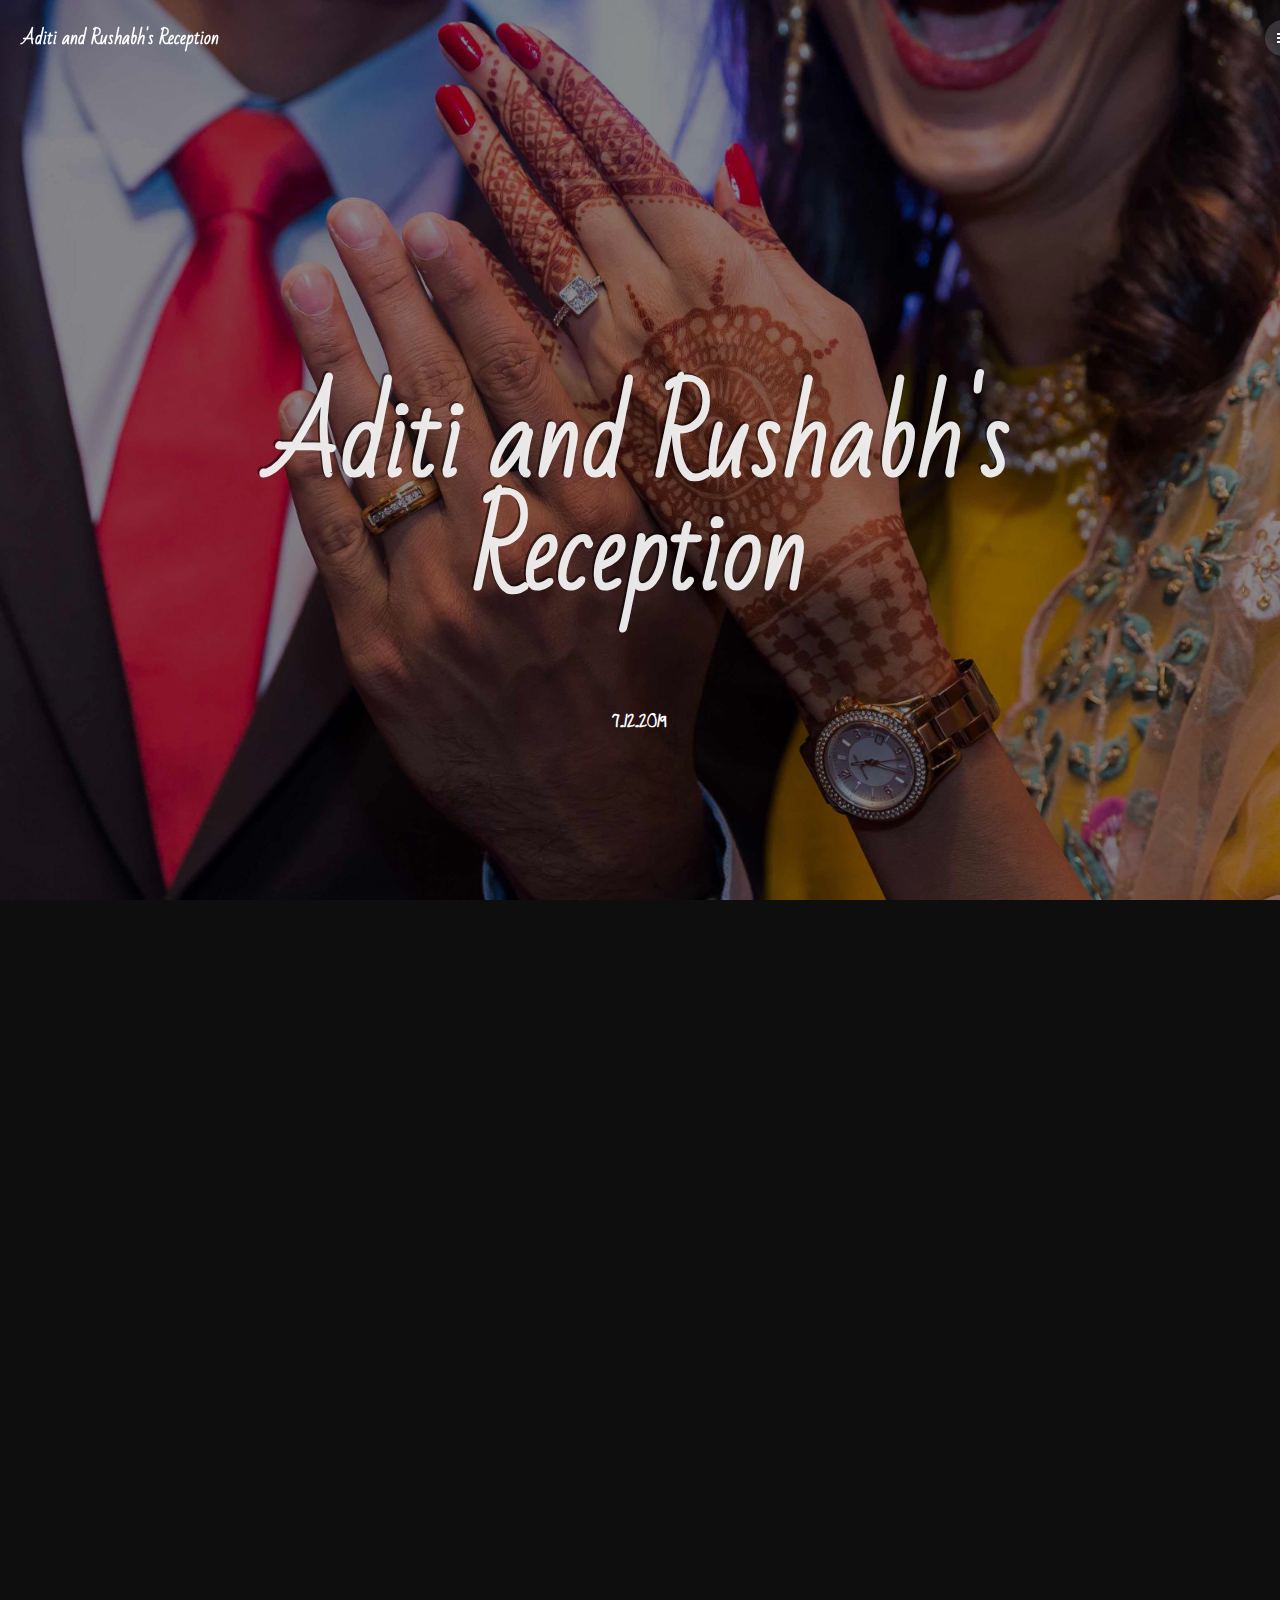
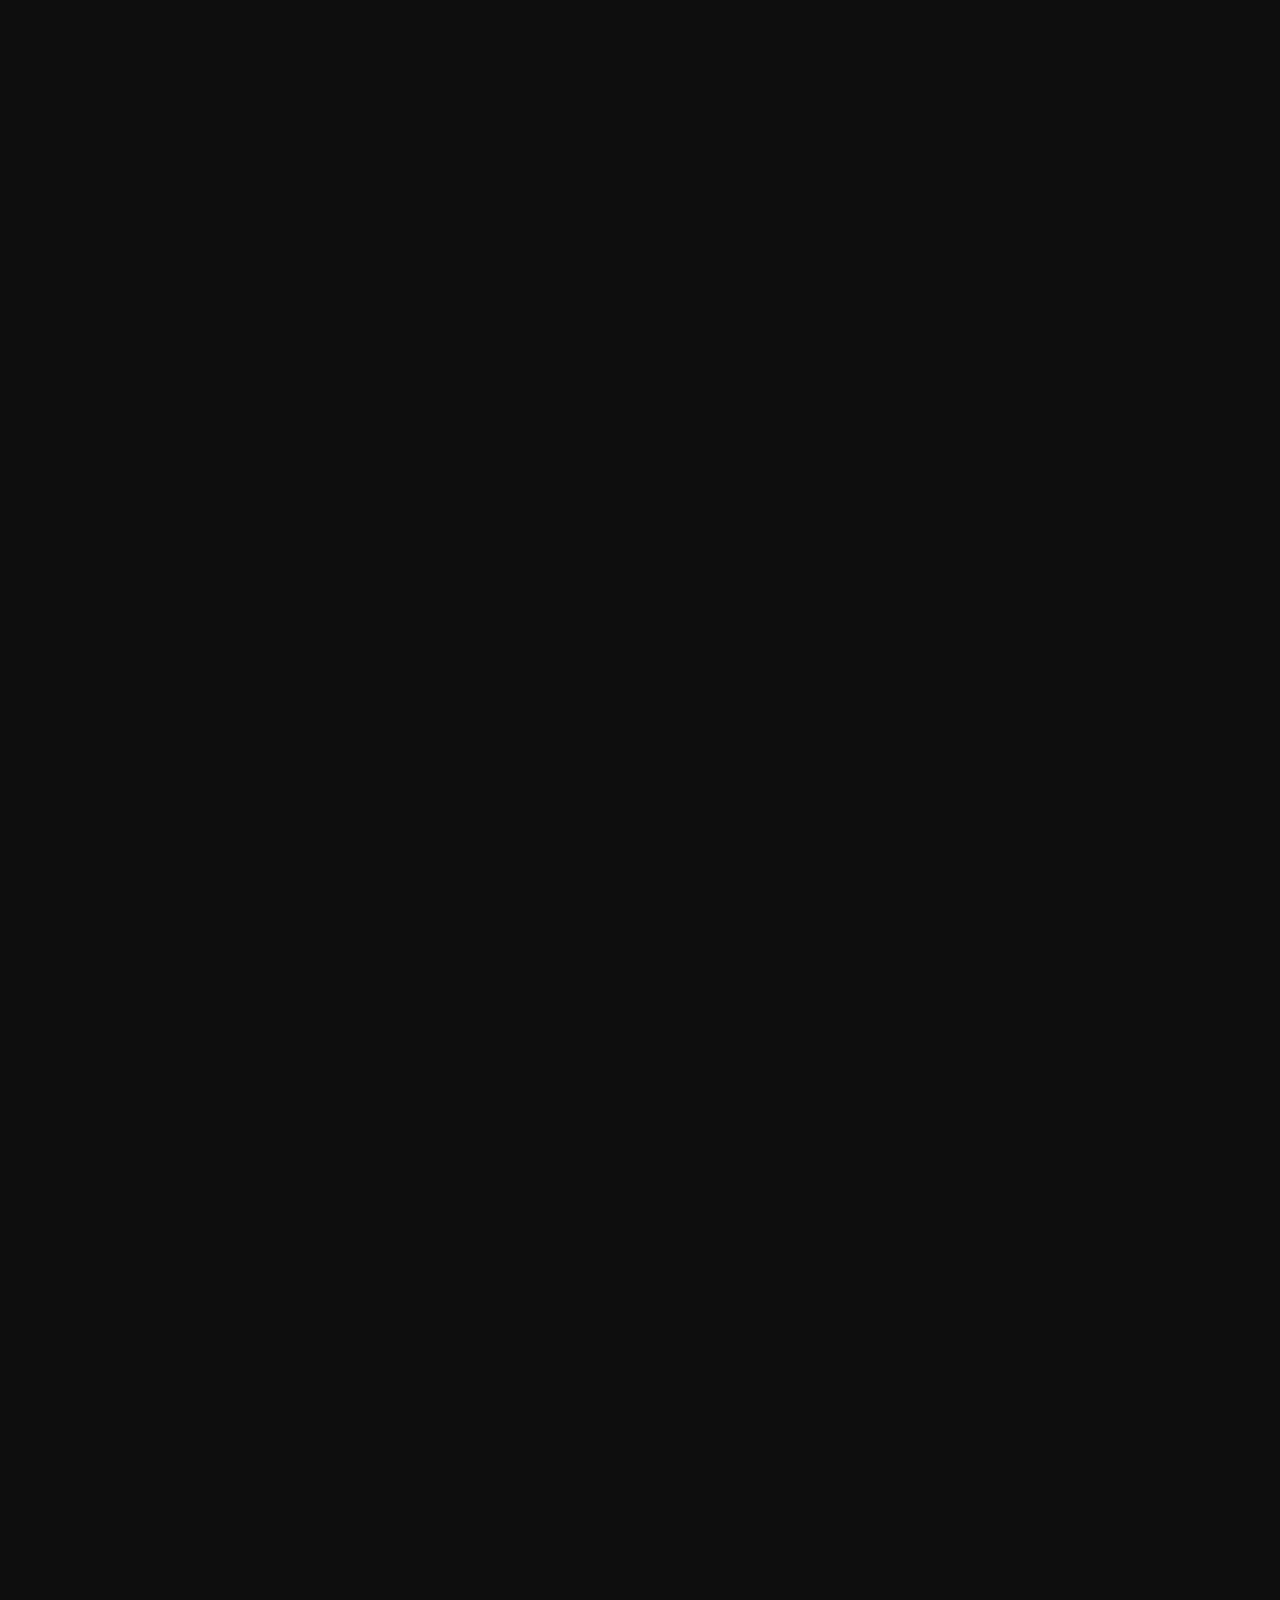
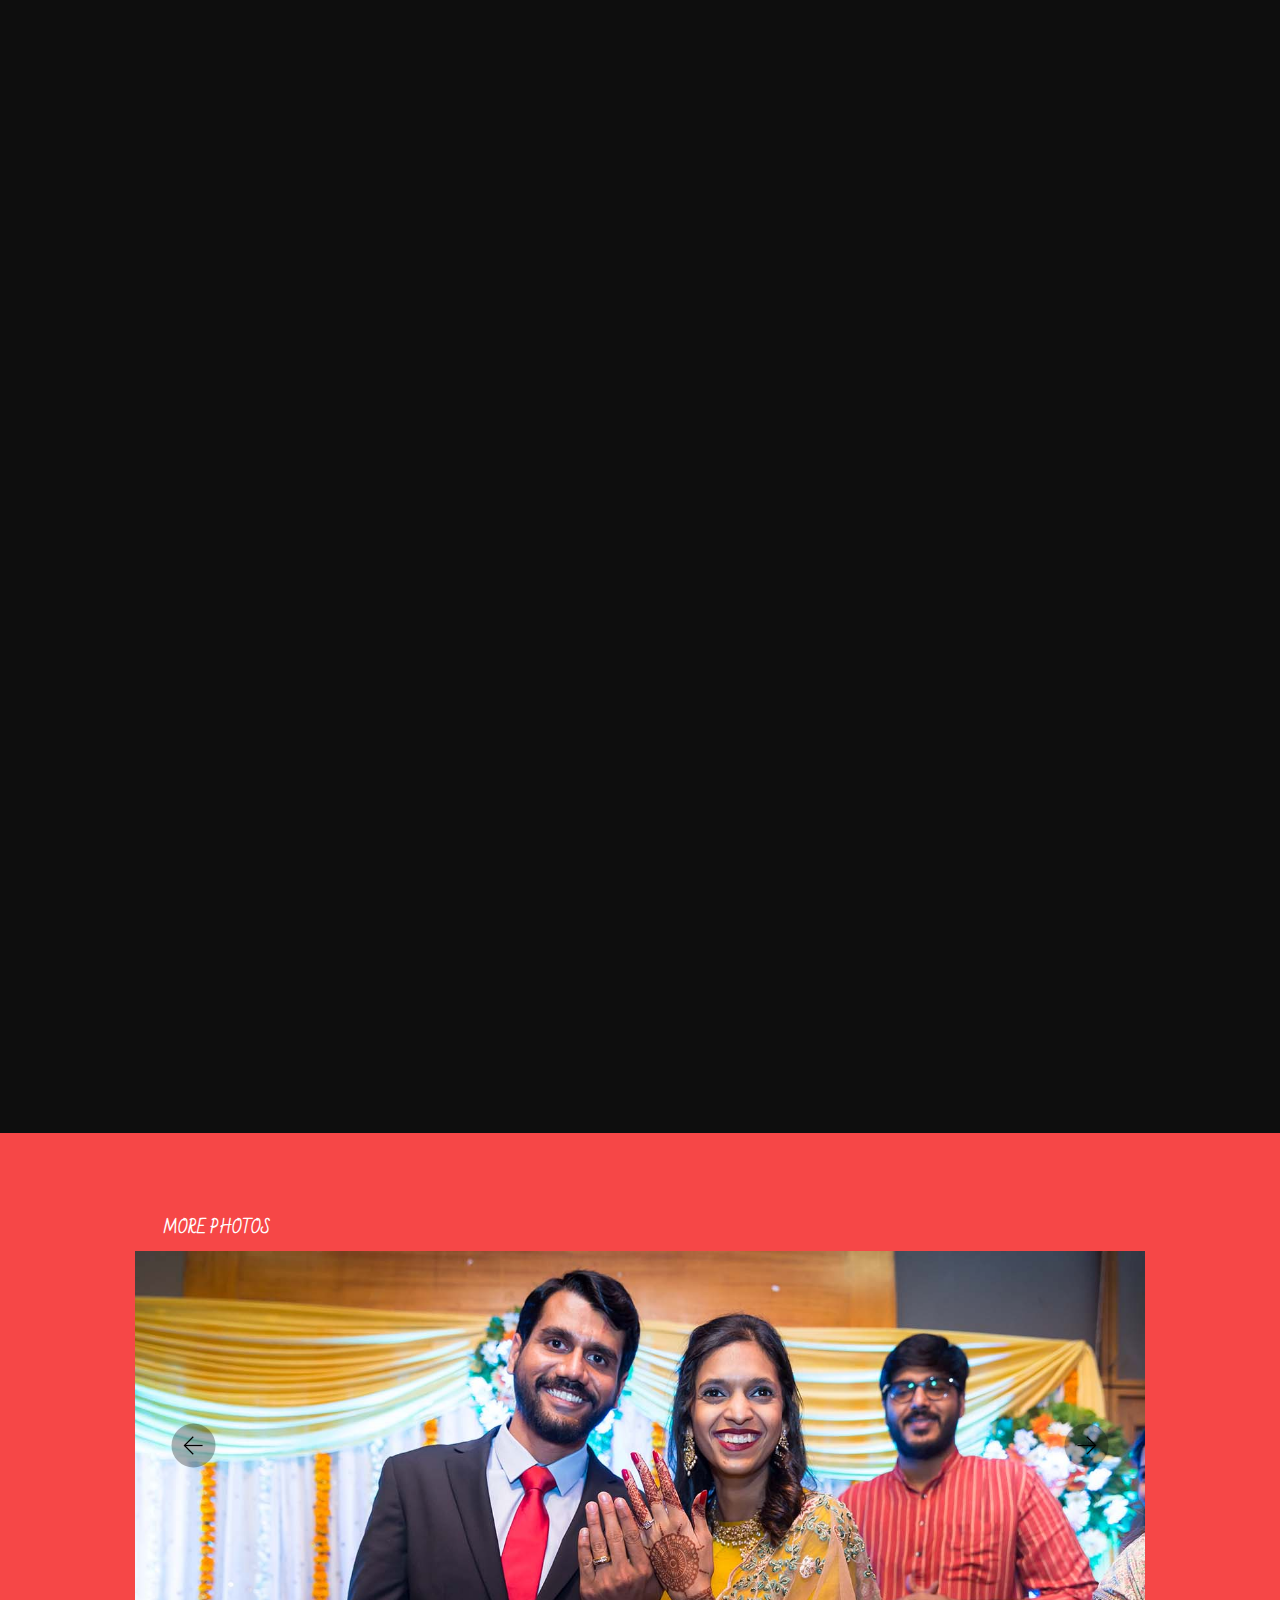
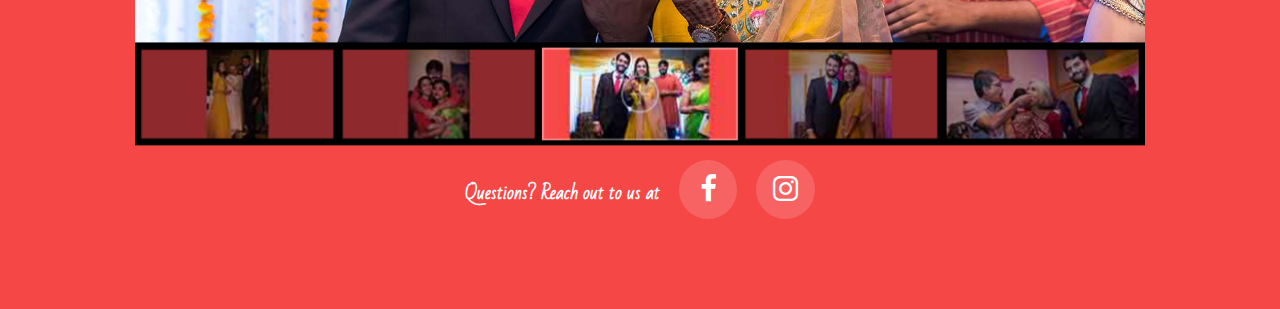
<file: index.html>
<!DOCTYPE HTML>
<html>

<head>
    <!-- Global site tag (gtag.js) - Google Analytics -->
    <script async src="https://www.googletagmanager.com/gtag/js?id=UA-146927351-1"></script>
    <script>
        window.dataLayer = window.dataLayer || [];
        function gtag() { dataLayer.push(arguments); }
        gtag('js', new Date());

        gtag('config', 'UA-146927351-1');
    </script>

    <title>Aditi and Rushabh's Reception</title>
    <meta charset="utf-8" />
    <meta name="viewport" content="width=device-width, initial-scale=1" />
    <link rel="stylesheet" href="assets/css/main-min.css" />
    <link href="https://fonts.googleapis.com/css?family=Bad+Script|Cedarville+Cursive&display=swap" rel="stylesheet">
    <meta http-equiv="Cache-Control: max-age=2592000" content="public">
</head>

<body style="-moz-user-select: none; -webkit-user-select: none; -ms-user-select:none; user-select:none;-o-user-select:none;" unselectable="on" onselectstart="return false;" onmousedown="return false;">
    <!-- Header -->
    <header id="header">
        <div class="logo"><a href="index.html">Aditi and Rushabh's Reception</a></div>
        <a href="#menu"><span>Menu</span></a>
    </header>

    <section id="banner" class="bg-img" data-bg="banner-s.jpg">
        <div class="inner">
            <header>
                <h1>Aditi and Rushabh's Reception</h1>
                <h2 class="date" name="maindate">7.12.2019</h2>
            </header>
        </div>
    </section>

    <nav id="menu">
        <ul class="links">
            <li><a href="index.html">Home</a></li>
            <li><a href="receptionInfo.html">Reception Venue</a></li>
            <li><a href="https://forms.gle/StE9W5hivoGVo7Ur9">RSVP</a></li>
        </ul>
    </nav>

    <section id="one" class="wrapper post bg-img" data-bg="n0-s.jpg">
        <div class="inner">
            <article class="box">
                <header>
                    <h4 class="detailsTitle">The Grand Reception!</h4>
                    <p class="venueDescription">
                        <br />From once upon a time to happily ever after
                        <br /> Once the DULHA has brought home the DULHAN from Pune, a reception filled with happiness and joy in the wonderful city of Mumbai awaits you!
                        <br />Together with our families we invite you to celebrate the wedding reception of
                        <br />
                        <br />
                        <br /> Rushabh, Son of Jayshree Upendra Gosar,
                        <br /> And
                        <br />Aditi, Daughter of Heena Nirmal Maheshwari
                    </p>
                </header>
            </article>
        </div>
        <a href="#two" class="more">Details</a>
    </section>

    <!-- One -->
    <section id="one" class="wrapper post bg-img" data-bg="banner7-s.jpg">
        <div class="inner">
            <article class="box">
                <!-- <header> -->
                <h4 class="detailsTitle">You're invited!</h4>
                <!-- </header> -->
                <div class="content description">
                    <p class="venueDescription">
                        No measure of time will be long enough, but we'll start with forever! 
                         <p> You're invited to be a part of Aditi and Rushabh's Grand Reception.</p>
                        </p>
                    <p class="date">7.12.2019</p>
                </div>
                <footer>
                    <h4>
                        <a href="https://forms.gle/StE9W5hivoGVo7Ur9" class="details button alt venueDescription">rsvp</a>
                    </h4>
                </footer>
            </article>
        </div>
        <a href="#two" class="more">Details</a>
    </section>

    <!-- Four -->
    <section id="four" class="wrapper post bg-img" data-bg="banner5-s.jpg">
        <div class="inner">
            <article class="box">
                <header>
                    <h4 class="detailsTitle">Reception Venue</h4>
                </header>
                <div class="content">
                    <p class="venueDescription">
                        Hyatt Regency, Sahar Airport Road, Ashok Nagar, Andheri East, Mumbai, Maharashtra 400099
                    </p>
                </div>
                <footer>
                    <a href="receptionInfo.html" class="button alt">Learn More</a>
                </footer>
            </article>
        </div>
    </section>

    <!-- Footer -->
    <footer id="footer">
        <div class="inner">
            <h1 style="align-content: center; align-items: center; align-self: center;"> More photos</h1>
        </div>
        <!-- Slider start -->
        <div style="padding:0px; margin:0px;font-family:arial,helvetica,sans-serif,verdana,'Open Sans'">
            <!-- #region Jssor Slider Begin -->
            <!-- Generator: Jssor Slider Maker -->
            <!-- Source: https://www.jssor.com -->
            <script async src="assets/js/jssor.slider-27.5.0.min.js" type="text/javascript"></script>
            <script async type="text/javascript">
                jssor_1_slider_init = function () {

                    var jssor_1_SlideshowTransitions = [{
                        $Duration: 800,
                        x: 0.3,
                        $During: {
                            $Left: [0.3, 0.7]
                        },
                        $Easing: {
                            $Left: $Jease$.$InCubic,
                            $Opacity: $Jease$.$Linear
                        },
                        $Opacity: 2
                    }, {
                        $Duration: 800,
                        x: -0.3,
                        $SlideOut: true,
                        $Easing: {
                            $Left: $Jease$.$InCubic,
                            $Opacity: $Jease$.$Linear
                        },
                        $Opacity: 2
                    }, {
                        $Duration: 800,
                        x: -0.3,
                        $During: {
                            $Left: [0.3, 0.7]
                        },
                        $Easing: {
                            $Left: $Jease$.$InCubic,
                            $Opacity: $Jease$.$Linear
                        },
                        $Opacity: 2
                    }, {
                        $Duration: 800,
                        x: 0.3,
                        $SlideOut: true,
                        $Easing: {
                            $Left: $Jease$.$InCubic,
                            $Opacity: $Jease$.$Linear
                        },
                        $Opacity: 2
                    }, {
                        $Duration: 800,
                        y: 0.3,
                        $During: {
                            $Top: [0.3, 0.7]
                        },
                        $Easing: {
                            $Top: $Jease$.$InCubic,
                            $Opacity: $Jease$.$Linear
                        },
                        $Opacity: 2
                    }, {
                        $Duration: 800,
                        y: -0.3,
                        $SlideOut: true,
                        $Easing: {
                            $Top: $Jease$.$InCubic,
                            $Opacity: $Jease$.$Linear
                        },
                        $Opacity: 2
                    }, {
                        $Duration: 800,
                        y: -0.3,
                        $During: {
                            $Top: [0.3, 0.7]
                        },
                        $Easing: {
                            $Top: $Jease$.$InCubic,
                            $Opacity: $Jease$.$Linear
                        },
                        $Opacity: 2
                    }, {
                        $Duration: 800,
                        y: 0.3,
                        $SlideOut: true,
                        $Easing: {
                            $Top: $Jease$.$InCubic,
                            $Opacity: $Jease$.$Linear
                        },
                        $Opacity: 2
                    }, {
                        $Duration: 800,
                        x: 0.3,
                        $Cols: 2,
                        $During: {
                            $Left: [0.3, 0.7]
                        },
                        $ChessMode: {
                            $Column: 3
                        },
                        $Easing: {
                            $Left: $Jease$.$InCubic,
                            $Opacity: $Jease$.$Linear
                        },
                        $Opacity: 2
                    }, {
                        $Duration: 800,
                        x: 0.3,
                        $Cols: 2,
                        $SlideOut: true,
                        $ChessMode: {
                            $Column: 3
                        },
                        $Easing: {
                            $Left: $Jease$.$InCubic,
                            $Opacity: $Jease$.$Linear
                        },
                        $Opacity: 2
                    }, {
                        $Duration: 800,
                        y: 0.3,
                        $Rows: 2,
                        $During: {
                            $Top: [0.3, 0.7]
                        },
                        $ChessMode: {
                            $Row: 12
                        },
                        $Easing: {
                            $Top: $Jease$.$InCubic,
                            $Opacity: $Jease$.$Linear
                        },
                        $Opacity: 2
                    }, {
                        $Duration: 800,
                        y: 0.3,
                        $Rows: 2,
                        $SlideOut: true,
                        $ChessMode: {
                            $Row: 12
                        },
                        $Easing: {
                            $Top: $Jease$.$InCubic,
                            $Opacity: $Jease$.$Linear
                        },
                        $Opacity: 2
                    }, {
                        $Duration: 800,
                        y: 0.3,
                        $Cols: 2,
                        $During: {
                            $Top: [0.3, 0.7]
                        },
                        $ChessMode: {
                            $Column: 12
                        },
                        $Easing: {
                            $Top: $Jease$.$InCubic,
                            $Opacity: $Jease$.$Linear
                        },
                        $Opacity: 2
                    }, {
                        $Duration: 800,
                        y: -0.3,
                        $Cols: 2,
                        $SlideOut: true,
                        $ChessMode: {
                            $Column: 12
                        },
                        $Easing: {
                            $Top: $Jease$.$InCubic,
                            $Opacity: $Jease$.$Linear
                        },
                        $Opacity: 2
                    }, {
                        $Duration: 800,
                        x: 0.3,
                        $Rows: 2,
                        $During: {
                            $Left: [0.3, 0.7]
                        },
                        $ChessMode: {
                            $Row: 3
                        },
                        $Easing: {
                            $Left: $Jease$.$InCubic,
                            $Opacity: $Jease$.$Linear
                        },
                        $Opacity: 2
                    }, {
                        $Duration: 800,
                        x: -0.3,
                        $Rows: 2,
                        $SlideOut: true,
                        $ChessMode: {
                            $Row: 3
                        },
                        $Easing: {
                            $Left: $Jease$.$InCubic,
                            $Opacity: $Jease$.$Linear
                        },
                        $Opacity: 2
                    }, {
                        $Duration: 800,
                        x: 0.3,
                        y: 0.3,
                        $Cols: 2,
                        $Rows: 2,
                        $During: {
                            $Left: [0.3, 0.7],
                            $Top: [0.3, 0.7]
                        },
                        $ChessMode: {
                            $Column: 3,
                            $Row: 12
                        },
                        $Easing: {
                            $Left: $Jease$.$InCubic,
                            $Top: $Jease$.$InCubic,
                            $Opacity: $Jease$.$Linear
                        },
                        $Opacity: 2
                    }, {
                        $Duration: 800,
                        x: 0.3,
                        y: 0.3,
                        $Cols: 2,
                        $Rows: 2,
                        $During: {
                            $Left: [0.3, 0.7],
                            $Top: [0.3, 0.7]
                        },
                        $SlideOut: true,
                        $ChessMode: {
                            $Column: 3,
                            $Row: 12
                        },
                        $Easing: {
                            $Left: $Jease$.$InCubic,
                            $Top: $Jease$.$InCubic,
                            $Opacity: $Jease$.$Linear
                        },
                        $Opacity: 2
                    }, {
                        $Duration: 800,
                        $Delay: 20,
                        $Clip: 3,
                        $Assembly: 260,
                        $Easing: {
                            $Clip: $Jease$.$InCubic,
                            $Opacity: $Jease$.$Linear
                        },
                        $Opacity: 2
                    }, {
                        $Duration: 800,
                        $Delay: 20,
                        $Clip: 3,
                        $SlideOut: true,
                        $Assembly: 260,
                        $Easing: {
                            $Clip: $Jease$.$OutCubic,
                            $Opacity: $Jease$.$Linear
                        },
                        $Opacity: 2
                    }, {
                        $Duration: 800,
                        $Delay: 20,
                        $Clip: 12,
                        $Assembly: 260,
                        $Easing: {
                            $Clip: $Jease$.$InCubic,
                            $Opacity: $Jease$.$Linear
                        },
                        $Opacity: 2
                    }, {
                        $Duration: 800,
                        $Delay: 20,
                        $Clip: 12,
                        $SlideOut: true,
                        $Assembly: 260,
                        $Easing: {
                            $Clip: $Jease$.$OutCubic,
                            $Opacity: $Jease$.$Linear
                        },
                        $Opacity: 2
                    }];

                    var jssor_1_options = {
                        $AutoPlay: 1,
                        $SlideshowOptions: {
                            $Class: $JssorSlideshowRunner$,
                            $Transitions: jssor_1_SlideshowTransitions,
                            $TransitionsOrder: 1
                        },
                        $ArrowNavigatorOptions: {
                            $Class: $JssorArrowNavigator$
                        },
                        $ThumbnailNavigatorOptions: {
                            $Class: $JssorThumbnailNavigator$,
                            $SpacingX: 5,
                            $SpacingY: 5
                        }
                    };

                    var jssor_1_slider = new $JssorSlider$("jssor_1", jssor_1_options);

                    /*#region responsive code begin*/

                    var MAX_WIDTH = (window.innerWidth > 0) ? window.innerWidth : (screen.width - 100);
                    var oneElem = document.getElementById("one");
                    var reqdMax = oneElem.offsetWidth != undefined ? oneElem.offsetWidth : 980;
                    reqdMax = reqdMax > 980 ? 980 : reqdMax;
                    reqdMax -= 100;
                    MAX_WIDTH = MAX_WIDTH > reqdMax ? reqdMax : MAX_WIDTH;

                    function ScaleSlider() {
                        var containerElement = jssor_1_slider.$Elmt.parentNode;
                        var containerWidth = containerElement.clientWidth;

                        if (containerWidth) {

                            var expectedWidth = Math.min(MAX_WIDTH || containerWidth, containerWidth);

                            jssor_1_slider.$ScaleWidth(expectedWidth);
                            jssor_1_slider.$ScaleHeight(expectedWidth * 9 / 16);
                        } else {
                            window.setTimeout(ScaleSlider, 30);
                        }
                    }

                    ScaleSlider();

                    $Jssor$.$AddEvent(window, "load", ScaleSlider);
                    $Jssor$.$AddEvent(window, "resize", ScaleSlider);
                    $Jssor$.$AddEvent(window, "orientationchange", ScaleSlider);
                    /*#endregion responsive code end*/
                };

                ScaleSlider();

            </script>
            <style>
                /*jssor slider loading skin spin css*/

                .jssorl-009-spin img {
                    animation-name: jssorl-009-spin;
                    animation-duration: 3s;
                    animation-iteration-count: infinite;
                    animation-timing-function: linear;
                }

                @keyframes jssorl-009-spin {
                    from {
                        transform: rotate(0deg);
                    }

                    to {
                        transform: rotate(360deg);
                    }
                }
                /*jssor slider arrow skin 106 css*/

                .jssora106 {
                    display: block;
                    position: absolute;
                    cursor: pointer;
                }

                    .jssora106 .c {
                        opacity: .3;
                    }

                    .jssora106 .a {
                        fill: none;
                        stroke: #000;
                        stroke-width: 350;
                        stroke-miterlimit: 10;
                    }

                    .jssora106:hover .c {
                        opacity: .5;
                    }

                    .jssora106:hover .a {
                        opacity: .8;
                    }

                    .jssora106.jssora106dn .c {
                        opacity: .2;
                    }

                    .jssora106.jssora106dn .a {
                        opacity: 1;
                    }

                    .jssora106.jssora106ds {
                        opacity: .3;
                        pointer-events: none;
                    }
                /*jssor slider thumbnail skin 101 css*/

                .jssort101 .p {
                    position: absolute;
                    top: 0;
                    left: 0;
                    box-sizing: border-box;
                    background: #000;
                }

                    .jssort101 .p .cv {
                        position: relative;
                        top: 0;
                        left: 0;
                        width: 100%;
                        height: 100%;
                        border: 2px solid #000;
                        box-sizing: border-box;
                        z-index: 1;
                    }

                .jssort101 .a {
                    fill: none;
                    stroke: #fff;
                    stroke-width: 400;
                    stroke-miterlimit: 10;
                    visibility: hidden;
                }

                .jssort101 .p:hover .cv,
                .jssort101 .p.pdn .cv {
                    border: none;
                    border-color: transparent;
                }

                .jssort101 .p:hover {
                    padding: 2px;
                }

                    .jssort101 .p:hover .cv {
                        background-color: rgba(0, 0, 0, 6);
                        opacity: .35;
                    }

                    .jssort101 .p:hover.pdn {
                        padding: 0;
                    }

                        .jssort101 .p:hover.pdn .cv {
                            border: 2px solid #fff;
                            background: none;
                            opacity: .35;
                        }

                .jssort101 .pav .cv {
                    border-color: #fff;
                    opacity: .35;
                }

                .jssort101 .pav .a,
                .jssort101 .p:hover .a {
                    visibility: visible;
                }

                .jssort101 .t {
                    position: absolute;
                    top: 0;
                    left: 0;
                    width: 100%;
                    height: 100%;
                    border: none;
                    opacity: .6;
                }

                .jssort101 .pav .t,
                .jssort101 .p:hover .t {
                    opacity: 1;
                }
            </style>
            <div id="jssor_1" style="position:relative;margin:0 auto;width:980px;height:480px;overflow:hidden;visibility:hidden;">
                <!-- Loading Screen -->
                <div data-u="loading" class="jssorl-009-spin" style="position:absolute;top:0px;left:0px;width:980px;height:100%;text-align:center;background-color:rgba(0,0,0,0.7);">
                    <img async=on style="margin-top:-19px;position:relative;top:50%;width:38px;height:38px;" src="images/spin.svg" />
                </div>
                <div data-u="slides" style="cursor:default;position:relative;top:0px;left:0px;width:980px;height:380px;overflow:hidden;">
                    <!-- Trishala add images here -->

                    <div>
                        <img async=on data-u="image" src="img/a0.jpg" />
                        <img async=on data-u="thumb" src="img/a0_t.jpg" />
                    </div>
                    <div>
                        <img async=on data-u="image" src="img/a1.jpg" />
                        <img async=on data-u="thumb" src="img/a1_t.jpg" />
                    </div>
                    <div>
                        <img async=on data-u="image" src="img/a2.jpg" />
                        <img async=on data-u="thumb" src="img/a2_t.jpg" />
                    </div>
                    <div>
                        <img async=on data-u="image" src="img/a3.jpg" />
                        <img async=on data-u="thumb" src="img/a3_t.jpg" />
                    </div>
                    <div>
                        <img async=on data-u="image" src="img/a4.jpg" />
                        <img async=on data-u="thumb" src="img/a4_t.jpg" />
                    </div>
                    <div>
                        <img async=on data-u="image" src="img/a5.jpg" />
                        <img async=on data-u="thumb" src="img/a5_t.jpg" />
                    </div>
                    <div>
                        <img async=on data-u="image" src="img/a6.jpg" />
                        <img async=on data-u="thumb" src="img/a6_t.jpg" />
                    </div>
                    <div>
                        <img async=on data-u="image" src="img/a7.jpg" />
                        <img async=on data-u="thumb" src="img/a7_t.jpg" />
                    </div>
                    <div>
                        <img async=on data-u="image" src="img/a8.jpg" />
                        <img async=on data-u="thumb" src="img/a8_t.jpg" />
                    </div>
                    <div>
                        <img async=on data-u="image" src="img/a9.jpg" />
                        <img async=on data-u="thumb" src="img/a9_t.jpg" />
                    </div>
                    <div>
                        <img async=on data-u="image" src="img/a10.jpg" />
                        <img async=on data-u="thumb" src="img/a10_t.jpg" />
                    </div>
                    <div>
                        <img async=on data-u="image" src="img/a11.jpg" />
                        <img async=on data-u="thumb" src="img/a11_t.jpg" />
                    </div>
                    <div>
                        <img async=on data-u="image" src="img/a12.jpg" />
                        <img async=on data-u="thumb" src="img/a12_t.jpg" />
                    </div>
                    <div>
                        <img async=on data-u="image" src="img/a13.jpg" />
                        <img async=on data-u="thumb" src="img/a13_t.jpg" />
                    </div>
                    <div>
                        <img async=on data-u="image" src="img/a14.jpg" />
                        <img async=on data-u="thumb" src="img/a14_t.jpg" />
                    </div>
                    <div>
                        <img async=on data-u="image" src="img/a15.jpg" />
                        <img async=on data-u="thumb" src="img/a15_t.jpg" />
                    </div>
                    <div>
                        <img async=on data-u="image" src="img/a16.jpg" />
                        <img async=on data-u="thumb" src="img/a16_t.jpg" />
                    </div>
                    <div>
                        <img async=on data-u="image" src="img/b0.jpg" />
                        <img async=on data-u="thumb" src="img/b0_t.jpg" />
                    </div>
                    <div>
                        <img async=on data-u="image" src="img/b1.jpg" />
                        <img async=on data-u="thumb" src="img/b1_t.jpg" />
                    </div>
                    <div>
                        <img async=on data-u="image" src="img/b2.jpg" />
                        <img async=on data-u="thumb" src="img/b2_t.jpg" />
                    </div>
                    <div>
                        <img async=on data-u="image" src="img/b3.jpg" />
                        <img async=on data-u="thumb" src="img/b3_t.jpg" />
                    </div>
                    <div>
                        <img async=on data-u="image" src="img/b4.jpg" />
                        <img async=on data-u="thumb" src="img/b4_t.jpg" />
                    </div>
                    <div>
                        <img async=on data-u="image" src="img/b5.jpg" />
                        <img async=on data-u="thumb" src="img/b5_t.jpg" />
                    </div>
                </div>
                <!-- Thumbnail Navigator -->
                <div data-u="thumbnavigator" class="jssort101" style="position:absolute;left:0px;bottom:0px;width:980px;height:100px;background-color:#000;" data-autocenter="1" data-scale-bottom="0.75">
                    <div data-u="slides">
                        <div data-u="prototype" class="p" style="width:190px;height:90px;">
                            <div data-u="thumbnailtemplate" class="t"></div>
                            <svg viewbox="0 0 16000 16000" class="cv">
                                <circle class="a" cx="8000" cy="8000" r="3238.1"></circle>
                                <line class="a" x1="6190.5" y1="8000" x2="9809.5" y2="8000"></line>
                                <line class="a" x1="8000" y1="9809.5" x2="8000" y2="6190.5"></line>
                            </svg>
                        </div>
                    </div>
                </div>
                <!-- Arrow Navigator -->
                <div data-u="arrowleft" class="jssora106" style="width:55px;height:55px;top:162px;left:30px;" data-scale="0.75">
                    <svg viewbox="0 0 16000 16000" style="position:absolute;top:0;left:0;width:100%;height:100%;">
                        <circle class="c" cx="8000" cy="8000" r="6260.9"></circle>
                        <polyline class="a" points="7930.4,5495.7 5426.1,8000 7930.4,10504.3 "></polyline>
                        <line class="a" x1="10573.9" y1="8000" x2="5426.1" y2="8000"></line>
                    </svg>
                </div>
                <div data-u="arrowright" class="jssora106" style="width:55px;height:55px;top:162px;right:30px;" data-scale="0.75">
                    <svg viewbox="0 0 16000 16000" style="position:absolute;top:0;left:0;width:100%;height:100%;">
                        <circle class="c" cx="8000" cy="8000" r="6260.9"></circle>
                        <polyline class="a" points="8069.6,5495.7 10573.9,8000 8069.6,10504.3 "></polyline>
                        <line class="a" x1="5426.1" y1="8000" x2="10573.9" y2="8000"></line>
                    </svg>
                </div>
            </div>
            <script type="text/javascript">
                jssor_1_slider_init();
            </script>
            <!-- SLider End -->
        </div>

        <!-- Real Rushabh footer -->
        <div class="inner">
            <ul class="icons">
                <li>
                    <h3 class="details">
                        Questions? Reach out to us at
                    </h3>
                </li>
                <li>
                    <a href="https://www.facebook.com/messages/t/rushabhgosar" class="icon round fa-facebook">
                        <span class="label">Facebook</span>
                    </a>
                </li>
                <li><a href="https://www.instagram.com/explore/tags/aditiwedsrushabh/" class="icon round fa-instagram"><span class="label">Instagram</span></a></li>
            </ul>
        </div>

    </footer>

    <!-- Scripts -->
    <script src="assets/js/jquery.min.js"></script>
    <script src="assets/js/jquery.scrolly.min.js"></script>
    <script src="assets/js/jquery.scrollex.min.js"></script>
    <script src="assets/js/skel.min.js"></script>
    <script src="assets/js/util.js"></script>
    <script src="assets/js/main.js"></script>

</body>

</html>
</file>
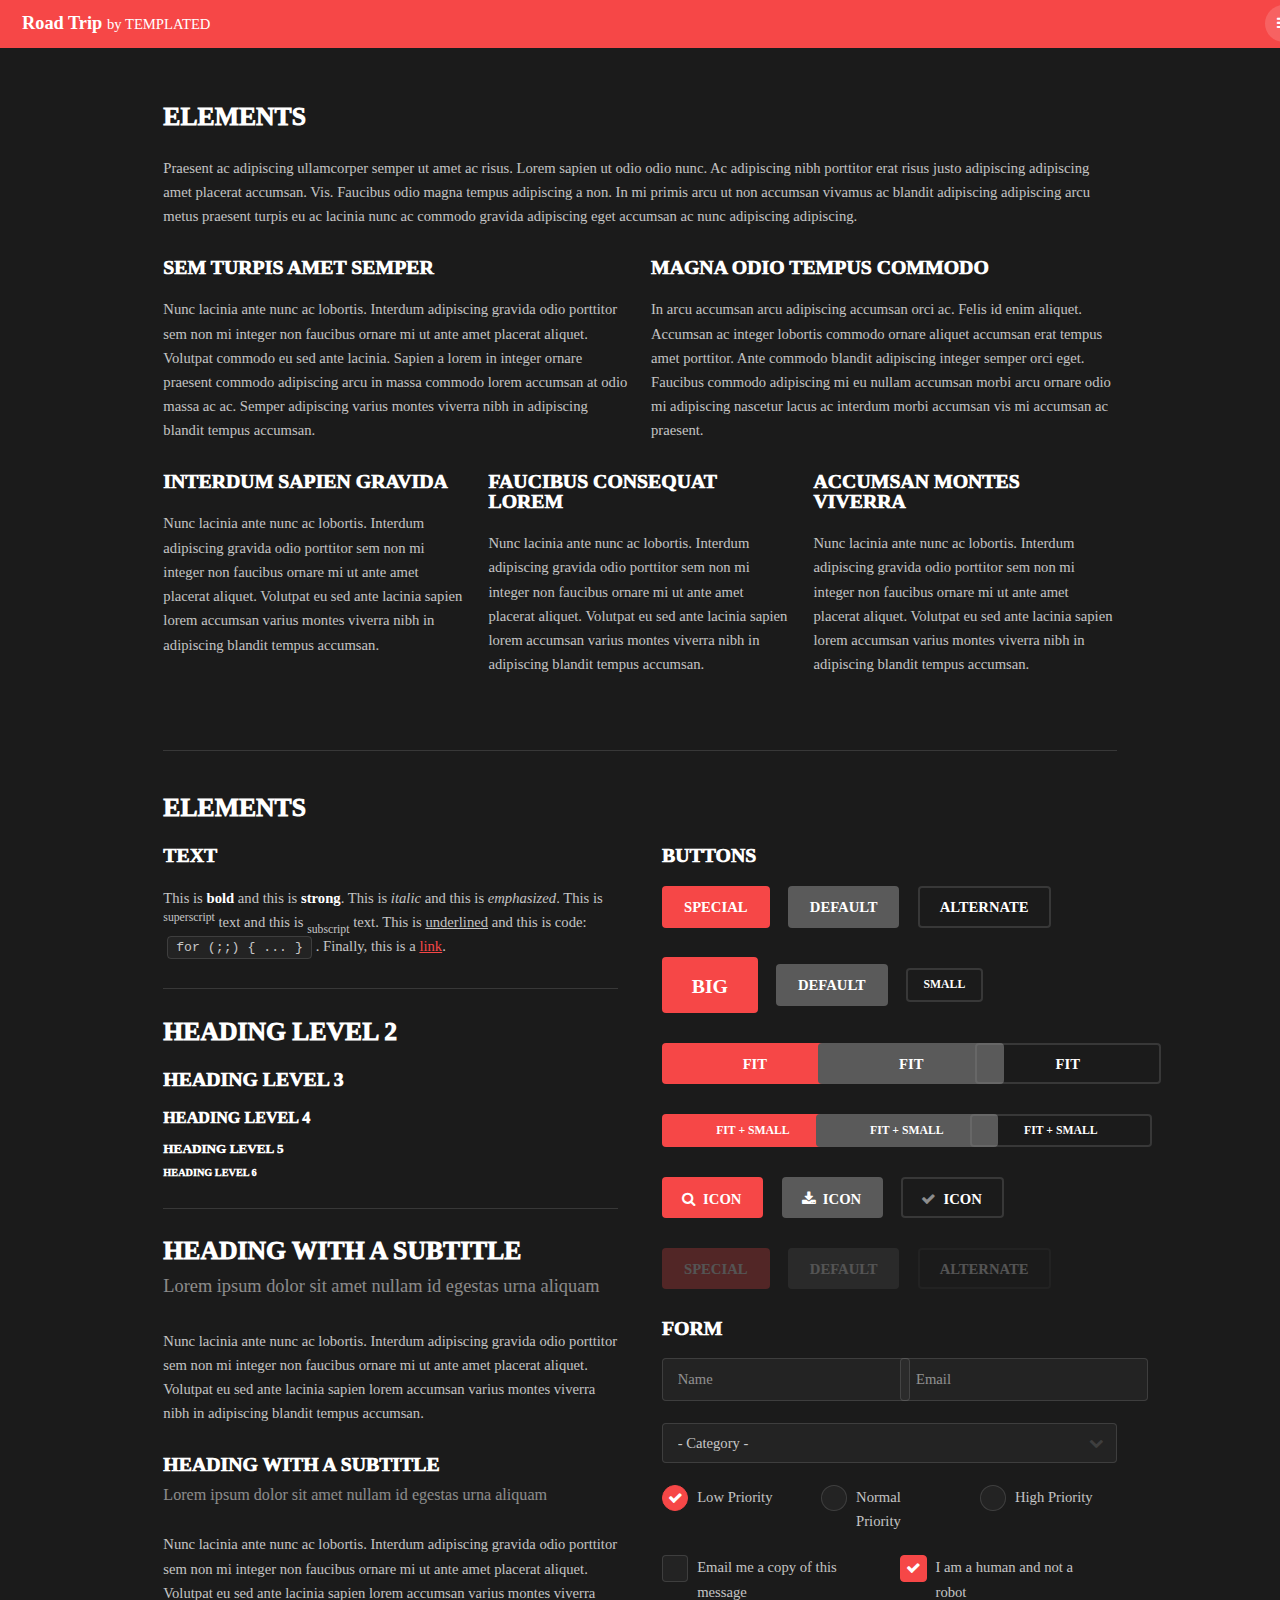
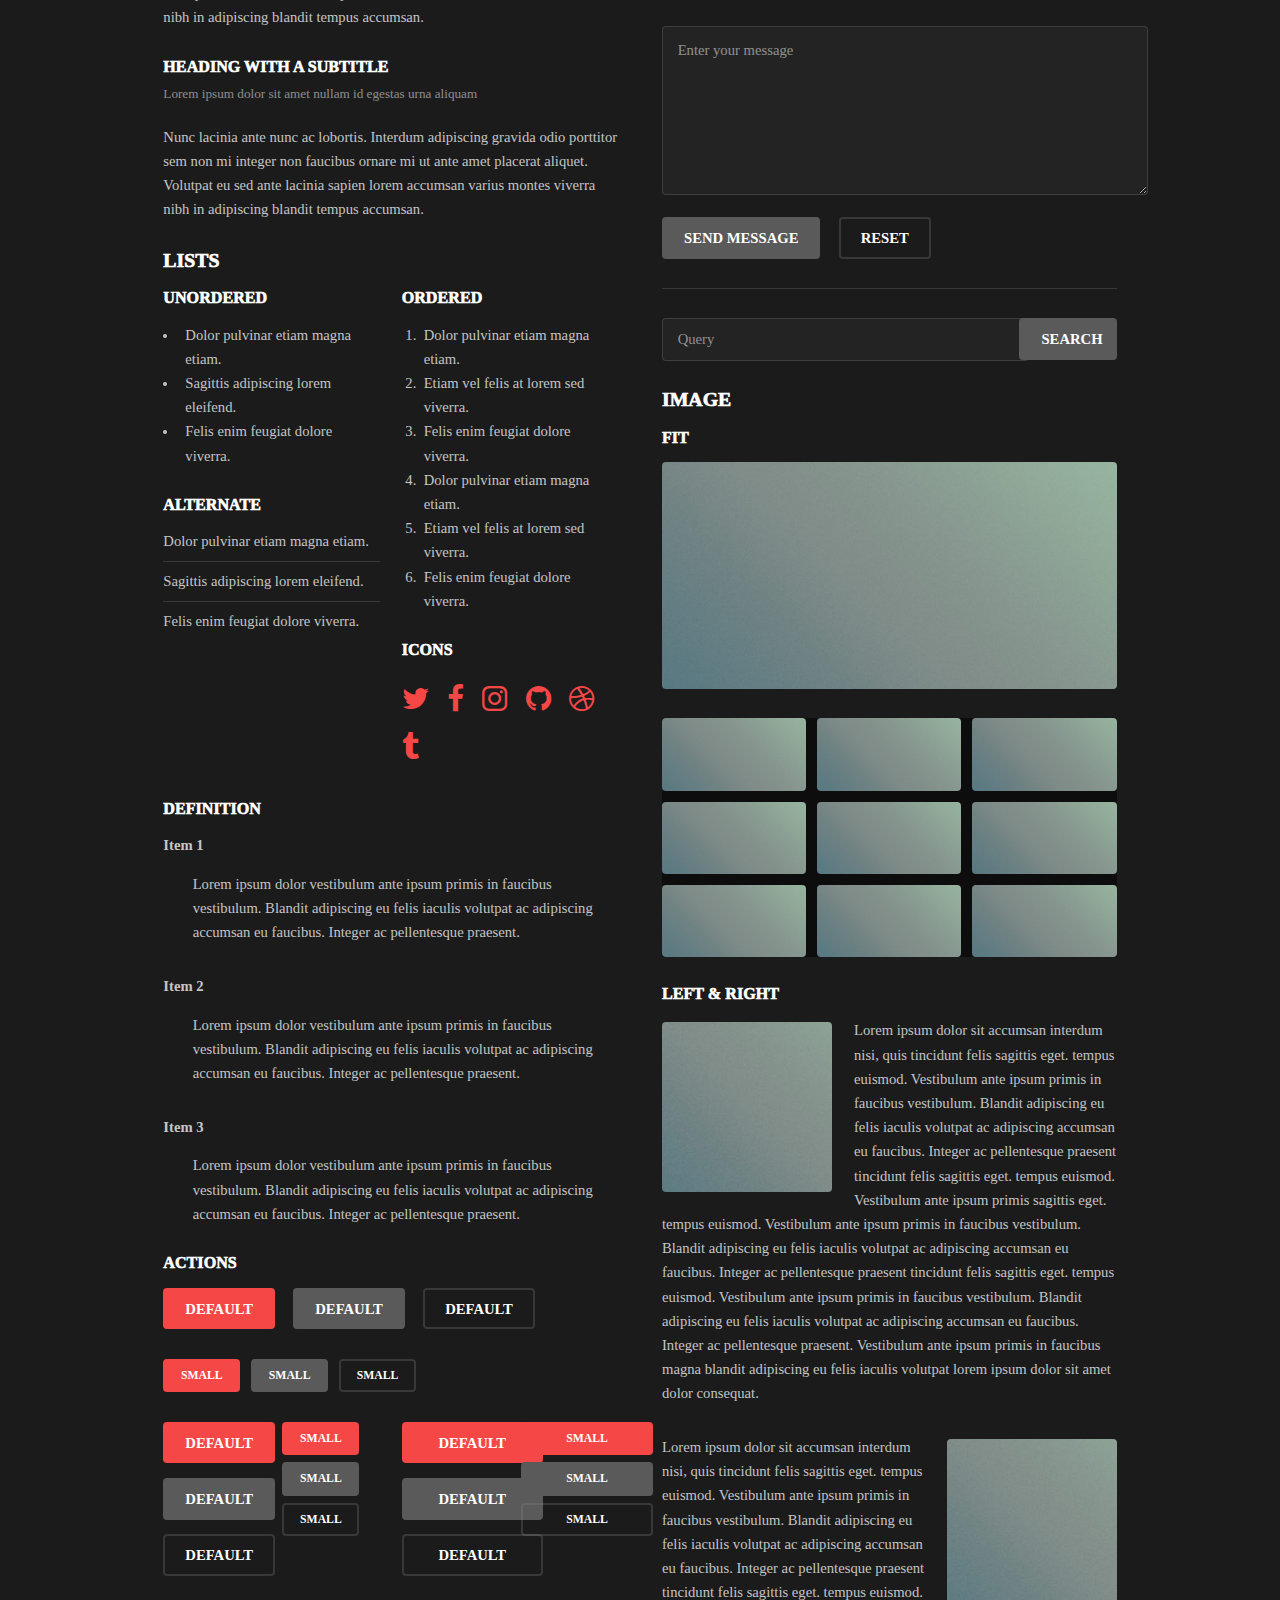
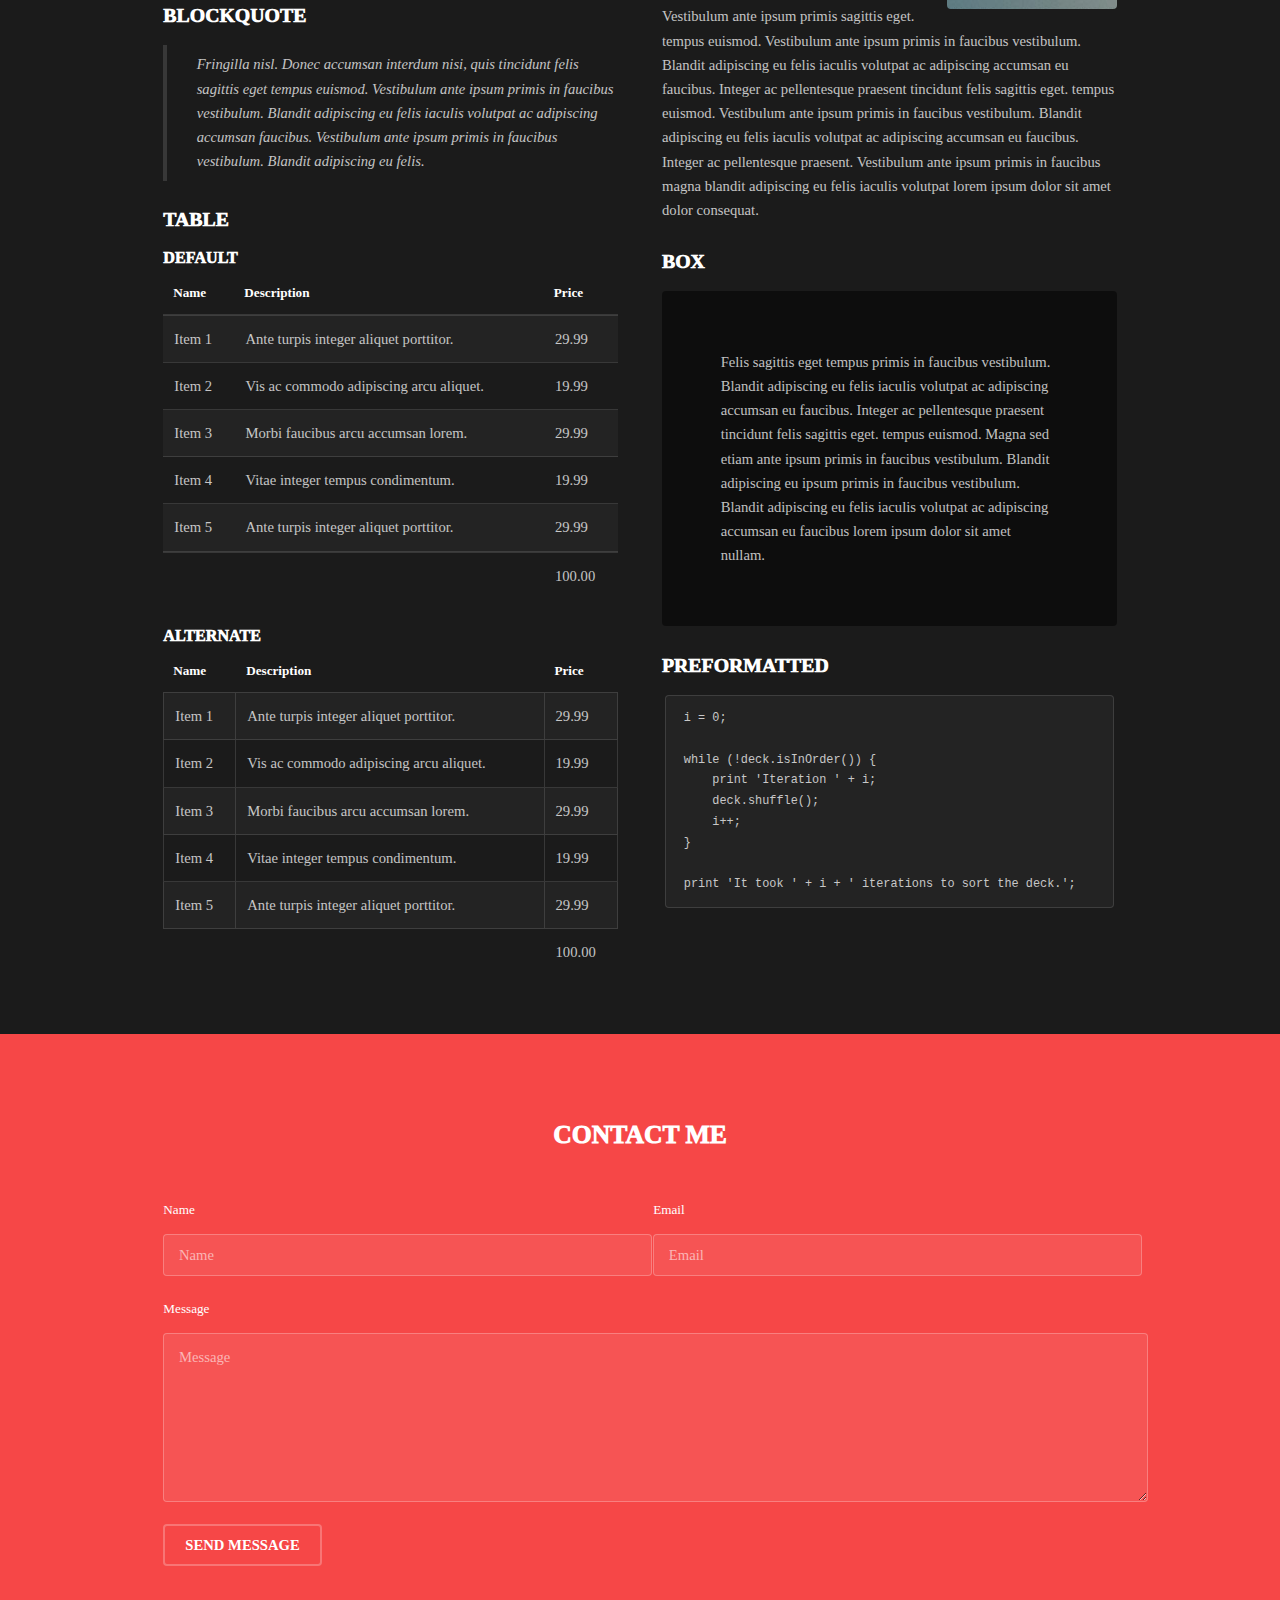
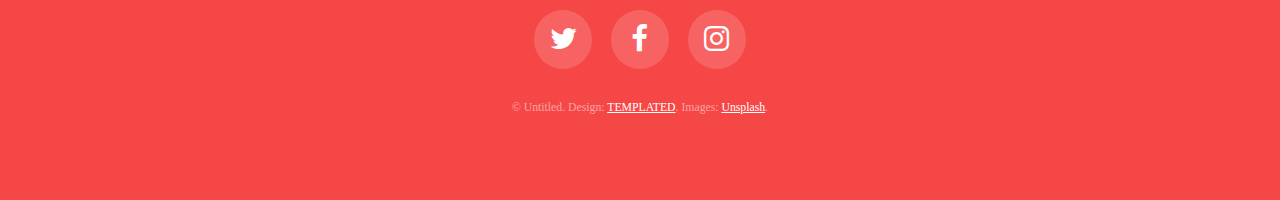
<file: elements.html>
<!DOCTYPE HTML>
<!--
	Road Trip by TEMPLATED
	templated.co @templatedco
	Released for free under the Creative Commons Attribution 3.0 license (templated.co/license)
-->
<html>
	<head>
		<title>Elements - Road Trip by TEMPLATED</title>
		<meta charset="utf-8" />
		<meta name="viewport" content="width=device-width, initial-scale=1" />
		<link rel="stylesheet" href="assets/css/main.css" />
	</head>
	<body class="subpage">

		<!-- Header -->
			<header id="header" class="alt">
				<div class="logo"><a href="index.html">Road Trip <span>by TEMPLATED</span></a></div>
				<a href="#menu"><span>Menu</span></a>
			</header>

		<!-- Nav -->
			<nav id="menu">
				<ul class="links">
					<li><a href="index.html">Home</a></li>
					<li><a href="generic.html">Generic</a></li>
					<li><a href="elements.html">Elements</a></li>
				</ul>
			</nav>

		<!-- Main -->
			<div id="main" class="container">

				<!-- Content -->
					<h2>Elements</h2>
					<p>Praesent ac adipiscing ullamcorper semper ut amet ac risus. Lorem sapien ut odio odio nunc. Ac adipiscing nibh porttitor erat risus justo adipiscing adipiscing amet placerat accumsan. Vis. Faucibus odio magna tempus adipiscing a non. In mi primis arcu ut non accumsan vivamus ac blandit adipiscing adipiscing arcu metus praesent turpis eu ac lacinia nunc ac commodo gravida adipiscing eget accumsan ac nunc adipiscing adipiscing.</p>
					<div class="row">
						<div class="6u 12u$(small)">
							<h3>Sem turpis amet semper</h3>
							<p>Nunc lacinia ante nunc ac lobortis. Interdum adipiscing gravida odio porttitor sem non mi integer non faucibus ornare mi ut ante amet placerat aliquet. Volutpat commodo eu sed ante lacinia. Sapien a lorem in integer ornare praesent commodo adipiscing arcu in massa commodo lorem accumsan at odio massa ac ac. Semper adipiscing varius montes viverra nibh in adipiscing blandit tempus accumsan.</p>
						</div>
						<div class="6u$ 12u$(small)">
							<h3>Magna odio tempus commodo</h3>
							<p>In arcu accumsan arcu adipiscing accumsan orci ac. Felis id enim aliquet. Accumsan ac integer lobortis commodo ornare aliquet accumsan erat tempus amet porttitor. Ante commodo blandit adipiscing integer semper orci eget. Faucibus commodo adipiscing mi eu nullam accumsan morbi arcu ornare odio mi adipiscing nascetur lacus ac interdum morbi accumsan vis mi accumsan ac praesent.</p>
						</div>
						<!-- Break -->
						<div class="4u 12u$(medium)">
							<h3>Interdum sapien gravida</h3>
							<p>Nunc lacinia ante nunc ac lobortis. Interdum adipiscing gravida odio porttitor sem non mi integer non faucibus ornare mi ut ante amet placerat aliquet. Volutpat eu sed ante lacinia sapien lorem accumsan varius montes viverra nibh in adipiscing blandit tempus accumsan.</p>
						</div>
						<div class="4u 12u$(medium)">
							<h3>Faucibus consequat lorem</h3>
							<p>Nunc lacinia ante nunc ac lobortis. Interdum adipiscing gravida odio porttitor sem non mi integer non faucibus ornare mi ut ante amet placerat aliquet. Volutpat eu sed ante lacinia sapien lorem accumsan varius montes viverra nibh in adipiscing blandit tempus accumsan.</p>
						</div>
						<div class="4u$ 12u$(medium)">
							<h3>Accumsan montes viverra</h3>
							<p>Nunc lacinia ante nunc ac lobortis. Interdum adipiscing gravida odio porttitor sem non mi integer non faucibus ornare mi ut ante amet placerat aliquet. Volutpat eu sed ante lacinia sapien lorem accumsan varius montes viverra nibh in adipiscing blandit tempus accumsan.</p>
						</div>
					</div>

				<hr class="major" />

				<!-- Elements -->
					<h2 id="elements">Elements</h2>
					<div class="row 200%">
						<div class="6u 12u$(medium)">

							<!-- Text stuff -->
								<h3>Text</h3>
								<p>This is <b>bold</b> and this is <strong>strong</strong>. This is <i>italic</i> and this is <em>emphasized</em>.
								This is <sup>superscript</sup> text and this is <sub>subscript</sub> text.
								This is <u>underlined</u> and this is code: <code>for (;;) { ... }</code>.
								Finally, this is a <a href="#">link</a>.</p>
								<hr />
								<h2>Heading Level 2</h2>
								<h3>Heading Level 3</h3>
								<h4>Heading Level 4</h4>
								<h5>Heading Level 5</h5>
								<h6>Heading Level 6</h6>
								<hr />
								<header>
									<h2>Heading with a Subtitle</h2>
									<p>Lorem ipsum dolor sit amet nullam id egestas urna aliquam</p>
								</header>
								<p>Nunc lacinia ante nunc ac lobortis. Interdum adipiscing gravida odio porttitor sem non mi integer non faucibus ornare mi ut ante amet placerat aliquet. Volutpat eu sed ante lacinia sapien lorem accumsan varius montes viverra nibh in adipiscing blandit tempus accumsan.</p>
								<header>
									<h3>Heading with a Subtitle</h3>
									<p>Lorem ipsum dolor sit amet nullam id egestas urna aliquam</p>
								</header>
								<p>Nunc lacinia ante nunc ac lobortis. Interdum adipiscing gravida odio porttitor sem non mi integer non faucibus ornare mi ut ante amet placerat aliquet. Volutpat eu sed ante lacinia sapien lorem accumsan varius montes viverra nibh in adipiscing blandit tempus accumsan.</p>
								<header>
									<h4>Heading with a Subtitle</h4>
									<p>Lorem ipsum dolor sit amet nullam id egestas urna aliquam</p>
								</header>
								<p>Nunc lacinia ante nunc ac lobortis. Interdum adipiscing gravida odio porttitor sem non mi integer non faucibus ornare mi ut ante amet placerat aliquet. Volutpat eu sed ante lacinia sapien lorem accumsan varius montes viverra nibh in adipiscing blandit tempus accumsan.</p>

							<!-- Lists -->
								<h3>Lists</h3>
								<div class="row">
									<div class="6u 12u$(small)">

										<h4>Unordered</h4>
										<ul>
											<li>Dolor pulvinar etiam magna etiam.</li>
											<li>Sagittis adipiscing lorem eleifend.</li>
											<li>Felis enim feugiat dolore viverra.</li>
										</ul>

										<h4>Alternate</h4>
										<ul class="alt">
											<li>Dolor pulvinar etiam magna etiam.</li>
											<li>Sagittis adipiscing lorem eleifend.</li>
											<li>Felis enim feugiat dolore viverra.</li>
										</ul>

									</div>
									<div class="6u$ 12u$(small)">

										<h4>Ordered</h4>
										<ol>
											<li>Dolor pulvinar etiam magna etiam.</li>
											<li>Etiam vel felis at lorem sed viverra.</li>
											<li>Felis enim feugiat dolore viverra.</li>
											<li>Dolor pulvinar etiam magna etiam.</li>
											<li>Etiam vel felis at lorem sed viverra.</li>
											<li>Felis enim feugiat dolore viverra.</li>
										</ol>

										<h4>Icons</h4>
										<ul class="icons">
											<li><a href="#" class="icon fa-twitter"><span class="label">Twitter</span></a></li>
											<li><a href="#" class="icon fa-facebook"><span class="label">Facebook</span></a></li>
											<li><a href="#" class="icon fa-instagram"><span class="label">Instagram</span></a></li>
											<li><a href="#" class="icon fa-github"><span class="label">Github</span></a></li>
											<li><a href="#" class="icon fa-dribbble"><span class="label">Dribbble</span></a></li>
											<li><a href="#" class="icon fa-tumblr"><span class="label">Tumblr</span></a></li>
										</ul>

									</div>
								</div>
								<h4>Definition</h4>
								<dl>
									<dt>Item 1</dt>
									<dd>
										<p>Lorem ipsum dolor vestibulum ante ipsum primis in faucibus vestibulum. Blandit adipiscing eu felis iaculis volutpat ac adipiscing accumsan eu faucibus. Integer ac pellentesque praesent.</p>
									</dd>
									<dt>Item 2</dt>
									<dd>
										<p>Lorem ipsum dolor vestibulum ante ipsum primis in faucibus vestibulum. Blandit adipiscing eu felis iaculis volutpat ac adipiscing accumsan eu faucibus. Integer ac pellentesque praesent.</p>
									</dd>
									<dt>Item 3</dt>
									<dd>
										<p>Lorem ipsum dolor vestibulum ante ipsum primis in faucibus vestibulum. Blandit adipiscing eu felis iaculis volutpat ac adipiscing accumsan eu faucibus. Integer ac pellentesque praesent.</p>
									</dd>
								</dl>

								<h4>Actions</h4>
								<ul class="actions">
									<li><a href="#" class="button special">Default</a></li>
									<li><a href="#" class="button">Default</a></li>
									<li><a href="#" class="button alt">Default</a></li>
								</ul>
								<ul class="actions small">
									<li><a href="#" class="button special small">Small</a></li>
									<li><a href="#" class="button small">Small</a></li>
									<li><a href="#" class="button alt small">Small</a></li>
								</ul>
								<div class="row">
									<div class="3u 12u$(small)">
										<ul class="actions vertical">
											<li><a href="#" class="button special">Default</a></li>
											<li><a href="#" class="button">Default</a></li>
											<li><a href="#" class="button alt">Default</a></li>
										</ul>
									</div>
									<div class="3u 12u$(small)">
										<ul class="actions vertical small">
											<li><a href="#" class="button special small">Small</a></li>
											<li><a href="#" class="button small">Small</a></li>
											<li><a href="#" class="button alt small">Small</a></li>
										</ul>
									</div>
									<div class="3u 12u$(small)">
										<ul class="actions vertical">
											<li><a href="#" class="button special fit">Default</a></li>
											<li><a href="#" class="button fit">Default</a></li>
											<li><a href="#" class="button alt fit">Default</a></li>
										</ul>
									</div>
									<div class="3u$ 12u$(small)">
										<ul class="actions vertical small">
											<li><a href="#" class="button special small fit">Small</a></li>
											<li><a href="#" class="button small fit">Small</a></li>
											<li><a href="#" class="button alt small fit">Small</a></li>
										</ul>
									</div>
								</div>

							<!-- Blockquote -->
								<h3>Blockquote</h3>
								<blockquote>Fringilla nisl. Donec accumsan interdum nisi, quis tincidunt felis sagittis eget tempus euismod. Vestibulum ante ipsum primis in faucibus vestibulum. Blandit adipiscing eu felis iaculis volutpat ac adipiscing accumsan faucibus. Vestibulum ante ipsum primis in faucibus vestibulum. Blandit adipiscing eu felis.</blockquote>

							<!-- Table -->
								<h3>Table</h3>

								<h4>Default</h4>
								<div class="table-wrapper">
									<table>
										<thead>
											<tr>
												<th>Name</th>
												<th>Description</th>
												<th>Price</th>
											</tr>
										</thead>
										<tbody>
											<tr>
												<td>Item 1</td>
												<td>Ante turpis integer aliquet porttitor.</td>
												<td>29.99</td>
											</tr>
											<tr>
												<td>Item 2</td>
												<td>Vis ac commodo adipiscing arcu aliquet.</td>
												<td>19.99</td>
											</tr>
											<tr>
												<td>Item 3</td>
												<td> Morbi faucibus arcu accumsan lorem.</td>
												<td>29.99</td>
											</tr>
											<tr>
												<td>Item 4</td>
												<td>Vitae integer tempus condimentum.</td>
												<td>19.99</td>
											</tr>
											<tr>
												<td>Item 5</td>
												<td>Ante turpis integer aliquet porttitor.</td>
												<td>29.99</td>
											</tr>
										</tbody>
										<tfoot>
											<tr>
												<td colspan="2"></td>
												<td>100.00</td>
											</tr>
										</tfoot>
									</table>
								</div>

								<h4>Alternate</h4>
								<div class="table-wrapper">
									<table class="alt">
										<thead>
											<tr>
												<th>Name</th>
												<th>Description</th>
												<th>Price</th>
											</tr>
										</thead>
										<tbody>
											<tr>
												<td>Item 1</td>
												<td>Ante turpis integer aliquet porttitor.</td>
												<td>29.99</td>
											</tr>
											<tr>
												<td>Item 2</td>
												<td>Vis ac commodo adipiscing arcu aliquet.</td>
												<td>19.99</td>
											</tr>
											<tr>
												<td>Item 3</td>
												<td> Morbi faucibus arcu accumsan lorem.</td>
												<td>29.99</td>
											</tr>
											<tr>
												<td>Item 4</td>
												<td>Vitae integer tempus condimentum.</td>
												<td>19.99</td>
											</tr>
											<tr>
												<td>Item 5</td>
												<td>Ante turpis integer aliquet porttitor.</td>
												<td>29.99</td>
											</tr>
										</tbody>
										<tfoot>
											<tr>
												<td colspan="2"></td>
												<td>100.00</td>
											</tr>
										</tfoot>
									</table>
								</div>

						</div>
						<div class="6u$ 12u$(medium)">

							<!-- Buttons -->
								<h3>Buttons</h3>
								<ul class="actions">
									<li><a href="#" class="button special">Special</a></li>
									<li><a href="#" class="button">Default</a></li>
									<li><a href="#" class="button alt">Alternate</a></li>
								</ul>
								<ul class="actions">
									<li><a href="#" class="button special big">Big</a></li>
									<li><a href="#" class="button">Default</a></li>
									<li><a href="#" class="button alt small">Small</a></li>
								</ul>
								<ul class="actions fit">
									<li><a href="#" class="button special fit">Fit</a></li>
									<li><a href="#" class="button fit">Fit</a></li>
									<li><a href="#" class="button alt fit">Fit</a></li>
								</ul>
								<ul class="actions fit small">
									<li><a href="#" class="button special fit small">Fit + Small</a></li>
									<li><a href="#" class="button fit small">Fit + Small</a></li>
									<li><a href="#" class="button alt fit small">Fit + Small</a></li>
								</ul>
								<ul class="actions">
									<li><a href="#" class="button special icon fa-search">Icon</a></li>
									<li><a href="#" class="button icon fa-download">Icon</a></li>
									<li><a href="#" class="button alt icon fa-check">Icon</a></li>
								</ul>
								<ul class="actions">
									<li><span class="button special disabled">Special</span></li>
									<li><span class="button disabled">Default</span></li>
									<li><span class="button alt disabled">Alternate</span></li>
								</ul>

							<!-- Form -->
								<h3>Form</h3>

								<form method="post" action="#">
									<div class="row uniform">
										<div class="6u 12u$(xsmall)">
											<input type="text" name="name" id="name" value="" placeholder="Name" />
										</div>
										<div class="6u$ 12u$(xsmall)">
											<input type="email" name="email" id="email" value="" placeholder="Email" />
										</div>
										<!-- Break -->
										<div class="12u$">
											<div class="select-wrapper">
												<select name="category" id="category">
													<option value="">- Category -</option>
													<option value="1">Manufacturing</option>
													<option value="1">Shipping</option>
													<option value="1">Administration</option>
													<option value="1">Human Resources</option>
												</select>
											</div>
										</div>
										<!-- Break -->
										<div class="4u 12u$(small)">
											<input type="radio" id="priority-low" name="priority" checked>
											<label for="priority-low">Low Priority</label>
										</div>
										<div class="4u 12u$(small)">
											<input type="radio" id="priority-normal" name="priority">
											<label for="priority-normal">Normal Priority</label>
										</div>
										<div class="4u$ 12u$(small)">
											<input type="radio" id="priority-high" name="priority">
											<label for="priority-high">High Priority</label>
										</div>
										<!-- Break -->
										<div class="6u 12u$(small)">
											<input type="checkbox" id="copy" name="copy">
											<label for="copy">Email me a copy of this message</label>
										</div>
										<div class="6u$ 12u$(small)">
											<input type="checkbox" id="human" name="human" checked>
											<label for="human">I am a human and not a robot</label>
										</div>
										<!-- Break -->
										<div class="12u$">
											<textarea name="message" id="message" placeholder="Enter your message" rows="6"></textarea>
										</div>
										<!-- Break -->
										<div class="12u$">
											<ul class="actions">
												<li><input type="submit" value="Send Message" /></li>
												<li><input type="reset" value="Reset" class="alt" /></li>
											</ul>
										</div>
									</div>
								</form>

								<hr />

								<form method="post" action="#">
									<div class="row uniform">
										<div class="9u 12u$(small)">
											<input type="text" name="query" id="query" value="" placeholder="Query" />
										</div>
										<div class="3u$ 12u$(small)">
											<input type="submit" value="Search" class="fit" />
										</div>
									</div>
								</form>

							<!-- Image -->
								<h3>Image</h3>

								<h4>Fit</h4>
								<span class="image fit"><img src="images/pic01.jpg" alt="" /></span>
								<div class="box alt">
									<div class="row 50% uniform">
										<div class="4u"><span class="image fit"><img src="images/pic01.jpg" alt="" /></span></div>
										<div class="4u"><span class="image fit"><img src="images/pic01.jpg" alt="" /></span></div>
										<div class="4u$"><span class="image fit"><img src="images/pic01.jpg" alt="" /></span></div>
										<!-- Break -->
										<div class="4u"><span class="image fit"><img src="images/pic01.jpg" alt="" /></span></div>
										<div class="4u"><span class="image fit"><img src="images/pic01.jpg" alt="" /></span></div>
										<div class="4u$"><span class="image fit"><img src="images/pic01.jpg" alt="" /></span></div>
										<!-- Break -->
										<div class="4u"><span class="image fit"><img src="images/pic01.jpg" alt="" /></span></div>
										<div class="4u"><span class="image fit"><img src="images/pic01.jpg" alt="" /></span></div>
										<div class="4u$"><span class="image fit"><img src="images/pic01.jpg" alt="" /></span></div>
									</div>
								</div>

								<h4>Left &amp; Right</h4>
								<p><span class="image left"><img src="images/pic02.jpg" alt="" /></span>Lorem ipsum dolor sit accumsan interdum nisi, quis tincidunt felis sagittis eget. tempus euismod. Vestibulum ante ipsum primis in faucibus vestibulum. Blandit adipiscing eu felis iaculis volutpat ac adipiscing accumsan eu faucibus. Integer ac pellentesque praesent tincidunt felis sagittis eget. tempus euismod. Vestibulum ante ipsum primis sagittis eget. tempus euismod. Vestibulum ante ipsum primis in faucibus vestibulum. Blandit adipiscing eu felis iaculis volutpat ac adipiscing accumsan eu faucibus. Integer ac pellentesque praesent tincidunt felis sagittis eget. tempus euismod. Vestibulum ante ipsum primis in faucibus vestibulum. Blandit adipiscing eu felis iaculis volutpat ac adipiscing accumsan eu faucibus. Integer ac pellentesque praesent. Vestibulum ante ipsum primis in faucibus magna blandit adipiscing eu felis iaculis volutpat lorem ipsum dolor sit amet dolor consequat.</p>
								<p><span class="image right"><img src="images/pic02.jpg" alt="" /></span>Lorem ipsum dolor sit accumsan interdum nisi, quis tincidunt felis sagittis eget. tempus euismod. Vestibulum ante ipsum primis in faucibus vestibulum. Blandit adipiscing eu felis iaculis volutpat ac adipiscing accumsan eu faucibus. Integer ac pellentesque praesent tincidunt felis sagittis eget. tempus euismod. Vestibulum ante ipsum primis sagittis eget. tempus euismod. Vestibulum ante ipsum primis in faucibus vestibulum. Blandit adipiscing eu felis iaculis volutpat ac adipiscing accumsan eu faucibus. Integer ac pellentesque praesent tincidunt felis sagittis eget. tempus euismod. Vestibulum ante ipsum primis in faucibus vestibulum. Blandit adipiscing eu felis iaculis volutpat ac adipiscing accumsan eu faucibus. Integer ac pellentesque praesent. Vestibulum ante ipsum primis in faucibus magna blandit adipiscing eu felis iaculis volutpat lorem ipsum dolor sit amet dolor consequat.</p>

							<!-- Box -->
								<h3>Box</h3>
								<div class="box">
									<p>Felis sagittis eget tempus primis in faucibus vestibulum. Blandit adipiscing eu felis iaculis volutpat ac adipiscing accumsan eu faucibus. Integer ac pellentesque praesent tincidunt felis sagittis eget. tempus euismod. Magna sed etiam ante ipsum primis in faucibus vestibulum. Blandit adipiscing eu ipsum primis in faucibus vestibulum. Blandit adipiscing eu felis iaculis volutpat ac adipiscing accumsan eu faucibus lorem ipsum dolor sit amet nullam.</p>
								</div>

							<!-- Preformatted Code -->
								<h3>Preformatted</h3>
								<pre><code>i = 0;

while (!deck.isInOrder()) {
    print 'Iteration ' + i;
    deck.shuffle();
    i++;
}

print 'It took ' + i + ' iterations to sort the deck.';
</code></pre>

						</div>
					</div>

			</div>

		<!-- Footer -->
			<footer id="footer">
				<div class="inner">

					<h2>Contact Me</h2>

					<form action="#" method="post">

						<div class="field half first">
							<label for="name">Name</label>
							<input name="name" id="name" type="text" placeholder="Name">
						</div>
						<div class="field half">
							<label for="email">Email</label>
							<input name="email" id="email" type="email" placeholder="Email">
						</div>
						<div class="field">
							<label for="message">Message</label>
							<textarea name="message" id="message" rows="6" placeholder="Message"></textarea>
						</div>
						<ul class="actions">
							<li><input value="Send Message" class="button alt" type="submit"></li>
						</ul>
					</form>

					<ul class="icons">
						<li><a href="#" class="icon round fa-twitter"><span class="label">Twitter</span></a></li>
						<li><a href="#" class="icon round fa-facebook"><span class="label">Facebook</span></a></li>
						<li><a href="#" class="icon round fa-instagram"><span class="label">Instagram</span></a></li>
					</ul>

					<div class="copyright">
						&copy; Untitled. Design: <a href="https://templated.co">TEMPLATED</a>. Images: <a href="https://unsplash.com">Unsplash</a>.
					</div>

				</div>
			</footer>

		<!-- Scripts -->
			<script src="assets/js/jquery.min.js"></script>
			<script src="assets/js/jquery.scrolly.min.js"></script>
			<script src="assets/js/jquery.scrollex.min.js"></script>
			<script src="assets/js/skel.min.js"></script>
			<script src="assets/js/util.js"></script>
			<script src="assets/js/main.js"></script>

	</body>
</html>
</file>
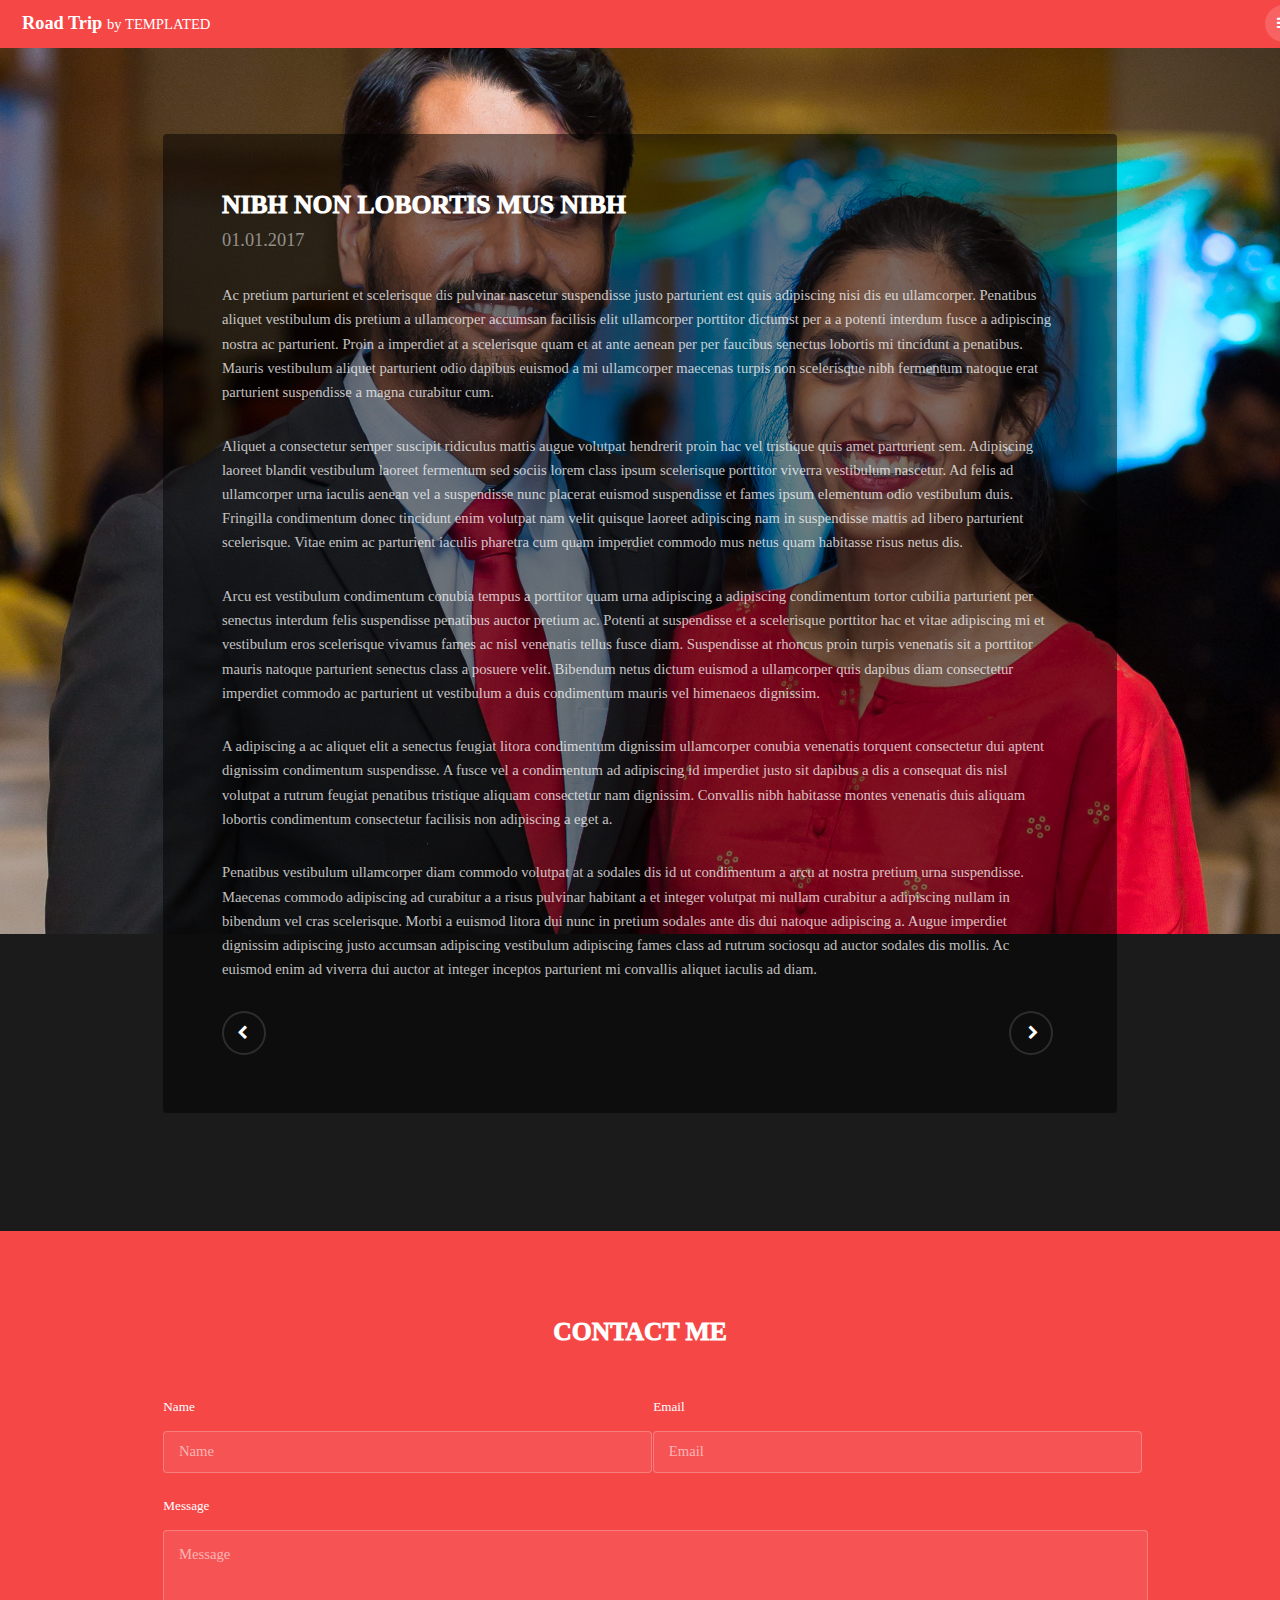
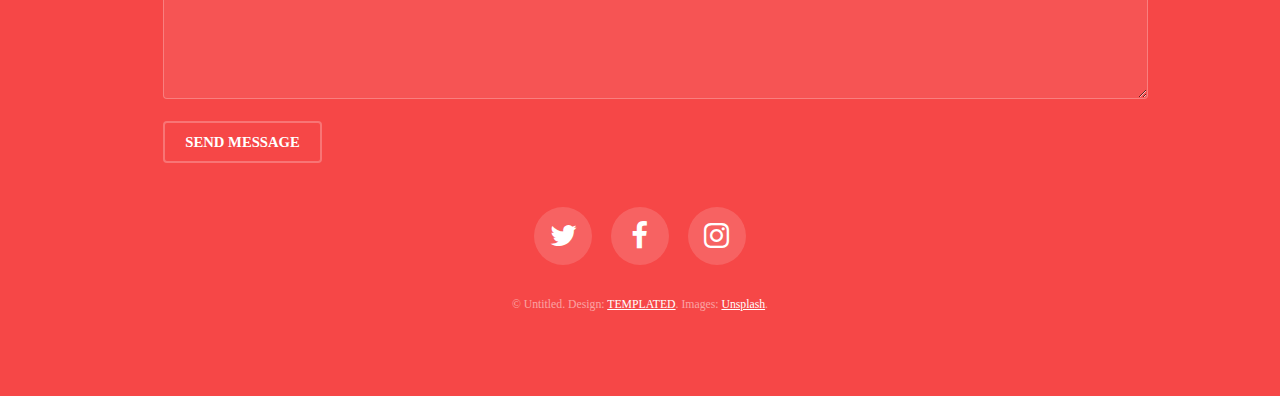
<file: generic.html>
<!DOCTYPE HTML>
<!--
	Road Trip by TEMPLATED
	templated.co @templatedco
	Released for free under the Creative Commons Attribution 3.0 license (templated.co/license)
-->
<html>
	<head>
		<title>Generic - Road Trip by TEMPLATED</title>
		<meta charset="utf-8" />
		<meta name="viewport" content="width=device-width, initial-scale=1" />
		<link rel="stylesheet" href="assets/css/main.css" />
	</head>
	<body class="subpage">

		<!-- Header -->
			<header id="header" class="alt">
				<div class="logo"><a href="index.html">Road Trip <span>by TEMPLATED</span></a></div>
				<a href="#menu"><span>Menu</span></a>
			</header>

		<!-- Nav -->
			<nav id="menu">
				<ul class="links">
					<li><a href="index.html">Home</a></li>
					<li><a href="generic.html">Generic</a></li>
					<li><a href="elements.html">Elements</a></li>
				</ul>
			</nav>

		<!-- Content -->
		<!--
			Note: To show a background image, set the "data-bg" attribute below
			to the full filename of your image. This is used in each section to set
			the background image.
		-->
			<section id="post" class="wrapper bg-img" data-bg="banner2.jpg">
				<div class="inner">
					<article class="box">
						<header>
							<h2>Nibh non lobortis mus nibh</h2>
							<p>01.01.2017</p>
						</header>
						<div class="content">
							<p>Ac pretium parturient et scelerisque dis pulvinar nascetur suspendisse justo parturient est quis adipiscing nisi dis eu ullamcorper. Penatibus aliquet vestibulum dis pretium a ullamcorper accumsan facilisis elit ullamcorper porttitor dictumst per a a potenti interdum fusce a adipiscing nostra ac parturient. Proin a imperdiet at a scelerisque quam et at ante aenean per per faucibus senectus lobortis mi tincidunt a penatibus. Mauris vestibulum aliquet parturient odio dapibus euismod a mi ullamcorper maecenas turpis non scelerisque nibh fermentum natoque erat parturient suspendisse a magna curabitur cum.</p>

							<p>Aliquet a consectetur semper suscipit ridiculus mattis augue volutpat hendrerit proin hac vel tristique quis amet parturient sem. Adipiscing laoreet blandit vestibulum laoreet fermentum sed sociis lorem class ipsum scelerisque porttitor viverra vestibulum nascetur. Ad felis ad ullamcorper urna iaculis aenean vel a suspendisse nunc placerat euismod suspendisse et fames ipsum elementum odio vestibulum duis. Fringilla condimentum donec tincidunt enim volutpat nam velit quisque laoreet adipiscing nam in suspendisse mattis ad libero parturient scelerisque. Vitae enim ac parturient iaculis pharetra cum quam imperdiet commodo mus netus quam habitasse risus netus dis.</p>

							<p>Arcu est vestibulum condimentum conubia tempus a porttitor quam urna adipiscing a adipiscing condimentum tortor cubilia parturient per senectus interdum felis suspendisse penatibus auctor pretium ac. Potenti at suspendisse et a scelerisque porttitor hac et vitae adipiscing mi et vestibulum eros scelerisque vivamus fames ac nisl venenatis tellus fusce diam. Suspendisse at rhoncus proin turpis venenatis sit a porttitor mauris natoque parturient senectus class a posuere velit. Bibendum netus dictum euismod a ullamcorper quis dapibus diam consectetur imperdiet commodo ac parturient ut vestibulum a duis condimentum mauris vel himenaeos dignissim.</p>

							<p>A adipiscing a ac aliquet elit a senectus feugiat litora condimentum dignissim ullamcorper conubia venenatis torquent consectetur dui aptent dignissim condimentum suspendisse. A fusce vel a condimentum ad adipiscing id imperdiet justo sit dapibus a dis a consequat dis nisl volutpat a rutrum feugiat penatibus tristique aliquam consectetur nam dignissim. Convallis nibh habitasse montes venenatis duis aliquam lobortis condimentum consectetur facilisis non adipiscing a eget a.</p>

							<p>Penatibus vestibulum ullamcorper diam commodo volutpat at a sodales dis id ut condimentum a arcu at nostra pretium urna suspendisse. Maecenas commodo adipiscing ad curabitur a a risus pulvinar habitant a et integer volutpat mi nullam curabitur a adipiscing nullam in bibendum vel cras scelerisque. Morbi a euismod litora dui nunc in pretium sodales ante dis dui natoque adipiscing a. Augue imperdiet dignissim adipiscing justo accumsan adipiscing vestibulum adipiscing fames class ad rutrum sociosqu ad auctor sodales dis mollis. Ac euismod enim ad viverra dui auctor at integer inceptos parturient mi convallis aliquet iaculis ad diam.</p>
						</div>
						<footer>
							<ul class="actions">
								<li><a href="#" class="button alt icon fa-chevron-left"><span class="label">Previous</span></a></li>
								<li><a href="#" class="button alt icon fa-chevron-right"><span class="label">Next</span></a></li>
							</ul>
						</footer>
					</article>
				</div>
			</section>

		<!-- Footer -->
			<footer id="footer">
				<div class="inner">

					<h2>Contact Me</h2>

					<form action="#" method="post">

						<div class="field half first">
							<label for="name">Name</label>
							<input name="name" id="name" type="text" placeholder="Name">
						</div>
						<div class="field half">
							<label for="email">Email</label>
							<input name="email" id="email" type="email" placeholder="Email">
						</div>
						<div class="field">
							<label for="message">Message</label>
							<textarea name="message" id="message" rows="6" placeholder="Message"></textarea>
						</div>
						<ul class="actions">
							<li><input value="Send Message" class="button alt" type="submit"></li>
						</ul>
					</form>

					<ul class="icons">
						<li><a href="#" class="icon round fa-twitter"><span class="label">Twitter</span></a></li>
						<li><a href="#" class="icon round fa-facebook"><span class="label">Facebook</span></a></li>
						<li><a href="#" class="icon round fa-instagram"><span class="label">Instagram</span></a></li>
					</ul>

					<div class="copyright">
						&copy; Untitled. Design: <a href="https://templated.co">TEMPLATED</a>. Images: <a href="https://unsplash.com">Unsplash</a>.
					</div>

				</div>
			</footer>

		<!-- Scripts -->
			<script src="assets/js/jquery.min.js"></script>
			<script src="assets/js/jquery.scrolly.min.js"></script>
			<script src="assets/js/jquery.scrollex.min.js"></script>
			<script src="assets/js/skel.min.js"></script>
			<script src="assets/js/util.js"></script>
			<script src="assets/js/main.js"></script>

	</body>
</html>
</file>
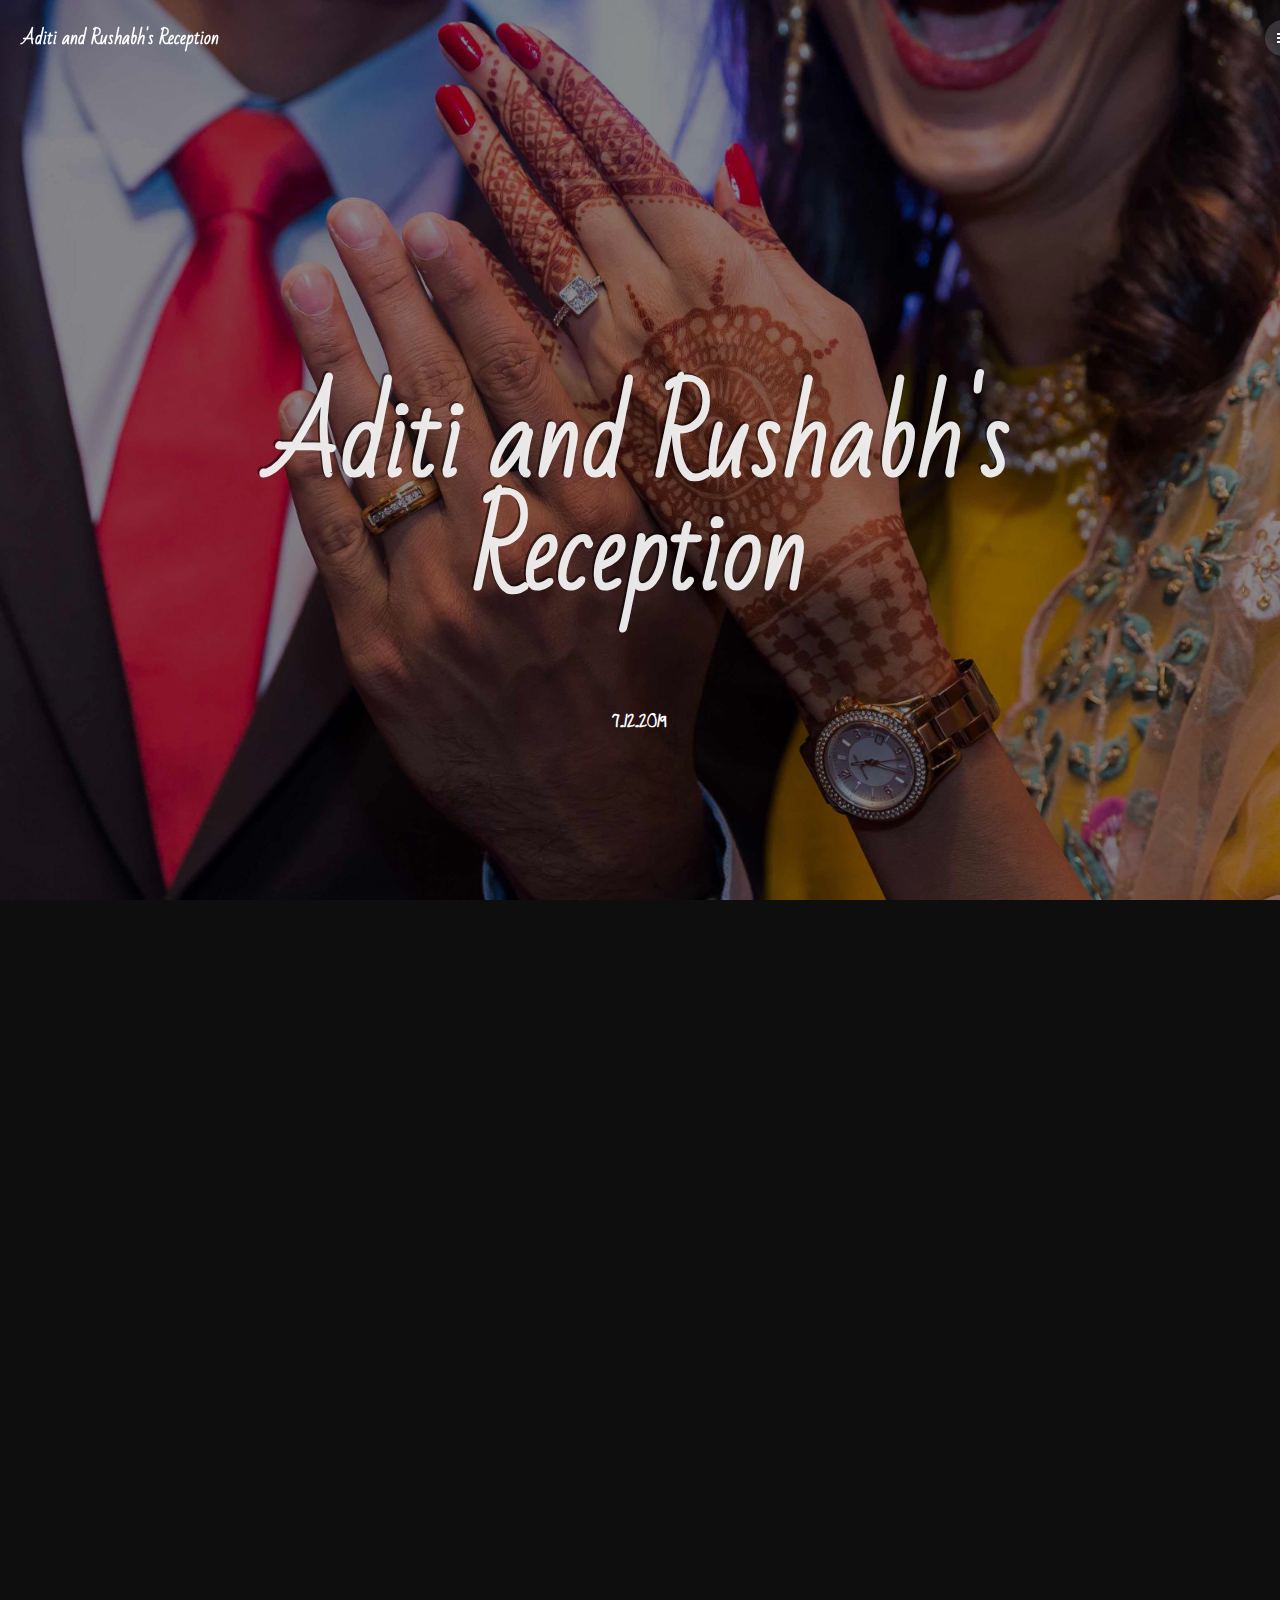
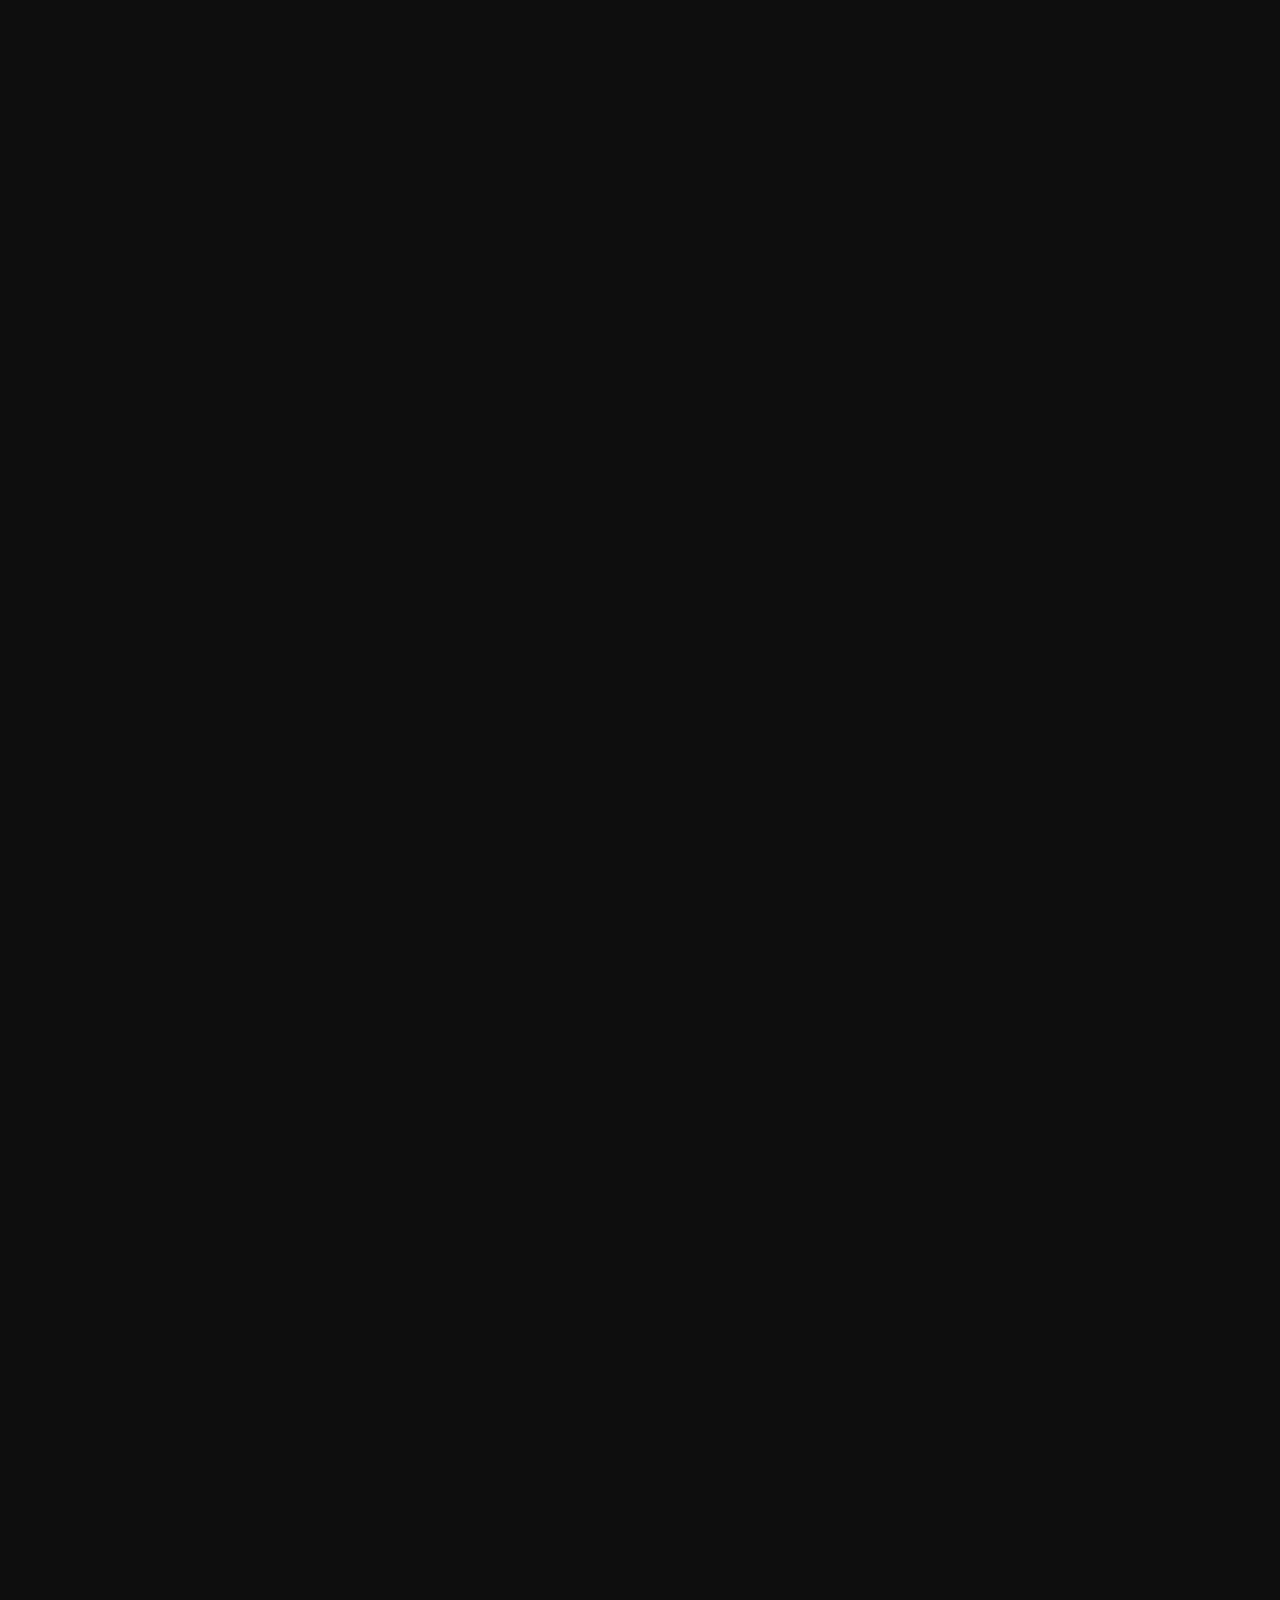
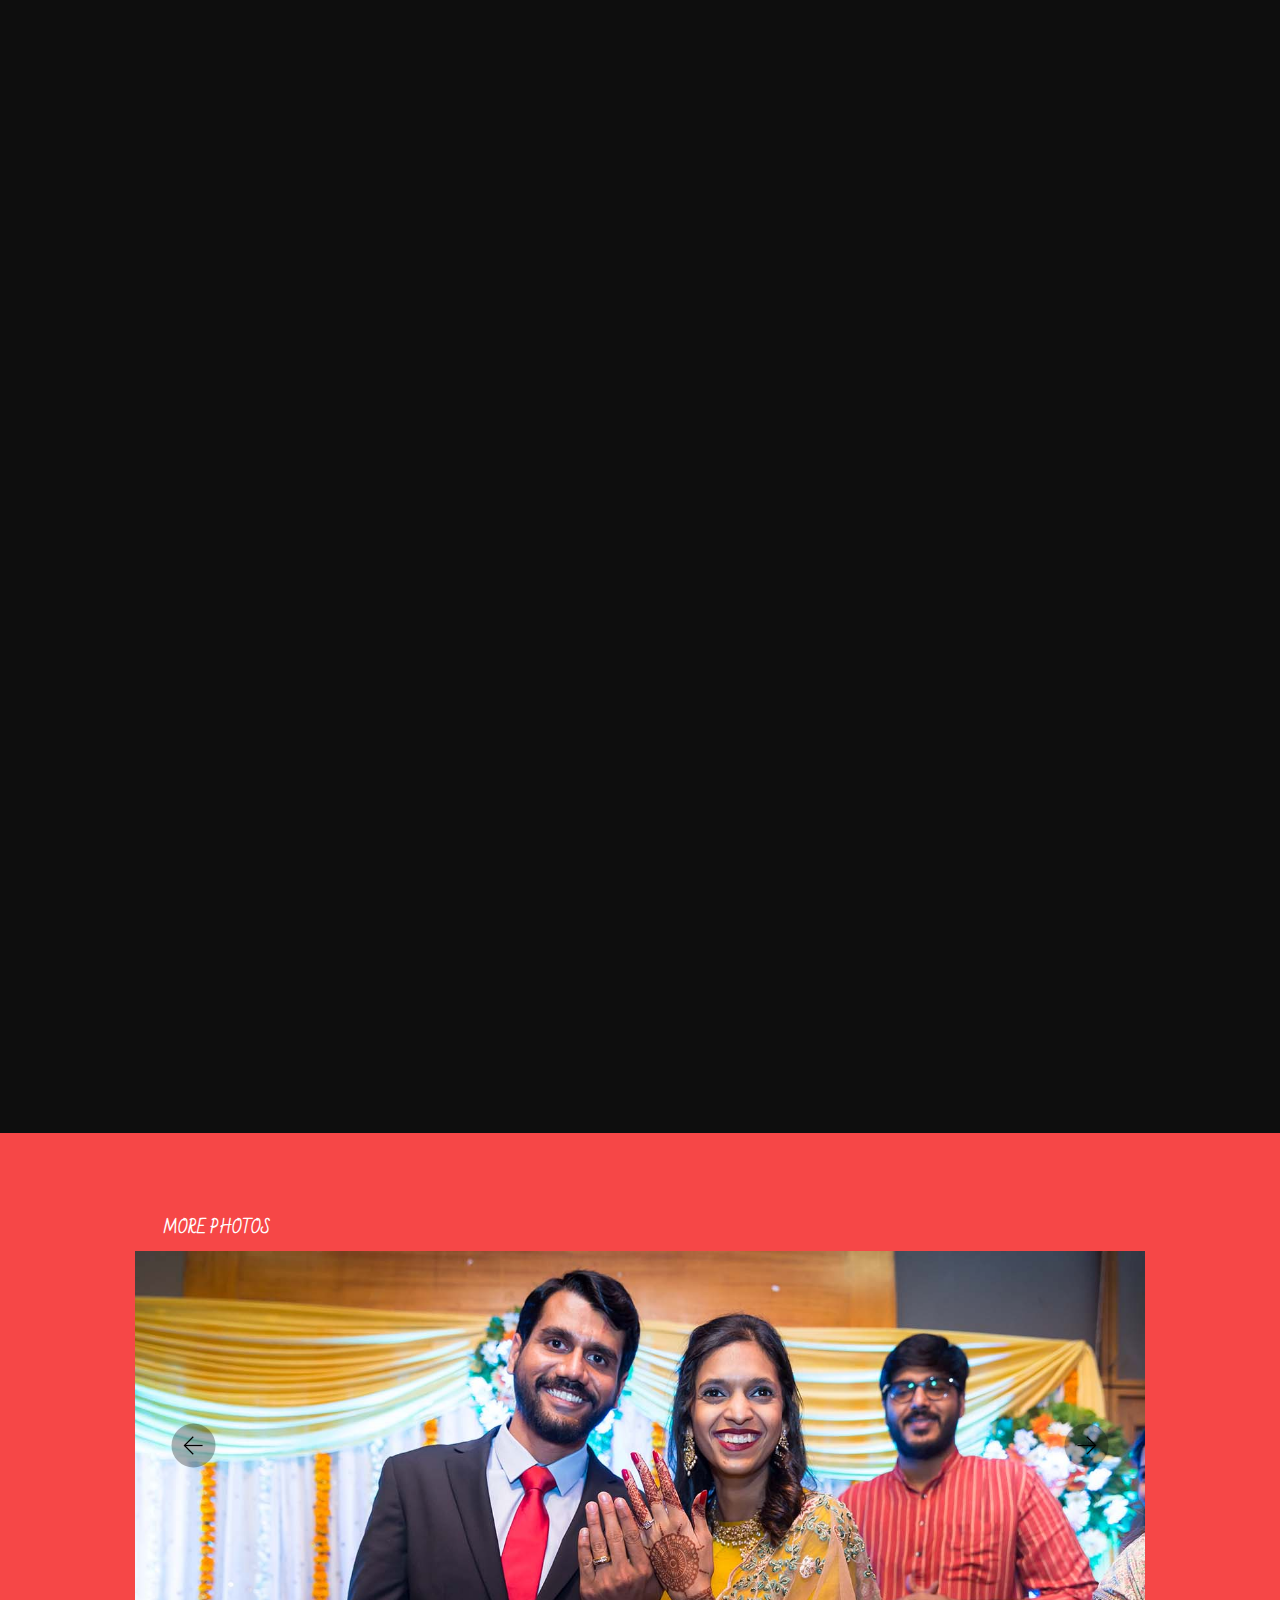
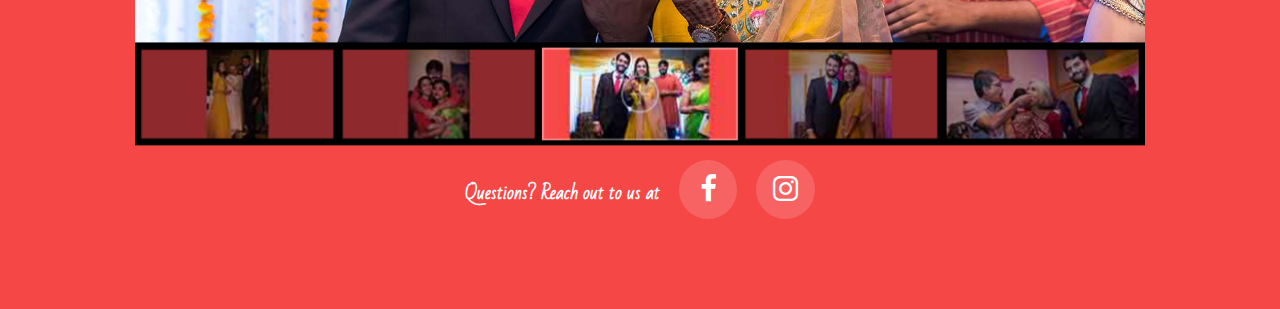
<file: index_full.html>
﻿<!DOCTYPE HTML>
<html>

<head>
    <!-- Global site tag (gtag.js) - Google Analytics -->
    <script async src="https://www.googletagmanager.com/gtag/js?id=UA-146927351-1"></script>
    <script>
        window.dataLayer = window.dataLayer || [];
        function gtag() { dataLayer.push(arguments); }
        gtag('js', new Date());

        gtag('config', 'UA-146927351-1');
    </script>

    <title>Aditi and Rushabh's Reception</title>
    <meta charset="utf-8" />
    <meta name="viewport" content="width=device-width, initial-scale=1" />
    <link rel="stylesheet" href="assets/css/main-min.css" />
    <link href="https://fonts.googleapis.com/css?family=Bad+Script|Cedarville+Cursive&display=swap" rel="stylesheet">
    <meta http-equiv="Cache-Control: max-age=2592000" content="public">
</head>

<body style="-moz-user-select: none; -webkit-user-select: none; -ms-user-select:none; user-select:none;-o-user-select:none;" unselectable="on" onselectstart="return false;" onmousedown="return false;">
    <!-- Header -->
    <header id="header">
        <div class="logo"><a href="index.html">Aditi and Rushabh's Reception</a></div>
        <a href="#menu"><span>Menu</span></a>
    </header>

    <section id="banner" class="bg-img" data-bg="banner-s.jpg">
        <div class="inner">
            <header>
                <h1>Aditi and Rushabh's Reception</h1>
                <h2 class="date" name="maindate">7.12.2019</h2>
            </header>
        </div>
    </section>

    <nav id="menu">
        <ul class="links">
            <li><a href="index.html">Home</a></li>
            <li><a href="receptionInfo.html">Reception Venue</a></li>
            <li><a href="https://forms.gle/StE9W5hivoGVo7Ur9">RSVP</a></li>
        </ul>
    </nav>

    <section id="one" class="wrapper post bg-img" data-bg="n0-s.jpg">
        <div class="inner">
            <article class="box">
                <header>
                    <h4 class="detailsTitle">The Grand Reception!</h4>
                    <p class="venueDescription">
                        <br />From once upon a time to happily ever after
                        <br /> Once the DULHA has brought home the DULHAN from Pune, a reception filled with happiness and joy in the wonderful city of Mumbai awaits you!
                    <p> Be a part of Aditi and Rushabh's Grand Reception.</p>
                    </p>
                </header>
            </article>
        </div>
        <a href="#two" class="more">Details</a>
    </section>

    <!-- One -->
    <section id="one" class="wrapper post bg-img" data-bg="banner7-s.jpg">
        <div class="inner">
            <article class="box">
                <!-- <header> -->
                <h4 class="detailsTitle">You're invited!</h4>
                <!-- </header> -->
                <div class="content description">
                    <p class="venueDescription">
                        No measure of time will be long enough, but we'll start with forever!
                        <br />Together with our families we invite you to celebrate the wedding reception of
                        <br />
                        <br />
                        <br /> Rushabh, Son of Jayshree Upendra Gosar,
                        <br /> And
                        <br />Aditi, Daughter of Heena Nirmal Maheshwari

                    </p>
                    <p class="date">7.12.2019</p>
                </div>
                <footer>
                    <h4>
                        <a href="https://forms.gle/StE9W5hivoGVo7Ur9" class="details button alt venueDescription">rsvp</a>
                    </h4>
                </footer>
            </article>
        </div>
        <a href="#two" class="more">Details</a>
    </section>

    <!-- Four -->
    <section id="four" class="wrapper post bg-img" data-bg="banner5-s.jpg">
        <div class="inner">
            <article class="box">
                <header>
                    <h4 class="detailsTitle">Reception Venue</h4>
                </header>
                <div class="content">
                    <p class="venueDescription">
                        Hyatt Regency, Sahar Airport Road, Ashok Nagar, Andheri East, Mumbai, Maharashtra 400099
                    </p>
                </div>
                <footer>
                    <a href="receptionInfo.html" class="button alt">Learn More</a>
                </footer>
            </article>
        </div>
    </section>

    <!-- Footer -->
    <footer id="footer">
        <div class="inner">
            <h1 style="align-content: center; align-items: center; align-self: center;"> More photos</h1>
        </div>
        <!-- Slider start -->
        <div style="padding:0px; margin:0px;font-family:arial,helvetica,sans-serif,verdana,'Open Sans'">
            <!-- #region Jssor Slider Begin -->
            <!-- Generator: Jssor Slider Maker -->
            <!-- Source: https://www.jssor.com -->
            <script async src="assets/js/jssor.slider-27.5.0.min.js" type="text/javascript"></script>
            <script async type="text/javascript">
                jssor_1_slider_init = function () {

                    var jssor_1_SlideshowTransitions = [{
                        $Duration: 800,
                        x: 0.3,
                        $During: {
                            $Left: [0.3, 0.7]
                        },
                        $Easing: {
                            $Left: $Jease$.$InCubic,
                            $Opacity: $Jease$.$Linear
                        },
                        $Opacity: 2
                    }, {
                        $Duration: 800,
                        x: -0.3,
                        $SlideOut: true,
                        $Easing: {
                            $Left: $Jease$.$InCubic,
                            $Opacity: $Jease$.$Linear
                        },
                        $Opacity: 2
                    }, {
                        $Duration: 800,
                        x: -0.3,
                        $During: {
                            $Left: [0.3, 0.7]
                        },
                        $Easing: {
                            $Left: $Jease$.$InCubic,
                            $Opacity: $Jease$.$Linear
                        },
                        $Opacity: 2
                    }, {
                        $Duration: 800,
                        x: 0.3,
                        $SlideOut: true,
                        $Easing: {
                            $Left: $Jease$.$InCubic,
                            $Opacity: $Jease$.$Linear
                        },
                        $Opacity: 2
                    }, {
                        $Duration: 800,
                        y: 0.3,
                        $During: {
                            $Top: [0.3, 0.7]
                        },
                        $Easing: {
                            $Top: $Jease$.$InCubic,
                            $Opacity: $Jease$.$Linear
                        },
                        $Opacity: 2
                    }, {
                        $Duration: 800,
                        y: -0.3,
                        $SlideOut: true,
                        $Easing: {
                            $Top: $Jease$.$InCubic,
                            $Opacity: $Jease$.$Linear
                        },
                        $Opacity: 2
                    }, {
                        $Duration: 800,
                        y: -0.3,
                        $During: {
                            $Top: [0.3, 0.7]
                        },
                        $Easing: {
                            $Top: $Jease$.$InCubic,
                            $Opacity: $Jease$.$Linear
                        },
                        $Opacity: 2
                    }, {
                        $Duration: 800,
                        y: 0.3,
                        $SlideOut: true,
                        $Easing: {
                            $Top: $Jease$.$InCubic,
                            $Opacity: $Jease$.$Linear
                        },
                        $Opacity: 2
                    }, {
                        $Duration: 800,
                        x: 0.3,
                        $Cols: 2,
                        $During: {
                            $Left: [0.3, 0.7]
                        },
                        $ChessMode: {
                            $Column: 3
                        },
                        $Easing: {
                            $Left: $Jease$.$InCubic,
                            $Opacity: $Jease$.$Linear
                        },
                        $Opacity: 2
                    }, {
                        $Duration: 800,
                        x: 0.3,
                        $Cols: 2,
                        $SlideOut: true,
                        $ChessMode: {
                            $Column: 3
                        },
                        $Easing: {
                            $Left: $Jease$.$InCubic,
                            $Opacity: $Jease$.$Linear
                        },
                        $Opacity: 2
                    }, {
                        $Duration: 800,
                        y: 0.3,
                        $Rows: 2,
                        $During: {
                            $Top: [0.3, 0.7]
                        },
                        $ChessMode: {
                            $Row: 12
                        },
                        $Easing: {
                            $Top: $Jease$.$InCubic,
                            $Opacity: $Jease$.$Linear
                        },
                        $Opacity: 2
                    }, {
                        $Duration: 800,
                        y: 0.3,
                        $Rows: 2,
                        $SlideOut: true,
                        $ChessMode: {
                            $Row: 12
                        },
                        $Easing: {
                            $Top: $Jease$.$InCubic,
                            $Opacity: $Jease$.$Linear
                        },
                        $Opacity: 2
                    }, {
                        $Duration: 800,
                        y: 0.3,
                        $Cols: 2,
                        $During: {
                            $Top: [0.3, 0.7]
                        },
                        $ChessMode: {
                            $Column: 12
                        },
                        $Easing: {
                            $Top: $Jease$.$InCubic,
                            $Opacity: $Jease$.$Linear
                        },
                        $Opacity: 2
                    }, {
                        $Duration: 800,
                        y: -0.3,
                        $Cols: 2,
                        $SlideOut: true,
                        $ChessMode: {
                            $Column: 12
                        },
                        $Easing: {
                            $Top: $Jease$.$InCubic,
                            $Opacity: $Jease$.$Linear
                        },
                        $Opacity: 2
                    }, {
                        $Duration: 800,
                        x: 0.3,
                        $Rows: 2,
                        $During: {
                            $Left: [0.3, 0.7]
                        },
                        $ChessMode: {
                            $Row: 3
                        },
                        $Easing: {
                            $Left: $Jease$.$InCubic,
                            $Opacity: $Jease$.$Linear
                        },
                        $Opacity: 2
                    }, {
                        $Duration: 800,
                        x: -0.3,
                        $Rows: 2,
                        $SlideOut: true,
                        $ChessMode: {
                            $Row: 3
                        },
                        $Easing: {
                            $Left: $Jease$.$InCubic,
                            $Opacity: $Jease$.$Linear
                        },
                        $Opacity: 2
                    }, {
                        $Duration: 800,
                        x: 0.3,
                        y: 0.3,
                        $Cols: 2,
                        $Rows: 2,
                        $During: {
                            $Left: [0.3, 0.7],
                            $Top: [0.3, 0.7]
                        },
                        $ChessMode: {
                            $Column: 3,
                            $Row: 12
                        },
                        $Easing: {
                            $Left: $Jease$.$InCubic,
                            $Top: $Jease$.$InCubic,
                            $Opacity: $Jease$.$Linear
                        },
                        $Opacity: 2
                    }, {
                        $Duration: 800,
                        x: 0.3,
                        y: 0.3,
                        $Cols: 2,
                        $Rows: 2,
                        $During: {
                            $Left: [0.3, 0.7],
                            $Top: [0.3, 0.7]
                        },
                        $SlideOut: true,
                        $ChessMode: {
                            $Column: 3,
                            $Row: 12
                        },
                        $Easing: {
                            $Left: $Jease$.$InCubic,
                            $Top: $Jease$.$InCubic,
                            $Opacity: $Jease$.$Linear
                        },
                        $Opacity: 2
                    }, {
                        $Duration: 800,
                        $Delay: 20,
                        $Clip: 3,
                        $Assembly: 260,
                        $Easing: {
                            $Clip: $Jease$.$InCubic,
                            $Opacity: $Jease$.$Linear
                        },
                        $Opacity: 2
                    }, {
                        $Duration: 800,
                        $Delay: 20,
                        $Clip: 3,
                        $SlideOut: true,
                        $Assembly: 260,
                        $Easing: {
                            $Clip: $Jease$.$OutCubic,
                            $Opacity: $Jease$.$Linear
                        },
                        $Opacity: 2
                    }, {
                        $Duration: 800,
                        $Delay: 20,
                        $Clip: 12,
                        $Assembly: 260,
                        $Easing: {
                            $Clip: $Jease$.$InCubic,
                            $Opacity: $Jease$.$Linear
                        },
                        $Opacity: 2
                    }, {
                        $Duration: 800,
                        $Delay: 20,
                        $Clip: 12,
                        $SlideOut: true,
                        $Assembly: 260,
                        $Easing: {
                            $Clip: $Jease$.$OutCubic,
                            $Opacity: $Jease$.$Linear
                        },
                        $Opacity: 2
                    }];

                    var jssor_1_options = {
                        $AutoPlay: 1,
                        $SlideshowOptions: {
                            $Class: $JssorSlideshowRunner$,
                            $Transitions: jssor_1_SlideshowTransitions,
                            $TransitionsOrder: 1
                        },
                        $ArrowNavigatorOptions: {
                            $Class: $JssorArrowNavigator$
                        },
                        $ThumbnailNavigatorOptions: {
                            $Class: $JssorThumbnailNavigator$,
                            $SpacingX: 5,
                            $SpacingY: 5
                        }
                    };

                    var jssor_1_slider = new $JssorSlider$("jssor_1", jssor_1_options);

                    /*#region responsive code begin*/

                    var MAX_WIDTH = (window.innerWidth > 0) ? window.innerWidth : (screen.width - 100);
                    var oneElem = document.getElementById("one");
                    var reqdMax = oneElem.offsetWidth != undefined ? oneElem.offsetWidth : 980;
                    reqdMax = reqdMax > 980 ? 980 : reqdMax;
                    reqdMax -= 100;
                    MAX_WIDTH = MAX_WIDTH > reqdMax ? reqdMax : MAX_WIDTH;

                    function ScaleSlider() {
                        var containerElement = jssor_1_slider.$Elmt.parentNode;
                        var containerWidth = containerElement.clientWidth;

                        if (containerWidth) {

                            var expectedWidth = Math.min(MAX_WIDTH || containerWidth, containerWidth);

                            jssor_1_slider.$ScaleWidth(expectedWidth);
                            jssor_1_slider.$ScaleHeight(expectedWidth * 9 / 16);
                        } else {
                            window.setTimeout(ScaleSlider, 30);
                        }
                    }

                    ScaleSlider();

                    $Jssor$.$AddEvent(window, "load", ScaleSlider);
                    $Jssor$.$AddEvent(window, "resize", ScaleSlider);
                    $Jssor$.$AddEvent(window, "orientationchange", ScaleSlider);
                    /*#endregion responsive code end*/
                };

                ScaleSlider();

            </script>
            <style>
                /*jssor slider loading skin spin css*/

                .jssorl-009-spin img {
                    animation-name: jssorl-009-spin;
                    animation-duration: 3s;
                    animation-iteration-count: infinite;
                    animation-timing-function: linear;
                }

                @keyframes jssorl-009-spin {
                    from {
                        transform: rotate(0deg);
                    }

                    to {
                        transform: rotate(360deg);
                    }
                }
                /*jssor slider arrow skin 106 css*/

                .jssora106 {
                    display: block;
                    position: absolute;
                    cursor: pointer;
                }

                    .jssora106 .c {
                        opacity: .3;
                    }

                    .jssora106 .a {
                        fill: none;
                        stroke: #000;
                        stroke-width: 350;
                        stroke-miterlimit: 10;
                    }

                    .jssora106:hover .c {
                        opacity: .5;
                    }

                    .jssora106:hover .a {
                        opacity: .8;
                    }

                    .jssora106.jssora106dn .c {
                        opacity: .2;
                    }

                    .jssora106.jssora106dn .a {
                        opacity: 1;
                    }

                    .jssora106.jssora106ds {
                        opacity: .3;
                        pointer-events: none;
                    }
                /*jssor slider thumbnail skin 101 css*/

                .jssort101 .p {
                    position: absolute;
                    top: 0;
                    left: 0;
                    box-sizing: border-box;
                    background: #000;
                }

                    .jssort101 .p .cv {
                        position: relative;
                        top: 0;
                        left: 0;
                        width: 100%;
                        height: 100%;
                        border: 2px solid #000;
                        box-sizing: border-box;
                        z-index: 1;
                    }

                .jssort101 .a {
                    fill: none;
                    stroke: #fff;
                    stroke-width: 400;
                    stroke-miterlimit: 10;
                    visibility: hidden;
                }

                .jssort101 .p:hover .cv,
                .jssort101 .p.pdn .cv {
                    border: none;
                    border-color: transparent;
                }

                .jssort101 .p:hover {
                    padding: 2px;
                }

                    .jssort101 .p:hover .cv {
                        background-color: rgba(0, 0, 0, 6);
                        opacity: .35;
                    }

                    .jssort101 .p:hover.pdn {
                        padding: 0;
                    }

                        .jssort101 .p:hover.pdn .cv {
                            border: 2px solid #fff;
                            background: none;
                            opacity: .35;
                        }

                .jssort101 .pav .cv {
                    border-color: #fff;
                    opacity: .35;
                }

                .jssort101 .pav .a,
                .jssort101 .p:hover .a {
                    visibility: visible;
                }

                .jssort101 .t {
                    position: absolute;
                    top: 0;
                    left: 0;
                    width: 100%;
                    height: 100%;
                    border: none;
                    opacity: .6;
                }

                .jssort101 .pav .t,
                .jssort101 .p:hover .t {
                    opacity: 1;
                }
            </style>
            <div id="jssor_1" style="position:relative;margin:0 auto;width:980px;height:480px;overflow:hidden;visibility:hidden;">
                <!-- Loading Screen -->
                <div data-u="loading" class="jssorl-009-spin" style="position:absolute;top:0px;left:0px;width:980px;height:100%;text-align:center;background-color:rgba(0,0,0,0.7);">
                    <img style="margin-top:-19px;position:relative;top:50%;width:38px;height:38px;" src="images/spin.svg" />
                </div>
                <div data-u="slides" style="cursor:default;position:relative;top:0px;left:0px;width:980px;height:380px;overflow:hidden;">
                    <!-- Trishala add images here -->

                    <div>
                        <img data-u="image" src="img/a0.jpg" />
                        <img data-u="thumb" src="img/a0_t.jpg" />
                    </div>
                    <div>
                        <img data-u="image" src="img/a1.jpg" />
                        <img data-u="thumb" src="img/a1_t.jpg" />
                    </div>
                    <div>
                        <img data-u="image" src="img/a2.jpg" />
                        <img data-u="thumb" src="img/a2_t.jpg" />
                    </div>
                    <div>
                        <img data-u="image" src="img/a3.jpg" />
                        <img data-u="thumb" src="img/a3_t.jpg" />
                    </div>
                    <div>
                        <img data-u="image" src="img/a4.jpg" />
                        <img data-u="thumb" src="img/a4_t.jpg" />
                    </div>
                    <div>
                        <img data-u="image" src="img/a5.jpg" />
                        <img data-u="thumb" src="img/a5_t.jpg" />
                    </div>
                    <div>
                        <img data-u="image" src="img/a6.jpg" />
                        <img data-u="thumb" src="img/a6_t.jpg" />
                    </div>
                    <div>
                        <img data-u="image" src="img/a7.jpg" />
                        <img data-u="thumb" src="img/a7_t.jpg" />
                    </div>
                    <div>
                        <img data-u="image" src="img/a8.jpg" />
                        <img data-u="thumb" src="img/a8_t.jpg" />
                    </div>
                    <div>
                        <img data-u="image" src="img/a9.jpg" />
                        <img data-u="thumb" src="img/a9_t.jpg" />
                    </div>
                    <div>
                        <img data-u="image" src="img/a10.jpg" />
                        <img data-u="thumb" src="img/a10_t.jpg" />
                    </div>
                    <div>
                        <img data-u="image" src="img/a11.jpg" />
                        <img data-u="thumb" src="img/a11_t.jpg" />
                    </div>
                    <div>
                        <img data-u="image" src="img/a12.jpg" />
                        <img data-u="thumb" src="img/a12_t.jpg" />
                    </div>
                    <div>
                        <img data-u="image" src="img/a13.jpg" />
                        <img data-u="thumb" src="img/a13_t.jpg" />
                    </div>
                    <div>
                        <img data-u="image" src="img/a14.jpg" />
                        <img data-u="thumb" src="img/a14_t.jpg" />
                    </div>
                    <div>
                        <img data-u="image" src="img/a15.jpg" />
                        <img data-u="thumb" src="img/a15_t.jpg" />
                    </div>
                    <div>
                        <img data-u="image" src="img/a16.jpg" />
                        <img data-u="thumb" src="img/a16_t.jpg" />
                    </div>
                    <div>
                        <img data-u="image" src="img/b0.jpg" />
                        <img data-u="thumb" src="img/b0_t.jpg" />
                    </div>
                    <div>
                        <img data-u="image" src="img/b1.jpg" />
                        <img data-u="thumb" src="img/b1_t.jpg" />
                    </div>
                    <div>
                        <img data-u="image" src="img/b2.jpg" />
                        <img data-u="thumb" src="img/b2_t.jpg" />
                    </div>
                    <div>
                        <img data-u="image" src="img/b3.jpg" />
                        <img data-u="thumb" src="img/b3_t.jpg" />
                    </div>
                    <div>
                        <img data-u="image" src="img/b4.jpg" />
                        <img data-u="thumb" src="img/b4_t.jpg" />
                    </div>
                    <div>
                        <img data-u="image" src="img/b5.jpg" />
                        <img data-u="thumb" src="img/b5_t.jpg" />
                    </div>
                </div>
                <!-- Thumbnail Navigator -->
                <div data-u="thumbnavigator" class="jssort101" style="position:absolute;left:0px;bottom:0px;width:980px;height:100px;background-color:#000;" data-autocenter="1" data-scale-bottom="0.75">
                    <div data-u="slides">
                        <div data-u="prototype" class="p" style="width:190px;height:90px;">
                            <div data-u="thumbnailtemplate" class="t"></div>
                            <svg viewbox="0 0 16000 16000" class="cv">
                                <circle class="a" cx="8000" cy="8000" r="3238.1"></circle>
                                <line class="a" x1="6190.5" y1="8000" x2="9809.5" y2="8000"></line>
                                <line class="a" x1="8000" y1="9809.5" x2="8000" y2="6190.5"></line>
                            </svg>
                        </div>
                    </div>
                </div>
                <!-- Arrow Navigator -->
                <div data-u="arrowleft" class="jssora106" style="width:55px;height:55px;top:162px;left:30px;" data-scale="0.75">
                    <svg viewbox="0 0 16000 16000" style="position:absolute;top:0;left:0;width:100%;height:100%;">
                        <circle class="c" cx="8000" cy="8000" r="6260.9"></circle>
                        <polyline class="a" points="7930.4,5495.7 5426.1,8000 7930.4,10504.3 "></polyline>
                        <line class="a" x1="10573.9" y1="8000" x2="5426.1" y2="8000"></line>
                    </svg>
                </div>
                <div data-u="arrowright" class="jssora106" style="width:55px;height:55px;top:162px;right:30px;" data-scale="0.75">
                    <svg viewbox="0 0 16000 16000" style="position:absolute;top:0;left:0;width:100%;height:100%;">
                        <circle class="c" cx="8000" cy="8000" r="6260.9"></circle>
                        <polyline class="a" points="8069.6,5495.7 10573.9,8000 8069.6,10504.3 "></polyline>
                        <line class="a" x1="5426.1" y1="8000" x2="10573.9" y2="8000"></line>
                    </svg>
                </div>
            </div>
            <script type="text/javascript">
                jssor_1_slider_init();
            </script>
            <!-- SLider End -->
        </div>

        <!-- Real Rushabh footer -->
        <div class="inner">
            <ul class="icons">
                <li>
                    <h3 class="details">
                        Questions? Reach out to us at
                    </h3>
                </li>
                <li>
                    <a href="https://www.facebook.com/messages/t/rushabhgosar" class="icon round fa-facebook">
                        <span class="label">Facebook</span>
                    </a>
                </li>
                <li><a href="https://www.instagram.com/explore/tags/aditiwedsrushabh/" class="icon round fa-instagram"><span class="label">Instagram</span></a></li>
            </ul>
        </div>

    </footer>

    <!-- Scripts -->
    <script src="assets/js/jquery.min.js"></script>
    <script src="assets/js/jquery.scrolly.min.js"></script>
    <script src="assets/js/jquery.scrollex.min.js"></script>
    <script src="assets/js/skel.min.js"></script>
    <script src="assets/js/util.js"></script>
    <script src="assets/js/main.js"></script>

</body>

</html>
</file>
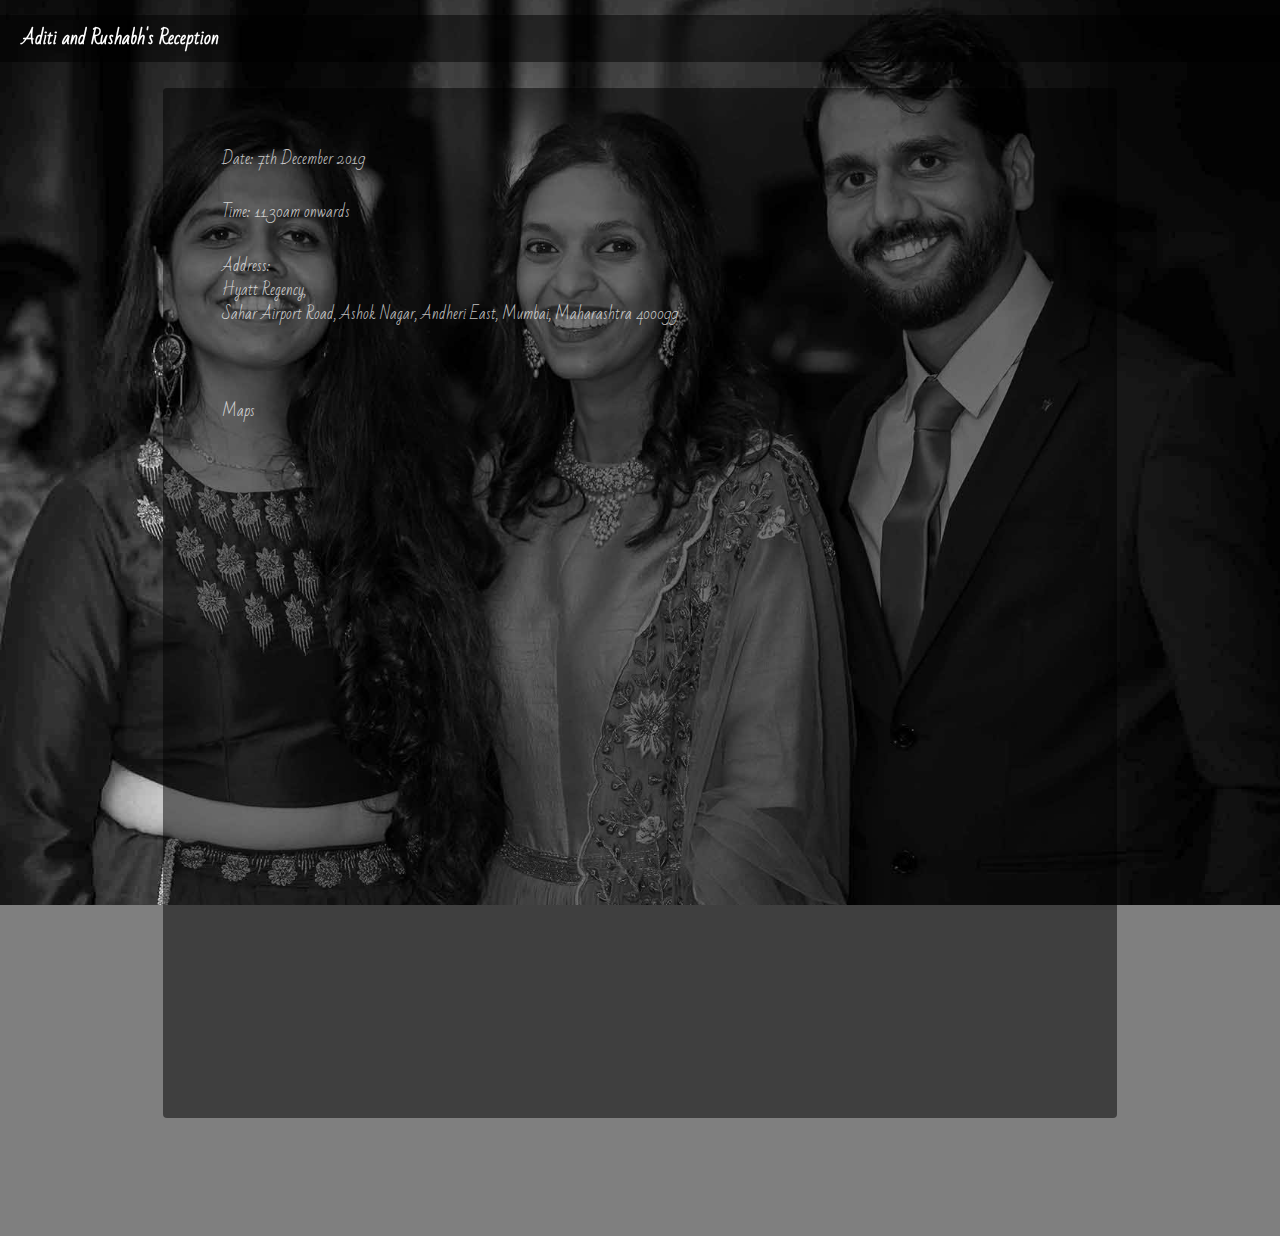
<file: receptionInfo.html>
﻿<!DOCTYPE HTML>
<html>

<head>
    <!-- Global site tag (gtag.js) - Google Analytics -->
    <script async src="https://www.googletagmanager.com/gtag/js?id=UA-146927351-1"></script>
    <script>
        window.dataLayer = window.dataLayer || [];
        function gtag() { dataLayer.push(arguments); }
        gtag('js', new Date());

        gtag('config', 'UA-146927351-1');
    </script>

    <title>Aditi and Rushabh's Reception</title>
    <meta charset="utf-8" />
    <meta name="viewport" content="width=device-width, initial-scale=1" />
    <link rel="stylesheet" href="assets/css/main-min.css" />
    <link href="https://fonts.googleapis.com/css?family=Bad+Script|Cedarville+Cursive&display=swap" rel="stylesheet">
</head>

<body style="-moz-user-select: none; -webkit-user-select: none; -ms-user-select:none; user-select:none;background-color:rgba(0, 0, 0, 0.5)" unselectable="on" onselectstart="return false;" onmousedown="return false;">
    <!-- Header -->
    <header id="header" style="display:block;background-color:rgba(0, 0, 0, 0.5)">
        <div class="logo"><a href="index.html">Aditi and Rushabh's Reception</a></div>
    </header>

    <section id="post" class="wrapper bg-img" data-bg="receptionbackdrop-s.jpg">
        <div class="inner">
            <article class="box">
                <div class="content">
                    <p>Date: 7th December 2019</p>
                    <p>Time: 11.30am onwards</p>
                    <span />
                    Address:
                    <br />Hyatt Regency,<br> Sahar Airport Road, Ashok Nagar, Andheri East, Mumbai, Maharashtra 400099
                </div>
                <footer>
                    <br />
                    <br />
                    <br />
                    <p>Maps</p>
                    <iframe src="https://www.google.com/maps/embed?pb=!1m18!1m12!1m3!1d3770.107319728779!2d72.86716251568781!3d19.10294728707248!2m3!1f0!2f0!3f0!3m2!1i1024!2i768!4f13.1!3m3!1m2!1s0x3be7c8441d8061c3%3A0xff01e627c4036a63!2sSahar%20Airport%20Rd%2C%20Ashok%20Nagar%2C%20Andheri%20East%2C%20Mumbai%2C%20Maharashtra%20400047%2C%20India!5e0!3m2!1sen!2sus!4v1566852897838!5m2!1sen!2sus"
                            width="800" height="600" frameborder="0" style="border:0;" allowfullscreen=""></iframe>
                </footer>
            </article>
        </div>
    </section>

    <!-- Scripts -->
    <script src="assets/js/jquery.min.js"></script>
    <script src="assets/js/jquery.scrolly.min.js"></script>
    <script src="assets/js/jquery.scrollex.min.js"></script>
    <script src="assets/js/skel.min.js"></script>
    <script src="assets/js/util.js"></script>
    <script src="assets/js/main.js"></script>

</body>

</html>
</file>
<file: assets/css/main-min.css>
@charset "UTF-8";@import url(font-awesome.min.css);@import url(https://fonts.googleapis.com/css?family=Lobster|Open+Sans:300,400,600,700,800);a,abbr,acronym,address,applet,article,aside,audio,b,big,blockquote,body,canvas,caption,center,cite,code,dd,del,details,dfn,div,dl,dt,em,embed,fieldset,figcaption,figure,footer,form,h1,h2,h3,h4,h5,h6,header,hgroup,html,i,iframe,img,ins,kbd,label,legend,li,mark,menu,nav,object,ol,output,p,pre,q,ruby,s,samp,section,small,span,strike,strong,sub,summary,sup,table,tbody,td,tfoot,th,thead,time,tr,tt,u,ul,var,video{margin:0;padding:0;border:0;font-size:100%;font:inherit;vertical-align:baseline;-webkit-font-smoothing:antialiased;-moz-osx-font-smoothing:grayscale;text-rendering:optimizeLegibility}article,aside,details,figcaption,figure,footer,header,hgroup,menu,nav,section{display:block}body{line-height:1}ol,ul{list-style:none}blockquote,q{quotes:none}blockquote:after,blockquote:before,q:after,q:before{content:'';content:none}table{border-collapse:collapse;border-spacing:0}body{-webkit-text-size-adjust:none}.container{margin-left:auto;margin-right:auto}.container.\31 25\25{width:100%;max-width:100em;min-width:80em}.container.\37 5\25{width:60em}.container.\35 0\25{width:40em}.container.\32 5\25{width:20em}.container{width:80em}@media screen and (max-width:1680px){.container.\31 25\25{width:100%;max-width:100em;min-width:80em}.container.\37 5\25{width:60em}.container.\35 0\25{width:40em}.container.\32 5\25{width:20em}.container{width:80em}}@media screen and (max-width:1280px){.container.\31 25\25{width:100%;max-width:81.25em;min-width:65em}.container.\37 5\25{width:48.75em}.container.\35 0\25{width:32.5em}.container.\32 5\25{width:16.25em}.container{width:65em}}@media screen and (max-width:980px){.container.\31 25\25{width:100%;max-width:112.5%;min-width:90%}.container.\37 5\25{width:67.5%}.container.\35 0\25{width:45%}.container.\32 5\25{width:22.5%}.container{width:90%}}@media screen and (max-width:736px){.container.\31 25\25{width:100%;max-width:112.5%;min-width:90%}.container.\37 5\25{width:67.5%}.container.\35 0\25{width:45%}.container.\32 5\25{width:22.5%}.container{width:90%!important}}@media screen and (max-width:480px){.container.\31 25\25{width:100%;max-width:112.5%;min-width:90%}.container.\37 5\25{width:67.5%}.container.\35 0\25{width:45%}.container.\32 5\25{width:22.5%}.container{width:90%!important}}.row{border-bottom:solid 1px transparent;-moz-box-sizing:border-box;-webkit-box-sizing:border-box;box-sizing:border-box}.row>*{float:left;-moz-box-sizing:border-box;-webkit-box-sizing:border-box;box-sizing:border-box}.row:after,.row:before{content:'';display:block;clear:both;height:0}.row.uniform>*>:first-child{margin-top:0}.row.uniform>*>:last-child{margin-bottom:0}.row.\30 \25>*{padding:0}.row.\30 \25{margin:0 0 -1px 0}.row.uniform.\30 \25>*{padding:0}.row.uniform.\30 \25{margin:0 0 -1px 0}.row>*{padding:0 0 0 2em}.row{margin:0 0 -1px -2em}.row.uniform>*{padding:2em 0 0 2em}.row.uniform{margin:-2em 0 -1px -2em}.row.\32 00\25>*{padding:0 0 0 4em}.row.\32 00\25{margin:0 0 -1px -4em}.row.uniform.\32 00\25>*{padding:4em 0 0 4em}.row.uniform.\32 00\25{margin:-4em 0 -1px -4em}.row.\31 50\25>*{padding:0 0 0 3em}.row.\31 50\25{margin:0 0 -1px -3em}.row.uniform.\31 50\25>*{padding:3em 0 0 3em}.row.uniform.\31 50\25{margin:-3em 0 -1px -3em}.row.\35 0\25>*{padding:0 0 0 1em}.row.\35 0\25{margin:0 0 -1px -1em}.row.uniform.\35 0\25>*{padding:1em 0 0 1em}.row.uniform.\35 0\25{margin:-1em 0 -1px -1em}.row.\32 5\25>*{padding:0 0 0 .5em}.row.\32 5\25{margin:0 0 -1px -.5em}.row.uniform.\32 5\25>*{padding:.5em 0 0 .5em}.row.uniform.\32 5\25{margin:-.5em 0 -1px -.5em}.\31 2u,.\31 2u\24{width:100%;clear:none;margin-left:0}.\31 1u,.\31 1u\24{width:91.6666666667%;clear:none;margin-left:0}.\31 0u,.\31 0u\24{width:83.3333333333%;clear:none;margin-left:0}.\39 u,.\39 u\24{width:75%;clear:none;margin-left:0}.\38 u,.\38 u\24{width:66.6666666667%;clear:none;margin-left:0}.\37 u,.\37 u\24{width:58.3333333333%;clear:none;margin-left:0}.\36 u,.\36 u\24{width:50%;clear:none;margin-left:0}.\35 u,.\35 u\24{width:41.6666666667%;clear:none;margin-left:0}.\34 u,.\34 u\24{width:33.3333333333%;clear:none;margin-left:0}.\33 u,.\33 u\24{width:25%;clear:none;margin-left:0}.\32 u,.\32 u\24{width:16.6666666667%;clear:none;margin-left:0}.\31 u,.\31 u\24{width:8.3333333333%;clear:none;margin-left:0}.\31 0u\24+*,.\31 1u\24+*,.\31 2u\24+*,.\31 u\24+*,.\32 u\24+*,.\33 u\24+*,.\34 u\24+*,.\35 u\24+*,.\36 u\24+*,.\37 u\24+*,.\38 u\24+*,.\39 u\24+*{clear:left}.\-11u{margin-left:91.66667%}.\-10u{margin-left:83.33333%}.\-9u{margin-left:75%}.\-8u{margin-left:66.66667%}.\-7u{margin-left:58.33333%}.\-6u{margin-left:50%}.\-5u{margin-left:41.66667%}.\-4u{margin-left:33.33333%}.\-3u{margin-left:25%}.\-2u{margin-left:16.66667%}.\-1u{margin-left:8.33333%}@media screen and (max-width:1680px){.row>*{padding:0 0 0 2em}.row{margin:0 0 -1px -2em}.row.uniform>*{padding:2em 0 0 2em}.row.uniform{margin:-2em 0 -1px -2em}.row.\32 00\25>*{padding:0 0 0 4em}.row.\32 00\25{margin:0 0 -1px -4em}.row.uniform.\32 00\25>*{padding:4em 0 0 4em}.row.uniform.\32 00\25{margin:-4em 0 -1px -4em}.row.\31 50\25>*{padding:0 0 0 3em}.row.\31 50\25{margin:0 0 -1px -3em}.row.uniform.\31 50\25>*{padding:3em 0 0 3em}.row.uniform.\31 50\25{margin:-3em 0 -1px -3em}.row.\35 0\25>*{padding:0 0 0 1em}.row.\35 0\25{margin:0 0 -1px -1em}.row.uniform.\35 0\25>*{padding:1em 0 0 1em}.row.uniform.\35 0\25{margin:-1em 0 -1px -1em}.row.\32 5\25>*{padding:0 0 0 .5em}.row.\32 5\25{margin:0 0 -1px -.5em}.row.uniform.\32 5\25>*{padding:.5em 0 0 .5em}.row.uniform.\32 5\25{margin:-.5em 0 -1px -.5em}.\31 2u\24\28xlarge\29,.\31 2u\28xlarge\29{width:100%;clear:none;margin-left:0}.\31 1u\24\28xlarge\29,.\31 1u\28xlarge\29{width:91.6666666667%;clear:none;margin-left:0}.\31 0u\24\28xlarge\29,.\31 0u\28xlarge\29{width:83.3333333333%;clear:none;margin-left:0}.\39 u\24\28xlarge\29,.\39 u\28xlarge\29{width:75%;clear:none;margin-left:0}.\38 u\24\28xlarge\29,.\38 u\28xlarge\29{width:66.6666666667%;clear:none;margin-left:0}.\37 u\24\28xlarge\29,.\37 u\28xlarge\29{width:58.3333333333%;clear:none;margin-left:0}.\36 u\24\28xlarge\29,.\36 u\28xlarge\29{width:50%;clear:none;margin-left:0}.\35 u\24\28xlarge\29,.\35 u\28xlarge\29{width:41.6666666667%;clear:none;margin-left:0}.\34 u\24\28xlarge\29,.\34 u\28xlarge\29{width:33.3333333333%;clear:none;margin-left:0}.\33 u\24\28xlarge\29,.\33 u\28xlarge\29{width:25%;clear:none;margin-left:0}.\32 u\24\28xlarge\29,.\32 u\28xlarge\29{width:16.6666666667%;clear:none;margin-left:0}.\31 u\24\28xlarge\29,.\31 u\28xlarge\29{width:8.3333333333%;clear:none;margin-left:0}.\31 0u\24\28xlarge\29+*,.\31 1u\24\28xlarge\29+*,.\31 2u\24\28xlarge\29+*,.\31 u\24\28xlarge\29+*,.\32 u\24\28xlarge\29+*,.\33 u\24\28xlarge\29+*,.\34 u\24\28xlarge\29+*,.\35 u\24\28xlarge\29+*,.\36 u\24\28xlarge\29+*,.\37 u\24\28xlarge\29+*,.\38 u\24\28xlarge\29+*,.\39 u\24\28xlarge\29+*{clear:left}.\-11u\28xlarge\29{margin-left:91.66667%}.\-10u\28xlarge\29{margin-left:83.33333%}.\-9u\28xlarge\29{margin-left:75%}.\-8u\28xlarge\29{margin-left:66.66667%}.\-7u\28xlarge\29{margin-left:58.33333%}.\-6u\28xlarge\29{margin-left:50%}.\-5u\28xlarge\29{margin-left:41.66667%}.\-4u\28xlarge\29{margin-left:33.33333%}.\-3u\28xlarge\29{margin-left:25%}.\-2u\28xlarge\29{margin-left:16.66667%}.\-1u\28xlarge\29{margin-left:8.33333%}}@media screen and (max-width:1280px){.row>*{padding:0 0 0 1.5em}.row{margin:0 0 -1px -1.5em}.row.uniform>*{padding:1.5em 0 0 1.5em}.row.uniform{margin:-1.5em 0 -1px -1.5em}.row.\32 00\25>*{padding:0 0 0 3em}.row.\32 00\25{margin:0 0 -1px -3em}.row.uniform.\32 00\25>*{padding:3em 0 0 3em}.row.uniform.\32 00\25{margin:-3em 0 -1px -3em}.row.\31 50\25>*{padding:0 0 0 2.25em}.row.\31 50\25{margin:0 0 -1px -2.25em}.row.uniform.\31 50\25>*{padding:2.25em 0 0 2.25em}.row.uniform.\31 50\25{margin:-2.25em 0 -1px -2.25em}.row.\35 0\25>*{padding:0 0 0 .75em}.row.\35 0\25{margin:0 0 -1px -.75em}.row.uniform.\35 0\25>*{padding:.75em 0 0 .75em}.row.uniform.\35 0\25{margin:-.75em 0 -1px -.75em}.row.\32 5\25>*{padding:0 0 0 .375em}.row.\32 5\25{margin:0 0 -1px -.375em}.row.uniform.\32 5\25>*{padding:.375em 0 0 .375em}.row.uniform.\32 5\25{margin:-.375em 0 -1px -.375em}.\31 2u\24\28large\29,.\31 2u\28large\29{width:100%;clear:none;margin-left:0}.\31 1u\24\28large\29,.\31 1u\28large\29{width:91.6666666667%;clear:none;margin-left:0}.\31 0u\24\28large\29,.\31 0u\28large\29{width:83.3333333333%;clear:none;margin-left:0}.\39 u\24\28large\29,.\39 u\28large\29{width:75%;clear:none;margin-left:0}.\38 u\24\28large\29,.\38 u\28large\29{width:66.6666666667%;clear:none;margin-left:0}.\37 u\24\28large\29,.\37 u\28large\29{width:58.3333333333%;clear:none;margin-left:0}.\36 u\24\28large\29,.\36 u\28large\29{width:50%;clear:none;margin-left:0}.\35 u\24\28large\29,.\35 u\28large\29{width:41.6666666667%;clear:none;margin-left:0}.\34 u\24\28large\29,.\34 u\28large\29{width:33.3333333333%;clear:none;margin-left:0}.\33 u\24\28large\29,.\33 u\28large\29{width:25%;clear:none;margin-left:0}.\32 u\24\28large\29,.\32 u\28large\29{width:16.6666666667%;clear:none;margin-left:0}.\31 u\24\28large\29,.\31 u\28large\29{width:8.3333333333%;clear:none;margin-left:0}.\31 0u\24\28large\29+*,.\31 1u\24\28large\29+*,.\31 2u\24\28large\29+*,.\31 u\24\28large\29+*,.\32 u\24\28large\29+*,.\33 u\24\28large\29+*,.\34 u\24\28large\29+*,.\35 u\24\28large\29+*,.\36 u\24\28large\29+*,.\37 u\24\28large\29+*,.\38 u\24\28large\29+*,.\39 u\24\28large\29+*{clear:left}.\-11u\28large\29{margin-left:91.66667%}.\-10u\28large\29{margin-left:83.33333%}.\-9u\28large\29{margin-left:75%}.\-8u\28large\29{margin-left:66.66667%}.\-7u\28large\29{margin-left:58.33333%}.\-6u\28large\29{margin-left:50%}.\-5u\28large\29{margin-left:41.66667%}.\-4u\28large\29{margin-left:33.33333%}.\-3u\28large\29{margin-left:25%}.\-2u\28large\29{margin-left:16.66667%}.\-1u\28large\29{margin-left:8.33333%}}@media screen and (max-width:980px){.row>*{padding:0 0 0 1.5em}.row{margin:0 0 -1px -1.5em}.row.uniform>*{padding:1.5em 0 0 1.5em}.row.uniform{margin:-1.5em 0 -1px -1.5em}.row.\32 00\25>*{padding:0 0 0 3em}.row.\32 00\25{margin:0 0 -1px -3em}.row.uniform.\32 00\25>*{padding:3em 0 0 3em}.row.uniform.\32 00\25{margin:-3em 0 -1px -3em}.row.\31 50\25>*{padding:0 0 0 2.25em}.row.\31 50\25{margin:0 0 -1px -2.25em}.row.uniform.\31 50\25>*{padding:2.25em 0 0 2.25em}.row.uniform.\31 50\25{margin:-2.25em 0 -1px -2.25em}.row.\35 0\25>*{padding:0 0 0 .75em}.row.\35 0\25{margin:0 0 -1px -.75em}.row.uniform.\35 0\25>*{padding:.75em 0 0 .75em}.row.uniform.\35 0\25{margin:-.75em 0 -1px -.75em}.row.\32 5\25>*{padding:0 0 0 .375em}.row.\32 5\25{margin:0 0 -1px -.375em}.row.uniform.\32 5\25>*{padding:.375em 0 0 .375em}.row.uniform.\32 5\25{margin:-.375em 0 -1px -.375em}.\31 2u\24\28medium\29,.\31 2u\28medium\29{width:100%;clear:none;margin-left:0}.\31 1u\24\28medium\29,.\31 1u\28medium\29{width:91.6666666667%;clear:none;margin-left:0}.\31 0u\24\28medium\29,.\31 0u\28medium\29{width:83.3333333333%;clear:none;margin-left:0}.\39 u\24\28medium\29,.\39 u\28medium\29{width:75%;clear:none;margin-left:0}.\38 u\24\28medium\29,.\38 u\28medium\29{width:66.6666666667%;clear:none;margin-left:0}.\37 u\24\28medium\29,.\37 u\28medium\29{width:58.3333333333%;clear:none;margin-left:0}.\36 u\24\28medium\29,.\36 u\28medium\29{width:50%;clear:none;margin-left:0}.\35 u\24\28medium\29,.\35 u\28medium\29{width:41.6666666667%;clear:none;margin-left:0}.\34 u\24\28medium\29,.\34 u\28medium\29{width:33.3333333333%;clear:none;margin-left:0}.\33 u\24\28medium\29,.\33 u\28medium\29{width:25%;clear:none;margin-left:0}.\32 u\24\28medium\29,.\32 u\28medium\29{width:16.6666666667%;clear:none;margin-left:0}.\31 u\24\28medium\29,.\31 u\28medium\29{width:8.3333333333%;clear:none;margin-left:0}.\31 0u\24\28medium\29+*,.\31 1u\24\28medium\29+*,.\31 2u\24\28medium\29+*,.\31 u\24\28medium\29+*,.\32 u\24\28medium\29+*,.\33 u\24\28medium\29+*,.\34 u\24\28medium\29+*,.\35 u\24\28medium\29+*,.\36 u\24\28medium\29+*,.\37 u\24\28medium\29+*,.\38 u\24\28medium\29+*,.\39 u\24\28medium\29+*{clear:left}.\-11u\28medium\29{margin-left:91.66667%}.\-10u\28medium\29{margin-left:83.33333%}.\-9u\28medium\29{margin-left:75%}.\-8u\28medium\29{margin-left:66.66667%}.\-7u\28medium\29{margin-left:58.33333%}.\-6u\28medium\29{margin-left:50%}.\-5u\28medium\29{margin-left:41.66667%}.\-4u\28medium\29{margin-left:33.33333%}.\-3u\28medium\29{margin-left:25%}.\-2u\28medium\29{margin-left:16.66667%}.\-1u\28medium\29{margin-left:8.33333%}}@media screen and (max-width:736px){.row>*{padding:0 0 0 1.25em}.row{margin:0 0 -1px -1.25em}.row.uniform>*{padding:1.25em 0 0 1.25em}.row.uniform{margin:-1.25em 0 -1px -1.25em}.row.\32 00\25>*{padding:0 0 0 2.5em}.row.\32 00\25{margin:0 0 -1px -2.5em}.row.uniform.\32 00\25>*{padding:2.5em 0 0 2.5em}.row.uniform.\32 00\25{margin:-2.5em 0 -1px -2.5em}.row.\31 50\25>*{padding:0 0 0 1.875em}.row.\31 50\25{margin:0 0 -1px -1.875em}.row.uniform.\31 50\25>*{padding:1.875em 0 0 1.875em}.row.uniform.\31 50\25{margin:-1.875em 0 -1px -1.875em}.row.\35 0\25>*{padding:0 0 0 .625em}.row.\35 0\25{margin:0 0 -1px -.625em}.row.uniform.\35 0\25>*{padding:.625em 0 0 .625em}.row.uniform.\35 0\25{margin:-.625em 0 -1px -.625em}.row.\32 5\25>*{padding:0 0 0 .3125em}.row.\32 5\25{margin:0 0 -1px -.3125em}.row.uniform.\32 5\25>*{padding:.3125em 0 0 .3125em}.row.uniform.\32 5\25{margin:-.3125em 0 -1px -.3125em}.\31 2u\24\28small\29,.\31 2u\28small\29{width:100%;clear:none;margin-left:0}.\31 1u\24\28small\29,.\31 1u\28small\29{width:91.6666666667%;clear:none;margin-left:0}.\31 0u\24\28small\29,.\31 0u\28small\29{width:83.3333333333%;clear:none;margin-left:0}.\39 u\24\28small\29,.\39 u\28small\29{width:75%;clear:none;margin-left:0}.\38 u\24\28small\29,.\38 u\28small\29{width:66.6666666667%;clear:none;margin-left:0}.\37 u\24\28small\29,.\37 u\28small\29{width:58.3333333333%;clear:none;margin-left:0}.\36 u\24\28small\29,.\36 u\28small\29{width:50%;clear:none;margin-left:0}.\35 u\24\28small\29,.\35 u\28small\29{width:41.6666666667%;clear:none;margin-left:0}.\34 u\24\28small\29,.\34 u\28small\29{width:33.3333333333%;clear:none;margin-left:0}.\33 u\24\28small\29,.\33 u\28small\29{width:25%;clear:none;margin-left:0}.\32 u\24\28small\29,.\32 u\28small\29{width:16.6666666667%;clear:none;margin-left:0}.\31 u\24\28small\29,.\31 u\28small\29{width:8.3333333333%;clear:none;margin-left:0}.\31 0u\24\28small\29+*,.\31 1u\24\28small\29+*,.\31 2u\24\28small\29+*,.\31 u\24\28small\29+*,.\32 u\24\28small\29+*,.\33 u\24\28small\29+*,.\34 u\24\28small\29+*,.\35 u\24\28small\29+*,.\36 u\24\28small\29+*,.\37 u\24\28small\29+*,.\38 u\24\28small\29+*,.\39 u\24\28small\29+*{clear:left}.\-11u\28small\29{margin-left:91.66667%}.\-10u\28small\29{margin-left:83.33333%}.\-9u\28small\29{margin-left:75%}.\-8u\28small\29{margin-left:66.66667%}.\-7u\28small\29{margin-left:58.33333%}.\-6u\28small\29{margin-left:50%}.\-5u\28small\29{margin-left:41.66667%}.\-4u\28small\29{margin-left:33.33333%}.\-3u\28small\29{margin-left:25%}.\-2u\28small\29{margin-left:16.66667%}.\-1u\28small\29{margin-left:8.33333%}}@media screen and (max-width:480px){.row>*{padding:0 0 0 1.25em}.row{margin:0 0 -1px -1.25em}.row.uniform>*{padding:1.25em 0 0 1.25em}.row.uniform{margin:-1.25em 0 -1px -1.25em}.row.\32 00\25>*{padding:0 0 0 2.5em}.row.\32 00\25{margin:0 0 -1px -2.5em}.row.uniform.\32 00\25>*{padding:2.5em 0 0 2.5em}.row.uniform.\32 00\25{margin:-2.5em 0 -1px -2.5em}.row.\31 50\25>*{padding:0 0 0 1.875em}.row.\31 50\25{margin:0 0 -1px -1.875em}.row.uniform.\31 50\25>*{padding:1.875em 0 0 1.875em}.row.uniform.\31 50\25{margin:-1.875em 0 -1px -1.875em}.row.\35 0\25>*{padding:0 0 0 .625em}.row.\35 0\25{margin:0 0 -1px -.625em}.row.uniform.\35 0\25>*{padding:.625em 0 0 .625em}.row.uniform.\35 0\25{margin:-.625em 0 -1px -.625em}.row.\32 5\25>*{padding:0 0 0 .3125em}.row.\32 5\25{margin:0 0 -1px -.3125em}.row.uniform.\32 5\25>*{padding:.3125em 0 0 .3125em}.row.uniform.\32 5\25{margin:-.3125em 0 -1px -.3125em}.\31 2u\24\28xsmall\29,.\31 2u\28xsmall\29{width:100%;clear:none;margin-left:0}.\31 1u\24\28xsmall\29,.\31 1u\28xsmall\29{width:91.6666666667%;clear:none;margin-left:0}.\31 0u\24\28xsmall\29,.\31 0u\28xsmall\29{width:83.3333333333%;clear:none;margin-left:0}.\39 u\24\28xsmall\29,.\39 u\28xsmall\29{width:75%;clear:none;margin-left:0}.\38 u\24\28xsmall\29,.\38 u\28xsmall\29{width:66.6666666667%;clear:none;margin-left:0}.\37 u\24\28xsmall\29,.\37 u\28xsmall\29{width:58.3333333333%;clear:none;margin-left:0}.\36 u\24\28xsmall\29,.\36 u\28xsmall\29{width:50%;clear:none;margin-left:0}.\35 u\24\28xsmall\29,.\35 u\28xsmall\29{width:41.6666666667%;clear:none;margin-left:0}.\34 u\24\28xsmall\29,.\34 u\28xsmall\29{width:33.3333333333%;clear:none;margin-left:0}.\33 u\24\28xsmall\29,.\33 u\28xsmall\29{width:25%;clear:none;margin-left:0}.\32 u\24\28xsmall\29,.\32 u\28xsmall\29{width:16.6666666667%;clear:none;margin-left:0}.\31 u\24\28xsmall\29,.\31 u\28xsmall\29{width:8.3333333333%;clear:none;margin-left:0}.\31 0u\24\28xsmall\29+*,.\31 1u\24\28xsmall\29+*,.\31 2u\24\28xsmall\29+*,.\31 u\24\28xsmall\29+*,.\32 u\24\28xsmall\29+*,.\33 u\24\28xsmall\29+*,.\34 u\24\28xsmall\29+*,.\35 u\24\28xsmall\29+*,.\36 u\24\28xsmall\29+*,.\37 u\24\28xsmall\29+*,.\38 u\24\28xsmall\29+*,.\39 u\24\28xsmall\29+*{clear:left}.\-11u\28xsmall\29{margin-left:91.66667%}.\-10u\28xsmall\29{margin-left:83.33333%}.\-9u\28xsmall\29{margin-left:75%}.\-8u\28xsmall\29{margin-left:66.66667%}.\-7u\28xsmall\29{margin-left:58.33333%}.\-6u\28xsmall\29{margin-left:50%}.\-5u\28xsmall\29{margin-left:41.66667%}.\-4u\28xsmall\29{margin-left:33.33333%}.\-3u\28xsmall\29{margin-left:25%}.\-2u\28xsmall\29{margin-left:16.66667%}.\-1u\28xsmall\29{margin-left:8.33333%}}@-ms-viewport{width:device-width}body{-ms-overflow-style:scrollbar}@media screen and (max-width:device-width){body,html{min-width:380px}}body{background:#1b1b1b}body.is-loading *,body.is-loading :after,body.is-loading :before{-moz-animation:none!important;-webkit-animation:none!important;-ms-animation:none!important;animation:none!important;-moz-transition:none!important;-webkit-transition:none!important;-ms-transition:none!important;transition:none!important}.inner{width:60em}@media screen and (max-width:1280px){.inner{width:65em}}@media screen and (max-width:980px){.inner{width:80%}}@media screen and (max-width:736px){.inner{width:90%}}body{background-color:#1b1b1b;color:rgba(255,255,255,.75)}body,input,select,textarea{-moz-osx-font-smoothing:grayscale;-webkit-font-smoothing:antialiased;font-family:'Bad Script',cursive;font-size:13pt;font-weight:300;line-height:1.65}@media screen and (max-width:1680px){body,input,select,textarea{font-size:11pt}}@media screen and (max-width:1280px){body,input,select,textarea{font-size:11pt}}@media screen and (max-width:980px){body,input,select,textarea{font-size:12pt}}@media screen and (max-width:736px){body,input,select,textarea{font-size:12pt}}@media screen and (max-width:480px){body,input,select,textarea{font-size:12pt}}a{text-decoration:underline}a:hover{text-decoration:none}b,strong{font-weight:600}em,i{font-style:italic}p{margin:0 0 2em 0}h1,h2,h3,h4,h5,h6{font-weight:1000;line-height:1;margin:0 0 1em 0;text-transform:uppercase}h1 a,h2 a,h3 a,h4 a,h5 a,h6 a{color:inherit;text-decoration:none}h2{font-size:1.75em}h2.detailsTitle{-moz-osx-font-smoothing:grayscale;-webkit-font-smoothing:antialiased;font-family:'Bad Script',cursive}h3.details{-moz-osx-font-smoothing:grayscale;-webkit-font-smoothing:antialiased;font-family:'Bad Script',cursive;text-transform:unset;font-size:1.25em}h2.date{font-family:'Cedarville Cursive',cursive;text-transform:unset;font-size:1.25em}p.venueDescription{font-family:'Bad Script',cursive}a.details{-moz-osx-font-smoothing:grayscale;-webkit-font-smoothing:antialiased;font-family:'Bad Script',cursive}p.date{-moz-osx-font-smoothing:grayscale;-webkit-font-smoothing:antialiased;font-family:'Cedarville Cursive',cursive;text-transform:unset;font-size:1.25em}h3{font-size:1.35em}h4{font-size:1.1em}h5{font-size:.9em}h6{font-size:.7em}sub{font-size:.8em;position:relative;top:.5em}sup{font-size:.8em;position:relative;top:-.5em}blockquote{border-left:solid 4px;font-style:italic;margin:0 0 2em 0;padding:.5em 0 .5em 2em}code{border-radius:4px;border:solid 1px;font-family:"Courier New",monospace;font-size:.9em;margin:0 .25em;padding:.25em .65em}pre{-webkit-overflow-scrolling:touch;font-family:"Courier New",monospace;font-size:.9em;margin:0 0 2em 0}pre code{display:block;line-height:1.75;padding:1em 1.5em;overflow-x:auto}hr{border:0;border-bottom:solid 1px;margin:2em 0}hr.major{margin:3em 0}.align-left{text-align:left}.align-center{text-align:center}.align-right{text-align:right}input,select,textarea{color:#fff}a{color:#f64747}b,strong{color:#fff}h1,h2,h3,h4,h5,h6{color:#fff}blockquote{border-left-color:rgba(144,144,144,.25)}code{background:rgba(144,144,144,.075);border-color:rgba(144,144,144,.25)}hr{border-bottom-color:rgba(144,144,144,.25)}.box{background:rgba(0,0,0,.5);border-radius:4px;margin-bottom:2em;overflow:hidden;padding:4em}.box>:last-child,.box>:last-child>:last-child,.box>:last-child>:last-child>:last-child{margin-bottom:0}.box header h2{color:#fff}.box header p{color:rgba(255,255,255,.5)}.box.alt{border:0;border-radius:0;padding:0}@media screen and (max-width:980px){.box{padding:3em}}@media screen and (max-width:736px){.box{padding:2em}}@media screen and (max-width:480px){.box{padding:1em}}.button,button,input[type=button],input[type=reset],input[type=submit]{-moz-appearance:none;-webkit-appearance:none;-ms-appearance:none;appearance:none;-moz-transition:background-color .2s ease-in-out,color .2s ease-in-out;-webkit-transition:background-color .2s ease-in-out,color .2s ease-in-out;-ms-transition:background-color .2s ease-in-out,color .2s ease-in-out;transition:background-color .2s ease-in-out,color .2s ease-in-out;border-radius:4px;border:0;cursor:pointer;display:inline-block;font-weight:600;height:2.85em;line-height:2.95em;padding:0 1.5em;text-align:center;text-decoration:none;white-space:nowrap;text-transform:uppercase}.button.icon,button.icon,input[type=button].icon,input[type=reset].icon,input[type=submit].icon{padding-left:1.35em}.button.icon:before,button.icon:before,input[type=button].icon:before,input[type=reset].icon:before,input[type=submit].icon:before{margin-right:.5em}.button.fit,button.fit,input[type=button].fit,input[type=reset].fit,input[type=submit].fit{display:block;margin:0 0 1em 0;width:100%}.button.small,button.small,input[type=button].small,input[type=reset].small,input[type=submit].small{font-size:.8em}.button.big,button.big,input[type=button].big,input[type=reset].big,input[type=submit].big{font-size:1.35em}.button.disabled,.button:disabled,button.disabled,button:disabled,input[type=button].disabled,input[type=button]:disabled,input[type=reset].disabled,input[type=reset]:disabled,input[type=submit].disabled,input[type=submit]:disabled{-moz-pointer-events:none;-webkit-pointer-events:none;-ms-pointer-events:none;pointer-events:none;opacity:.25}@media screen and (max-width:480px){.button,button,input[type=button],input[type=reset],input[type=submit]{padding:0}}.button,button,input[type=button],input[type=reset],input[type=submit]{background-color:#5a5a5a;color:#fff!important}.button:hover,button:hover,input[type=button]:hover,input[type=reset]:hover,input[type=submit]:hover{background-color:#676767}.button:active,button:active,input[type=button]:active,input[type=reset]:active,input[type=submit]:active{background-color:#4d4d4d}.button.alt,button.alt,input[type=button].alt,input[type=reset].alt,input[type=submit].alt{background-color:transparent;box-shadow:inset 0 0 0 2px rgba(144,144,144,.25);color:#fff!important}.button.alt:hover,button.alt:hover,input[type=button].alt:hover,input[type=reset].alt:hover,input[type=submit].alt:hover{background-color:rgba(144,144,144,.075)}.button.alt:active,button.alt:active,input[type=button].alt:active,input[type=reset].alt:active,input[type=submit].alt:active{background-color:rgba(144,144,144,.2)}.button.alt.icon:before,button.alt.icon:before,input[type=button].alt.icon:before,input[type=reset].alt.icon:before,input[type=submit].alt.icon:before{color:rgba(255,255,255,.5)}.button.special,button.special,input[type=button].special,input[type=reset].special,input[type=submit].special{background-color:#f64747;color:#fff!important}.button.special:hover,button.special:hover,input[type=button].special:hover,input[type=reset].special:hover,input[type=submit].special:hover{background-color:#f75f5f}.button.special:active,button.special:active,input[type=button].special:active,input[type=reset].special:active,input[type=submit].special:active{background-color:#f52f2f}.flex{display:-ms-flexbox;-ms-flex-pack:justify;display:-moz-flex;display:-webkit-flex;display:-ms-flex;display:flex;-moz-flex-wrap:wrap;-webkit-flex-wrap:wrap;-ms-flex-wrap:wrap;flex-wrap:wrap;-moz-justify-content:space-between;-webkit-justify-content:space-between;-ms-justify-content:space-between;justify-content:space-between}.flex.flex-2,.flex.flex-3{-moz-align-items:stretch;-webkit-align-items:stretch;-ms-align-items:stretch;align-items:stretch}.flex.flex-2.center,.flex.flex-3.center{-moz-align-items:center;-webkit-align-items:center;-ms-align-items:center;align-items:center}.flex.flex-2 .col{width:48%}.flex.flex-2 .col.col1{width:30%}.flex.flex-2 .col.col2{width:66%}@media screen and (max-width:736px){.flex.flex-2 .col.col1,.flex.flex-2 .col.col2{width:100%;margin-bottom:2em}.flex.flex-2 .col.col1 .image,.flex.flex-2 .col.col2 .image{max-width:60%;margin:0 auto 2em auto}}.flex.flex-3 .col{width:28%}@media screen and (max-width:736px){.flex.flex-3 .col{width:100%;margin-bottom:2em}.flex.flex-3 .col .image{max-width:60%;margin:0 auto 2em auto}}.flex.flex-4 .col{width:22%}.flex.flex-tabs{-moz-flex-wrap:nowrap;-webkit-flex-wrap:nowrap;-ms-flex-wrap:nowrap;flex-wrap:nowrap}.flex.flex-tabs ul{width:20%}.flex.flex-tabs .tabs{width:77%}@media screen and (max-width:980px){.flex.flex-4 .col{width:48%}.flex.flex-tabs ul{width:30%}.flex.flex-tabs .tabs{width:67%}.flex.flex-tabs .flex-3 .col{width:48%}}@media screen and (max-width:736px){.flex.flex-2 .col,.flex.flex-3 .col,.flex.flex-4 .col{width:100%;-moz-order:2;-webkit-order:2;-ms-order:2;order:2}.flex.flex-2 .col.first,.flex.flex-3 .col.first,.flex.flex-4 .col.first{-moz-order:1;-webkit-order:1;-ms-order:1;order:1}.flex.flex-tabs{-moz-flex-wrap:wrap;-webkit-flex-wrap:wrap;-ms-flex-wrap:wrap;flex-wrap:wrap}.flex.flex-tabs ul{width:100%}.flex.flex-tabs .tabs{width:100%}.flex.flex-tabs .flex-3 .col{width:100%}}form{margin:0 0 2em 0}form .field{margin-bottom:1.5em}form .field.half{display:inline-block;width:48%}form .field.half.first{margin-right:3%}@media screen and (max-width:980px){form .field.half{display:block;width:100%}form .field.half.first{margin-right:0}}label{display:block;font-size:.9em;font-weight:300;margin:0 0 1em 0}input[type=email],input[type=password],input[type=text],select,textarea{-moz-appearance:none;-webkit-appearance:none;-ms-appearance:none;appearance:none;border-radius:4px;border:none;border:solid 1px;color:inherit;display:block;outline:0;padding:0 1em;text-decoration:none;width:100%}input[type=email]:invalid,input[type=password]:invalid,input[type=text]:invalid,select:invalid,textarea:invalid{box-shadow:none}.select-wrapper{text-decoration:none;display:block;position:relative}.select-wrapper:before{-moz-osx-font-smoothing:grayscale;-webkit-font-smoothing:antialiased;font-family:FontAwesome;font-style:normal;font-weight:400;text-transform:none!important}.select-wrapper:before{content:'\f078';display:block;height:2.75em;line-height:2.75em;pointer-events:none;position:absolute;right:0;text-align:center;top:0;width:2.75em}.select-wrapper select::-ms-expand{display:none}input[type=email],input[type=password],input[type=text],select{height:2.75em}textarea{padding:.75em 1em}input[type=checkbox],input[type=radio]{-moz-appearance:none;-webkit-appearance:none;-ms-appearance:none;appearance:none;display:block;float:left;margin-right:-2em;opacity:0;width:1em;z-index:-1}input[type=checkbox]+label,input[type=radio]+label{text-decoration:none;cursor:pointer;display:inline-block;font-size:1em;font-weight:300;padding-left:2.4em;padding-right:.75em;position:relative}input[type=checkbox]+label:before,input[type=radio]+label:before{-moz-osx-font-smoothing:grayscale;-webkit-font-smoothing:antialiased;font-family:FontAwesome;font-style:normal;font-weight:400;text-transform:none!important}input[type=checkbox]+label:before,input[type=radio]+label:before{border-radius:4px;border:solid 1px;content:'';display:inline-block;height:1.65em;left:0;line-height:1.58125em;position:absolute;text-align:center;top:0;width:1.65em}input[type=checkbox]:checked+label:before,input[type=radio]:checked+label:before{content:'\f00c'}input[type=checkbox]+label:before{border-radius:4px}input[type=radio]+label:before{border-radius:100%}::-webkit-input-placeholder{opacity:1}:-moz-placeholder{opacity:1}::-moz-placeholder{opacity:1}:-ms-input-placeholder{opacity:1}.formerize-placeholder{opacity:1}label{color:#fff}input[type=email],input[type=password],input[type=text],select,textarea{background:rgba(144,144,144,.075);border-color:rgba(144,144,144,.25)}input[type=email]:focus,input[type=password]:focus,input[type=text]:focus,select:focus,textarea:focus{border-color:#f64747;box-shadow:0 0 0 1px #f64747}.select-wrapper:before{color:rgba(144,144,144,.25)}input[type=checkbox]+label,input[type=radio]+label{color:rgba(255,255,255,.75)}input[type=checkbox]+label:before,input[type=radio]+label:before{background:rgba(144,144,144,.075);border-color:rgba(144,144,144,.25)}input[type=checkbox]:checked+label:before,input[type=radio]:checked+label:before{background-color:#f64747;border-color:#f64747;color:#fff}input[type=checkbox]:focus+label:before,input[type=radio]:focus+label:before{border-color:#f64747;box-shadow:0 0 0 1px #f64747}::-webkit-input-placeholder{color:rgba(255,255,255,.5)!important}:-moz-placeholder{color:rgba(255,255,255,.5)!important}::-moz-placeholder{color:rgba(255,255,255,.5)!important}:-ms-input-placeholder{color:rgba(255,255,255,.5)!important}.formerize-placeholder{color:rgba(255,255,255,.5)!important}.icon{text-decoration:none;border-bottom:none;position:relative}.icon:before{-moz-osx-font-smoothing:grayscale;-webkit-font-smoothing:antialiased;font-family:FontAwesome;font-style:normal;font-weight:400;text-transform:none!important}.icon>.label{display:none}.image{border-radius:4px;border:0;display:inline-block;position:relative}.image img{border-radius:4px;display:block}.image.left,.image.right{max-width:40%}.image.left img,.image.right img{width:100%}.image.left{float:left;margin:0 1.5em 1em 0;top:.25em}.image.right{float:right;margin:0 0 1em 1.5em;top:.25em}.image.fit{display:block;margin:0 0 2em 0;width:100%}.image.fit img{width:100%}.image.main{display:block;margin:0 0 3em 0;width:100%}.image.main img{width:100%}ol{list-style:decimal;margin:0 0 2em 0;padding-left:1.25em}ol li{padding-left:.25em}ul{list-style:disc;margin:0 0 2em 0;padding-left:1em}ul li{padding-left:.5em}ul.alt{list-style:none;padding-left:0}ul.alt li{border-top:solid 1px;padding:.5em 0}ul.alt li:first-child{border-top:0;padding-top:0}ul.icons{cursor:default;list-style:none;padding-left:0}ul.icons li{display:inline-block;padding:0 1em 0 0}ul.icons li:last-child{padding-right:0}ul.icons li .icon:before{font-size:2em}ul.actions{cursor:default;list-style:none;padding-left:0}ul.actions li{display:inline-block;padding:0 1em 0 0;vertical-align:middle}ul.actions li:last-child{padding-right:0}ul.actions.small li{padding:0 .5em 0 0}ul.actions.vertical li{display:block;padding:1em 0 0 0}ul.actions.vertical li:first-child{padding-top:0}ul.actions.vertical li>*{margin-bottom:0}ul.actions.vertical.small li{padding:.5em 0 0 0}ul.actions.vertical.small li:first-child{padding-top:0}ul.actions.fit{display:table;margin-left:-1em;padding:0;table-layout:fixed;width:calc(100% + 1em)}ul.actions.fit li{display:table-cell;padding:0 0 0 1em}ul.actions.fit li>*{margin-bottom:0}ul.actions.fit.small{margin-left:-.5em;width:calc(100% + .5em)}ul.actions.fit.small li{padding:0 0 0 .5em}@media screen and (max-width:480px){ul.actions{margin:0 0 2em 0}ul.actions li{padding:1em 0 0 0;display:block;text-align:center;width:100%}ul.actions li:first-child{padding-top:0}ul.actions li>*{width:100%;margin:0!important}ul.actions li>.icon:before{margin-left:-2em}ul.actions.small li{padding:.5em 0 0 0}ul.actions.small li:first-child{padding-top:0}}dl{margin:0 0 2em 0}dl dt{display:block;font-weight:600;margin:0 0 1em 0}dl dd{margin-left:2em}ul.alt li{border-top-color:rgba(144,144,144,.25)}article.special,section.special{text-align:center}header p{position:relative;margin:0 0 1.5em 0}header h2+p{font-size:1.25em;margin-top:-1em}header h3+p{font-size:1.1em;margin-top:-.8em}header h4+p,header h5+p,header h6+p{font-size:.9em;margin-top:-.6em}header p{color:rgba(255,255,255,.5)}.table-wrapper{-webkit-overflow-scrolling:touch;overflow-x:auto}table{margin:0 0 2em 0;width:100%}table tbody tr{border:solid 1px;border-left:0;border-right:0}table td{padding:.75em .75em}table th{font-size:.9em;font-weight:600;padding:0 .75em .75em .75em;text-align:left}table thead{border-bottom:solid 2px}table tfoot{border-top:solid 2px}table.alt{border-collapse:separate}table.alt tbody tr td{border:solid 1px;border-left-width:0;border-top-width:0}table.alt tbody tr td:first-child{border-left-width:1px}table.alt tbody tr:first-child td{border-top-width:1px}table.alt thead{border-bottom:0}table.alt tfoot{border-top:0}table tbody tr{border-color:rgba(144,144,144,.25)}table tbody tr:nth-child(2n+1){background-color:rgba(144,144,144,.075)}table th{color:#fff}table thead{border-bottom-color:rgba(144,144,144,.25)}table tfoot{border-top-color:rgba(144,144,144,.25)}table.alt tbody tr td{border-color:rgba(144,144,144,.25)}.wrapper{padding:6em 0;position:relative}.wrapper.style1{background-color:#f64747;color:#fdd1d1}.wrapper.style1 input,.wrapper.style1 select,.wrapper.style1 textarea{color:#fff}.wrapper.style1 a{color:#fff}.wrapper.style1 b,.wrapper.style1 strong{color:#fff}.wrapper.style1 h1,.wrapper.style1 h2,.wrapper.style1 h3,.wrapper.style1 h4,.wrapper.style1 h5,.wrapper.style1 h6{color:#fff}.wrapper.style1 blockquote{border-left-color:rgba(255,255,255,.25)}.wrapper.style1 code{background:rgba(255,255,255,.075);border-color:rgba(255,255,255,.25)}.wrapper.style1 hr{border-bottom-color:rgba(255,255,255,.25)}.wrapper.style1 .button,.wrapper.style1 button,.wrapper.style1 input[type=button],.wrapper.style1 input[type=reset],.wrapper.style1 input[type=submit]{background-color:#5a5a5a;color:#fff!important}.wrapper.style1 .button:hover,.wrapper.style1 button:hover,.wrapper.style1 input[type=button]:hover,.wrapper.style1 input[type=reset]:hover,.wrapper.style1 input[type=submit]:hover{background-color:#676767}.wrapper.style1 .button:active,.wrapper.style1 button:active,.wrapper.style1 input[type=button]:active,.wrapper.style1 input[type=reset]:active,.wrapper.style1 input[type=submit]:active{background-color:#4d4d4d}.wrapper.style1 .button.alt,.wrapper.style1 button.alt,.wrapper.style1 input[type=button].alt,.wrapper.style1 input[type=reset].alt,.wrapper.style1 input[type=submit].alt{background-color:transparent;box-shadow:inset 0 0 0 2px rgba(255,255,255,.25);color:#fff!important}.wrapper.style1 .button.alt:hover,.wrapper.style1 button.alt:hover,.wrapper.style1 input[type=button].alt:hover,.wrapper.style1 input[type=reset].alt:hover,.wrapper.style1 input[type=submit].alt:hover{background-color:rgba(255,255,255,.075)}.wrapper.style1 .button.alt:active,.wrapper.style1 button.alt:active,.wrapper.style1 input[type=button].alt:active,.wrapper.style1 input[type=reset].alt:active,.wrapper.style1 input[type=submit].alt:active{background-color:rgba(255,255,255,.2)}.wrapper.style1 .button.alt.icon:before,.wrapper.style1 button.alt.icon:before,.wrapper.style1 input[type=button].alt.icon:before,.wrapper.style1 input[type=reset].alt.icon:before,.wrapper.style1 input[type=submit].alt.icon:before{color:#fbb5b5}.wrapper.style1 .button.special,.wrapper.style1 button.special,.wrapper.style1 input[type=button].special,.wrapper.style1 input[type=reset].special,.wrapper.style1 input[type=submit].special{background-color:#fff;color:#f64747!important}.wrapper.style1 label{color:#fff}.wrapper.style1 input[type=email],.wrapper.style1 input[type=password],.wrapper.style1 input[type=text],.wrapper.style1 select,.wrapper.style1 textarea{background:rgba(255,255,255,.075);border-color:rgba(255,255,255,.25)}.wrapper.style1 input[type=email]:focus,.wrapper.style1 input[type=password]:focus,.wrapper.style1 input[type=text]:focus,.wrapper.style1 select:focus,.wrapper.style1 textarea:focus{border-color:#fff;box-shadow:0 0 0 1px #fff}.wrapper.style1 .select-wrapper:before{color:rgba(255,255,255,.25)}.wrapper.style1 input[type=checkbox]+label,.wrapper.style1 input[type=radio]+label{color:#fdd1d1}.wrapper.style1 input[type=checkbox]+label:before,.wrapper.style1 input[type=radio]+label:before{background:rgba(255,255,255,.075);border-color:rgba(255,255,255,.25)}.wrapper.style1 input[type=checkbox]:checked+label:before,.wrapper.style1 input[type=radio]:checked+label:before{background-color:#fff;border-color:#fff;color:#f64747}.wrapper.style1 input[type=checkbox]:focus+label:before,.wrapper.style1 input[type=radio]:focus+label:before{border-color:#fff;box-shadow:0 0 0 1px #fff}.wrapper.style1 ::-webkit-input-placeholder{color:#fbb5b5!important}.wrapper.style1 :-moz-placeholder{color:#fbb5b5!important}.wrapper.style1 ::-moz-placeholder{color:#fbb5b5!important}.wrapper.style1 :-ms-input-placeholder{color:#fbb5b5!important}.wrapper.style1 .formerize-placeholder{color:#fbb5b5!important}.wrapper.style1 ul.alt li{border-top-color:rgba(255,255,255,.25)}.wrapper.style1 header p{color:#fbb5b5}.wrapper.style1 table tbody tr{border-color:rgba(255,255,255,.25)}.wrapper.style1 table tbody tr:nth-child(2n+1){background-color:rgba(255,255,255,.075)}.wrapper.style1 table th{color:#fff}.wrapper.style1 table thead{border-bottom-color:rgba(255,255,255,.25)}.wrapper.style1 table tfoot{border-top-color:rgba(255,255,255,.25)}.wrapper.style1 table.alt tbody tr td{border-color:rgba(255,255,255,.25)}.wrapper.style2{background-color:#5a5a5a;color:#d6d6d6}.wrapper.style2 input,.wrapper.style2 select,.wrapper.style2 textarea{color:#fff}.wrapper.style2 a{color:#f64747}.wrapper.style2 b,.wrapper.style2 strong{color:#fff}.wrapper.style2 h1,.wrapper.style2 h2,.wrapper.style2 h3,.wrapper.style2 h4,.wrapper.style2 h5,.wrapper.style2 h6{color:#fff}.wrapper.style2 blockquote{border-left-color:rgba(255,255,255,.15)}.wrapper.style2 code{background:rgba(255,255,255,.075);border-color:rgba(255,255,255,.15)}.wrapper.style2 hr{border-bottom-color:rgba(255,255,255,.15)}.wrapper.style2 .button,.wrapper.style2 button,.wrapper.style2 input[type=button],.wrapper.style2 input[type=reset],.wrapper.style2 input[type=submit]{background-color:#fff;color:#5a5a5a!important}.wrapper.style2 .button.alt,.wrapper.style2 button.alt,.wrapper.style2 input[type=button].alt,.wrapper.style2 input[type=reset].alt,.wrapper.style2 input[type=submit].alt{background-color:transparent;box-shadow:inset 0 0 0 2px rgba(255,255,255,.15);color:#fff!important}.wrapper.style2 .button.alt:hover,.wrapper.style2 button.alt:hover,.wrapper.style2 input[type=button].alt:hover,.wrapper.style2 input[type=reset].alt:hover,.wrapper.style2 input[type=submit].alt:hover{background-color:rgba(255,255,255,.075)}.wrapper.style2 .button.alt:active,.wrapper.style2 button.alt:active,.wrapper.style2 input[type=button].alt:active,.wrapper.style2 input[type=reset].alt:active,.wrapper.style2 input[type=submit].alt:active{background-color:rgba(255,255,255,.2)}.wrapper.style2 .button.alt.icon:before,.wrapper.style2 button.alt.icon:before,.wrapper.style2 input[type=button].alt.icon:before,.wrapper.style2 input[type=reset].alt.icon:before,.wrapper.style2 input[type=submit].alt.icon:before{color:#bdbdbd}.wrapper.style2 .button.special,.wrapper.style2 button.special,.wrapper.style2 input[type=button].special,.wrapper.style2 input[type=reset].special,.wrapper.style2 input[type=submit].special{background-color:#f64747;color:#fff!important}.wrapper.style2 .button.special:hover,.wrapper.style2 button.special:hover,.wrapper.style2 input[type=button].special:hover,.wrapper.style2 input[type=reset].special:hover,.wrapper.style2 input[type=submit].special:hover{background-color:#f75f5f}.wrapper.style2 .button.special:active,.wrapper.style2 button.special:active,.wrapper.style2 input[type=button].special:active,.wrapper.style2 input[type=reset].special:active,.wrapper.style2 input[type=submit].special:active{background-color:#f52f2f}.wrapper.style2 label{color:#fff}.wrapper.style2 input[type=email],.wrapper.style2 input[type=password],.wrapper.style2 input[type=text],.wrapper.style2 select,.wrapper.style2 textarea{background:rgba(255,255,255,.075);border-color:rgba(255,255,255,.15)}.wrapper.style2 input[type=email]:focus,.wrapper.style2 input[type=password]:focus,.wrapper.style2 input[type=text]:focus,.wrapper.style2 select:focus,.wrapper.style2 textarea:focus{border-color:#f64747;box-shadow:0 0 0 1px #f64747}.wrapper.style2 .select-wrapper:before{color:rgba(255,255,255,.15)}.wrapper.style2 input[type=checkbox]+label,.wrapper.style2 input[type=radio]+label{color:#d6d6d6}.wrapper.style2 input[type=checkbox]+label:before,.wrapper.style2 input[type=radio]+label:before{background:rgba(255,255,255,.075);border-color:rgba(255,255,255,.15)}.wrapper.style2 input[type=checkbox]:checked+label:before,.wrapper.style2 input[type=radio]:checked+label:before{background-color:#f64747;border-color:#f64747;color:#fff}.wrapper.style2 input[type=checkbox]:focus+label:before,.wrapper.style2 input[type=radio]:focus+label:before{border-color:#f64747;box-shadow:0 0 0 1px #f64747}.wrapper.style2 ::-webkit-input-placeholder{color:#bdbdbd!important}.wrapper.style2 :-moz-placeholder{color:#bdbdbd!important}.wrapper.style2 ::-moz-placeholder{color:#bdbdbd!important}.wrapper.style2 :-ms-input-placeholder{color:#bdbdbd!important}.wrapper.style2 .formerize-placeholder{color:#bdbdbd!important}.wrapper.style2 ul.alt li{border-top-color:rgba(255,255,255,.15)}.wrapper.style2 header p{color:#bdbdbd}.wrapper.style2 table tbody tr{border-color:rgba(255,255,255,.15)}.wrapper.style2 table tbody tr:nth-child(2n+1){background-color:rgba(255,255,255,.075)}.wrapper.style2 table th{color:#fff}.wrapper.style2 table thead{border-bottom-color:rgba(255,255,255,.15)}.wrapper.style2 table tfoot{border-top-color:rgba(255,255,255,.15)}.wrapper.style2 table.alt tbody tr td{border-color:rgba(255,255,255,.15)}@media screen and (max-width:980px){.wrapper{padding:4em 0}}@media screen and (max-width:736px){.wrapper{padding:2em 0}}body.subpage{padding-top:3.125em}@-moz-keyframes reveal-header{0%{top:-4em;opacity:0}100%{top:0;opacity:1}}@-webkit-keyframes reveal-header{0%{top:-4em;opacity:0}100%{top:0;opacity:1}}@-ms-keyframes reveal-header{0%{top:-4em;opacity:0}100%{top:0;opacity:1}}@keyframes reveal-header{0%{top:-4em;opacity:0}100%{top:0;opacity:1}}#header{background-color:transparent;color:#fdd1d1;cursor:default;height:3.25em;left:0;line-height:3.25em;position:fixed;text-align:right;top:1em;width:100%;z-index:10001;padding:0 1.5em}#header.alt{top:0;background:#f64747}#header .logo{display:inline-block;height:inherit;left:1.5em;line-height:inherit;margin:0;padding:0;position:absolute;top:0}#header .logo a{font-size:1.25em;color:#fff;font-weight:600;text-decoration:none}#header .logo a:hover{color:#fff}#header .logo span{font-weight:300;font-size:.8em;color:#fff}#header>a{-moz-transition:color .2s ease-in-out;-webkit-transition:color .2s ease-in-out;-ms-transition:color .2s ease-in-out;transition:color .2s ease-in-out;display:inline-block;color:inherit;text-decoration:none}#header>a[href="#menu"]{text-decoration:none;-webkit-tap-highlight-color:transparent;background:rgba(255,255,255,.15);border-radius:100%;height:2.5em;width:2.5em;line-height:2.5em;color:#fff;text-align:center}#header>a[href="#menu"]:before{content:"";-moz-osx-font-smoothing:grayscale;-webkit-font-smoothing:antialiased;font-family:FontAwesome;font-style:normal;font-weight:400;text-transform:none!important}#header>a[href="#menu"]:hover{color:rgba(255,255,255,.25);background:0 0;box-shadow:0 0 0 1px rgba(255,255,255,.25)}#header>a[href="#menu"]:before{margin:0}#header>a[href="#menu"] span{display:none}@media screen and (max-width:736px){#header>a{padding:0 .5em}}@media screen and (max-width:980px){body.subpage{padding-top:50px}#header{height:50px;line-height:50px}#header>h1{left:1em}#header>h1 a{font-size:1em}}@media screen and (max-width:480px){#header{min-width:480px;top:0;font-size:.9em;background:rgba(0,0,0,.9)}}#menu{-moz-transform:translateX(20em);-webkit-transform:translateX(20em);-ms-transform:translateX(20em);transform:translateX(20em);-moz-transition:-moz-transform .5s ease,box-shadow .5s ease,visibility .5s;-webkit-transition:-webkit-transform .5s ease,box-shadow .5s ease,visibility .5s;-ms-transition:-ms-transform .5s ease,box-shadow .5s ease,visibility .5s;transition:transform .5s ease,box-shadow .5s ease,visibility .5s;-webkit-overflow-scrolling:touch;background:#f64242;box-shadow:none;color:#fff;height:100%;max-width:80%;overflow-y:auto;padding:3em 2em;position:fixed;right:0;top:0;visibility:hidden;width:20em;z-index:10002}#menu>ul{margin:0 0 1em 0}#menu>ul.links{list-style:none;padding:0}#menu>ul.links>li{padding:0}#menu>ul.links>li>a:not(.button){border:0;border-top:solid 1px rgba(255,255,255,.25);color:inherit;display:block;line-height:3.5em;text-decoration:none}#menu>ul.links>li>.button{display:block;margin:.5em 0 0 0}#menu>ul.links>li:first-child>a:not(.button){border-top:0!important}#menu .close{text-decoration:none;-moz-transition:color .2s ease-in-out;-webkit-transition:color .2s ease-in-out;-ms-transition:color .2s ease-in-out;transition:color .2s ease-in-out;-webkit-tap-highlight-color:transparent;border:0;color:#fbb5b5;cursor:pointer;display:block;height:3.25em;line-height:3.25em;padding-right:1.25em;position:absolute;right:0;text-align:right;top:0;vertical-align:middle;width:7em}#menu .close:before{content:"";-moz-osx-font-smoothing:grayscale;-webkit-font-smoothing:antialiased;font-family:FontAwesome;font-style:normal;font-weight:400;text-transform:none!important}#menu .close:before{font-size:1.25em}#menu .close:hover{color:#fff}@media screen and (max-width:736px){#menu .close{height:4em;line-height:4em}}#menu.visible{-moz-transform:translateX(0);-webkit-transform:translateX(0);-ms-transform:translateX(0);transform:translateX(0);box-shadow:0 0 1.5em 0 rgba(0,0,0,.2);visibility:visible}@media screen and (max-width:736px){#menu{padding:2.5em 1.75em}}#banner{display:-ms-flexbox;-ms-flex-pack:center;-ms-flex-align:center;padding:8em 0 6em 0;-moz-align-items:center;-webkit-align-items:center;-ms-align-items:center;align-items:center;display:-moz-flex;display:-webkit-flex;display:-ms-flex;display:flex;-moz-justify-content:center;-webkit-justify-content:center;-ms-justify-content:center;justify-content:center;background-position:center;background-size:cover;background-repeat:no-repeat;background-attachment:fixed;border-top:0;min-height:100vh;height:100vh;position:relative;text-align:center;overflow:hidden}#banner .inner{-moz-transform:scale(1);-webkit-transform:scale(1);-ms-transform:scale(1);transform:scale(1);-moz-transition:opacity 1s ease,-moz-transform 1s ease;-webkit-transition:opacity 1s ease,-webkit-transform 1s ease;-ms-transition:opacity 1s ease,-ms-transform 1s ease;transition:opacity 1s ease,transform 1s ease;opacity:1;position:relative;z-index:2}#banner h1{font-size:7em;line-height:1.1;-moz-osx-font-smoothing:grayscale;-webkit-font-smoothing:antialiased;font-family:'Bad Script',cursive;color:rgba(255,255,255,.9);text-shadow:-2px -2px 0 rgba(0,0,0,.5125);text-transform:none}#banner p{color:rgba(255,255,255,.85);font-size:1.75em}@-moz-keyframes more{0%{bottom:-3em}100%{bottom:2em}}@-webkit-keyframes more{0%{bottom:-3em}100%{bottom:2em}}@-ms-keyframes more{0%{bottom:-3em}100%{bottom:2em}}@keyframes more{0%{bottom:-3em}100%{bottom:2em}}#banner .more{-moz-transition:height .2s ease;-webkit-transition:height .2s ease;-ms-transition:height .2s ease;transition:height .2s ease;-moz-animation:more .75s ease-out 3s forwards;-webkit-animation:more .75s ease-out 3s forwards;-ms-animation:more .75s ease-out 3s forwards;animation:more .75s ease-out 3s forwards;background-color:rgba(255,255,255,.15);border:0;border-radius:1em 1em 0 0;bottom:-3em;color:rgba(255,255,255,.75);display:block;height:3em;left:50%;margin-left:-1.5em;overflow:hidden;position:absolute;text-indent:3em;white-space:nowrap;width:3em;z-index:2;border-radius:100%;text-decoration:none}#banner .more:before{-moz-osx-font-smoothing:grayscale;-webkit-font-smoothing:antialiased;font-family:FontAwesome;font-style:normal;font-weight:400;text-transform:none!important}#banner .more:hover{background:0 0;color:rgba(255,255,255,.5);box-shadow:0 0 1px 0 rgba(255,255,255,.5)}#banner .more:hover:before{color:rgba(255,255,255,.5)}#banner .more:before{content:'\f107';color:#fff;font-size:2em;position:absolute;right:.425em;bottom:-.075em}#banner:before{-moz-transition:opacity 3s ease;-webkit-transition:opacity 3s ease;-ms-transition:opacity 3s ease;transition:opacity 3s ease;-moz-transition-delay:1.25s;-webkit-transition-delay:1.25s;-ms-transition-delay:1.25s;transition-delay:1.25s;content:'';display:block;background-color:#000;height:100%;left:0;opacity:.45;position:absolute;top:0;width:100%;z-index:1}@media screen and (max-width:980px){#banner{font-size:.85em}#banner br{display:none}}@media screen and (max-width:736px){#banner{background-attachment:scroll;min-height:0;padding:8em 2em 4em 2em}#banner h1{font-size:6em}}@media screen and (max-width:480px){#banner h1{font-size:4em}#banner .more{display:none}}body.is-loading #banner .inner{-moz-transform:scale(.99);-webkit-transform:scale(.99);-ms-transform:scale(.99);transform:scale(.99);opacity:0}body.is-loading #banner:before{opacity:1}#post{background-position:center;background-size:cover;background-repeat:no-repeat;background-attachment:fixed}#post .inner{margin:0 auto}#post .button.icon{padding:0;width:3em;height:3em;line-height:3em;border-radius:100%;text-align:center}#post .button.icon:before{margin-right:0;color:#fff}#post .button.icon.fa-chevron-left:before{margin-left:-3px}#post .button.icon.fa-chevron-right:before{margin-left:3px}#post ul.actions li{width:49.5%;margin:0;padding:0}#post ul.actions li:first-child{text-align:left}#post ul.actions li:last-child{text-align:right}@media screen and (max-width:736px){#post{background-attachment:scroll;background-size:cover}#post h2{font-size:1.5em}}@media screen and (max-width:480px){#post ul.actions li{display:inline-block;width:49%;margin:0;padding:0}}.post{display:-ms-flexbox;-ms-flex-pack:center;-ms-flex-align:center;-moz-align-items:center;-webkit-align-items:center;-ms-align-items:center;align-items:center;display:-moz-flex;display:-webkit-flex;display:-ms-flex;display:flex;-moz-justify-content:center;-webkit-justify-content:center;-ms-justify-content:center;justify-content:center;background-position:center;background-size:cover;background-repeat:no-repeat;background-attachment:fixed;border-top:0;min-height:100vh;height:100vh;position:relative;text-align:center;overflow:hidden}.post .box{margin:0}@-moz-keyframes inner{0%{opacity:0}100%{opacity:1}}@-webkit-keyframes inner{0%{opacity:0}100%{opacity:1}}@-ms-keyframes inner{0%{opacity:0}100%{opacity:1}}@keyframes inner{0%{opacity:0}100%{opacity:1}}.post .inner{-moz-transform:scale(1);-webkit-transform:scale(1);-ms-transform:scale(1);transform:scale(1);-moz-transition:opacity 1.25s ease,-moz-transform 1s ease;-webkit-transition:opacity 1.25s ease,-webkit-transform 1s ease;-ms-transition:opacity 1.25s ease,-ms-transform 1s ease;transition:opacity 1.25s ease,transform 1s ease;opacity:0;position:relative;z-index:2}.post .inner.current{opacity:1}.post:before{-moz-transition:opacity 3s ease;-webkit-transition:opacity 3s ease;-ms-transition:opacity 3s ease;transition:opacity 3s ease;-moz-transition-delay:1.25s;-webkit-transition-delay:1.25s;-ms-transition-delay:1.25s;transition-delay:1.25s;content:'';display:block;background-color:#000;height:100%;left:0;opacity:.45;position:absolute;top:0;width:100%;z-index:1}@-moz-keyframes more{0%{bottom:-3em}100%{bottom:2em}}@-webkit-keyframes more{0%{bottom:-3em}100%{bottom:2em}}@-ms-keyframes more{0%{bottom:-3em}100%{bottom:2em}}@keyframes more{0%{bottom:-3em}100%{bottom:2em}}.post .more{background-color:rgba(255,255,255,.15);border:0;border-radius:1em 1em 0 0;bottom:-3em;color:rgba(255,255,255,.75);display:block;height:3em;left:50%;margin-left:-1.5em;overflow:hidden;position:absolute;text-indent:3em;white-space:nowrap;width:3em;z-index:2;border-radius:100%;text-decoration:none}.post .more:before{-moz-osx-font-smoothing:grayscale;-webkit-font-smoothing:antialiased;font-family:FontAwesome;font-style:normal;font-weight:400;text-transform:none!important}.post .more.current{-moz-transition:height .2s ease;-webkit-transition:height .2s ease;-ms-transition:height .2s ease;transition:height .2s ease;-moz-animation:more .75s ease-out 2s forwards;-webkit-animation:more .75s ease-out 2s forwards;-ms-animation:more .75s ease-out 2s forwards;animation:more .75s ease-out 2s forwards}.post .more:hover{background:0 0;color:rgba(255,255,255,.5);box-shadow:0 0 1px 0 rgba(255,255,255,.5)}.post .more:hover:before{color:rgba(255,255,255,.5)}.post .more:before{content:'\f107';color:#fff;font-size:2em;position:absolute;right:.425em;bottom:-.075em}@media screen and (max-width:980px){@-moz-keyframes more{0%{bottom:-3em}100%{bottom:1.5em}}@-webkit-keyframes more{0%{bottom:-3em}100%{bottom:1.5em}}@-ms-keyframes more{0%{bottom:-3em}100%{bottom:1.5em}}@keyframes more{0%{bottom:-3em}100%{bottom:1.5em}}}@media screen and (max-width:736px){.post{min-height:0;height:auto;background-attachment:scroll}.post h2{font-size:1.5em}}@media screen and (max-width:480px){.post h2{font-size:1.25em}.post .more{display:none}.post .button{width:100%}}#main{padding:4em 0 2em 0}@media screen and (max-width:736px){#main{padding:3em 0 1em 0}}#footer{background-color:#f64747;color:#fdd1d1;padding:6em 0 4em 0;background:#f64747}#footer input,#footer select,#footer textarea{color:#fff}#footer a{color:#fff}#footer b,#footer strong{color:#fff}#footer h1,#footer h2,#footer h3,#footer h4,#footer h5,#footer h6{color:#fff}#footer blockquote{border-left-color:rgba(255,255,255,.25)}#footer code{background:rgba(255,255,255,.075);border-color:rgba(255,255,255,.25)}#footer hr{border-bottom-color:rgba(255,255,255,.25)}#footer .button,#footer button,#footer input[type=button],#footer input[type=reset],#footer input[type=submit]{background-color:#5a5a5a;color:#fff!important}#footer .button:hover,#footer button:hover,#footer input[type=button]:hover,#footer input[type=reset]:hover,#footer input[type=submit]:hover{background-color:#676767}#footer .button:active,#footer button:active,#footer input[type=button]:active,#footer input[type=reset]:active,#footer input[type=submit]:active{background-color:#4d4d4d}#footer .button.alt,#footer button.alt,#footer input[type=button].alt,#footer input[type=reset].alt,#footer input[type=submit].alt{background-color:transparent;box-shadow:inset 0 0 0 2px rgba(255,255,255,.25);color:#fff!important}#footer .button.alt:hover,#footer button.alt:hover,#footer input[type=button].alt:hover,#footer input[type=reset].alt:hover,#footer input[type=submit].alt:hover{background-color:rgba(255,255,255,.075)}#footer .button.alt:active,#footer button.alt:active,#footer input[type=button].alt:active,#footer input[type=reset].alt:active,#footer input[type=submit].alt:active{background-color:rgba(255,255,255,.2)}#footer .button.alt.icon:before,#footer button.alt.icon:before,#footer input[type=button].alt.icon:before,#footer input[type=reset].alt.icon:before,#footer input[type=submit].alt.icon:before{color:#fbb5b5}#footer .button.special,#footer button.special,#footer input[type=button].special,#footer input[type=reset].special,#footer input[type=submit].special{background-color:#fff;color:#f64747!important}#footer label{color:#fff}#footer input[type=email],#footer input[type=password],#footer input[type=text],#footer select,#footer textarea{background:rgba(255,255,255,.075);border-color:rgba(255,255,255,.25)}#footer input[type=email]:focus,#footer input[type=password]:focus,#footer input[type=text]:focus,#footer select:focus,#footer textarea:focus{border-color:#fff;box-shadow:0 0 0 1px #fff}#footer .select-wrapper:before{color:rgba(255,255,255,.25)}#footer input[type=checkbox]+label,#footer input[type=radio]+label{color:#fdd1d1}#footer input[type=checkbox]+label:before,#footer input[type=radio]+label:before{background:rgba(255,255,255,.075);border-color:rgba(255,255,255,.25)}#footer input[type=checkbox]:checked+label:before,#footer input[type=radio]:checked+label:before{background-color:#fff;border-color:#fff;color:#f64747}#footer input[type=checkbox]:focus+label:before,#footer input[type=radio]:focus+label:before{border-color:#fff;box-shadow:0 0 0 1px #fff}#footer ::-webkit-input-placeholder{color:#fbb5b5!important}#footer :-moz-placeholder{color:#fbb5b5!important}#footer ::-moz-placeholder{color:#fbb5b5!important}#footer :-ms-input-placeholder{color:#fbb5b5!important}#footer .formerize-placeholder{color:#fbb5b5!important}#footer ul.alt li{border-top-color:rgba(255,255,255,.25)}#footer header p{color:#fbb5b5}#footer table tbody tr{border-color:rgba(255,255,255,.25)}#footer table tbody tr:nth-child(2n+1){background-color:rgba(255,255,255,.075)}#footer table th{color:#fff}#footer table thead{border-bottom-color:rgba(255,255,255,.25)}#footer table tfoot{border-top-color:rgba(255,255,255,.25)}#footer table.alt tbody tr td{border-color:rgba(255,255,255,.25)}#footer .inner{margin:0 auto}#footer h2{margin-bottom:2em;text-align:center}#footer .icons{text-align:center;padding-top:1em}#footer .copyright{color:rgba(255,255,255,.5);font-size:.8em;margin:0 0 2em 0;padding:0;text-align:center}#footer .icon.round{display:block;background:rgba(255,255,255,.15);border-radius:100%;height:4em;width:4em;line-height:4em;color:#fff}#footer .icon.round:hover{color:rgba(255,255,255,.25);background:0 0;box-shadow:0 0 0 1px rgba(255,255,255,.25)}@media screen and (max-width:736px){#footer{padding:3em 0 1em 0}}
</file>
<file: assets/css/main.css>
﻿@charset "UTF-8";
@import url(font-awesome.min.css);
@import url("https://fonts.googleapis.com/css?family=Lobster|Open+Sans:300,400,600,700,800");

/*
	Road Trip by TEMPLATED
	templated.co @templatedco
	Released for free under the Creative Commons Attribution 3.0 license (templated.co/license)
*/


/* Reset */

html,
body,
div,
span,
applet,
object,
iframe,
h1,
h2,
h3,
h4,
h5,
h6,
p,
blockquote,
pre,
a,
abbr,
acronym,
address,
big,
cite,
code,
del,
dfn,
em,
img,
ins,
kbd,
q,
s,
samp,
small,
strike,
strong,
sub,
sup,
tt,
var,
b,
u,
i,
center,
dl,
dt,
dd,
ol,
ul,
li,
fieldset,
form,
label,
legend,
table,
caption,
tbody,
tfoot,
thead,
tr,
th,
td,
article,
aside,
canvas,
details,
embed,
figure,
figcaption,
footer,
header,
hgroup,
menu,
nav,
output,
ruby,
section,
summary,
time,
mark,
audio,
video {
    margin: 0;
    padding: 0;
    border: 0;
    font-size: 100%;
    font: inherit;
    vertical-align: baseline;
    -webkit-font-smoothing: antialiased;
    -moz-osx-font-smoothing: grayscale;
    text-rendering: optimizeLegibility;
}

article,
aside,
details,
figcaption,
figure,
footer,
header,
hgroup,
menu,
nav,
section {
    display: block;
}

body {
    line-height: 1;
}

ol,
ul {
    list-style: none;
}

blockquote,
q {
    quotes: none;
}

    blockquote:before,
    blockquote:after,
    q:before,
    q:after {
        content: '';
        content: none;
    }

table {
    border-collapse: collapse;
    border-spacing: 0;
}

body {
    -webkit-text-size-adjust: none;
}


/* Box Model */


/* 
	*, *:before, *:after {
		-moz-box-sizing: border-box;
		-webkit-box-sizing: border-box;
		box-sizing: border-box;
	} */


/* Containers */

.container {
    margin-left: auto;
    margin-right: auto;
}

    .container.\31 25\25 {
        width: 100%;
        max-width: 100em;
        min-width: 80em;
    }

    .container.\37 5\25 {
        width: 60em;
    }

    .container.\35 0\25 {
        width: 40em;
    }

    .container.\32 5\25 {
        width: 20em;
    }

.container {
    width: 80em;
}

@media screen and (max-width: 1680px) {
    .container.\31 25\25 {
        width: 100%;
        max-width: 100em;
        min-width: 80em;
    }

    .container.\37 5\25 {
        width: 60em;
    }

    .container.\35 0\25 {
        width: 40em;
    }

    .container.\32 5\25 {
        width: 20em;
    }

    .container {
        width: 80em;
    }
}

@media screen and (max-width: 1280px) {
    .container.\31 25\25 {
        width: 100%;
        max-width: 81.25em;
        min-width: 65em;
    }

    .container.\37 5\25 {
        width: 48.75em;
    }

    .container.\35 0\25 {
        width: 32.5em;
    }

    .container.\32 5\25 {
        width: 16.25em;
    }

    .container {
        width: 65em;
    }
}

@media screen and (max-width: 980px) {
    .container.\31 25\25 {
        width: 100%;
        max-width: 112.5%;
        min-width: 90%;
    }

    .container.\37 5\25 {
        width: 67.5%;
    }

    .container.\35 0\25 {
        width: 45%;
    }

    .container.\32 5\25 {
        width: 22.5%;
    }

    .container {
        width: 90%;
    }
}

@media screen and (max-width: 736px) {
    .container.\31 25\25 {
        width: 100%;
        max-width: 112.5%;
        min-width: 90%;
    }

    .container.\37 5\25 {
        width: 67.5%;
    }

    .container.\35 0\25 {
        width: 45%;
    }

    .container.\32 5\25 {
        width: 22.5%;
    }

    .container {
        width: 90% !important;
    }
}

@media screen and (max-width: 480px) {
    .container.\31 25\25 {
        width: 100%;
        max-width: 112.5%;
        min-width: 90%;
    }

    .container.\37 5\25 {
        width: 67.5%;
    }

    .container.\35 0\25 {
        width: 45%;
    }

    .container.\32 5\25 {
        width: 22.5%;
    }

    .container {
        width: 90% !important;
    }
}


/* Grid */

.row {
    border-bottom: solid 1px transparent;
    -moz-box-sizing: border-box;
    -webkit-box-sizing: border-box;
    box-sizing: border-box;
}

    .row > * {
        float: left;
        -moz-box-sizing: border-box;
        -webkit-box-sizing: border-box;
        box-sizing: border-box;
    }

    .row:after,
    .row:before {
        content: '';
        display: block;
        clear: both;
        height: 0;
    }

    .row.uniform > * > :first-child {
        margin-top: 0;
    }

    .row.uniform > * > :last-child {
        margin-bottom: 0;
    }

    .row.\30 \25 > * {
        padding: 0 0 0 0em;
    }

    .row.\30 \25 {
        margin: 0 0 -1px 0em;
    }

    .row.uniform.\30 \25 > * {
        padding: 0em 0 0 0em;
    }

    .row.uniform.\30 \25 {
        margin: 0em 0 -1px 0em;
    }

    .row > * {
        padding: 0 0 0 2em;
    }

.row {
    margin: 0 0 -1px -2em;
}

    .row.uniform > * {
        padding: 2em 0 0 2em;
    }

    .row.uniform {
        margin: -2em 0 -1px -2em;
    }

    .row.\32 00\25 > * {
        padding: 0 0 0 4em;
    }

    .row.\32 00\25 {
        margin: 0 0 -1px -4em;
    }

    .row.uniform.\32 00\25 > * {
        padding: 4em 0 0 4em;
    }

    .row.uniform.\32 00\25 {
        margin: -4em 0 -1px -4em;
    }

    .row.\31 50\25 > * {
        padding: 0 0 0 3em;
    }

    .row.\31 50\25 {
        margin: 0 0 -1px -3em;
    }

    .row.uniform.\31 50\25 > * {
        padding: 3em 0 0 3em;
    }

    .row.uniform.\31 50\25 {
        margin: -3em 0 -1px -3em;
    }

    .row.\35 0\25 > * {
        padding: 0 0 0 1em;
    }

    .row.\35 0\25 {
        margin: 0 0 -1px -1em;
    }

    .row.uniform.\35 0\25 > * {
        padding: 1em 0 0 1em;
    }

    .row.uniform.\35 0\25 {
        margin: -1em 0 -1px -1em;
    }

    .row.\32 5\25 > * {
        padding: 0 0 0 0.5em;
    }

    .row.\32 5\25 {
        margin: 0 0 -1px -0.5em;
    }

    .row.uniform.\32 5\25 > * {
        padding: 0.5em 0 0 0.5em;
    }

    .row.uniform.\32 5\25 {
        margin: -0.5em 0 -1px -0.5em;
    }

.\31 2u,
.\31 2u\24 {
    width: 100%;
    clear: none;
    margin-left: 0;
}

.\31 1u,
.\31 1u\24 {
    width: 91.6666666667%;
    clear: none;
    margin-left: 0;
}

.\31 0u,
.\31 0u\24 {
    width: 83.3333333333%;
    clear: none;
    margin-left: 0;
}

.\39 u,
.\39 u\24 {
    width: 75%;
    clear: none;
    margin-left: 0;
}

.\38 u,
.\38 u\24 {
    width: 66.6666666667%;
    clear: none;
    margin-left: 0;
}

.\37 u,
.\37 u\24 {
    width: 58.3333333333%;
    clear: none;
    margin-left: 0;
}

.\36 u,
.\36 u\24 {
    width: 50%;
    clear: none;
    margin-left: 0;
}

.\35 u,
.\35 u\24 {
    width: 41.6666666667%;
    clear: none;
    margin-left: 0;
}

.\34 u,
.\34 u\24 {
    width: 33.3333333333%;
    clear: none;
    margin-left: 0;
}

.\33 u,
.\33 u\24 {
    width: 25%;
    clear: none;
    margin-left: 0;
}

.\32 u,
.\32 u\24 {
    width: 16.6666666667%;
    clear: none;
    margin-left: 0;
}

.\31 u,
.\31 u\24 {
    width: 8.3333333333%;
    clear: none;
    margin-left: 0;
}

    .\31 2u\24 + *,
    .\31 1u\24 + *,
    .\31 0u\24 + *,
    .\39 u\24 + *,
    .\38 u\24 + *,
    .\37 u\24 + *,
    .\36 u\24 + *,
    .\35 u\24 + *,
    .\34 u\24 + *,
    .\33 u\24 + *,
    .\32 u\24 + *,
    .\31 u\24 + * {
        clear: left;
    }

.\-11u {
    margin-left: 91.66667%;
}

.\-10u {
    margin-left: 83.33333%;
}

.\-9u {
    margin-left: 75%;
}

.\-8u {
    margin-left: 66.66667%;
}

.\-7u {
    margin-left: 58.33333%;
}

.\-6u {
    margin-left: 50%;
}

.\-5u {
    margin-left: 41.66667%;
}

.\-4u {
    margin-left: 33.33333%;
}

.\-3u {
    margin-left: 25%;
}

.\-2u {
    margin-left: 16.66667%;
}

.\-1u {
    margin-left: 8.33333%;
}

@media screen and (max-width: 1680px) {
    .row > * {
        padding: 0 0 0 2em;
    }

    .row {
        margin: 0 0 -1px -2em;
    }

        .row.uniform > * {
            padding: 2em 0 0 2em;
        }

        .row.uniform {
            margin: -2em 0 -1px -2em;
        }

        .row.\32 00\25 > * {
            padding: 0 0 0 4em;
        }

        .row.\32 00\25 {
            margin: 0 0 -1px -4em;
        }

        .row.uniform.\32 00\25 > * {
            padding: 4em 0 0 4em;
        }

        .row.uniform.\32 00\25 {
            margin: -4em 0 -1px -4em;
        }

        .row.\31 50\25 > * {
            padding: 0 0 0 3em;
        }

        .row.\31 50\25 {
            margin: 0 0 -1px -3em;
        }

        .row.uniform.\31 50\25 > * {
            padding: 3em 0 0 3em;
        }

        .row.uniform.\31 50\25 {
            margin: -3em 0 -1px -3em;
        }

        .row.\35 0\25 > * {
            padding: 0 0 0 1em;
        }

        .row.\35 0\25 {
            margin: 0 0 -1px -1em;
        }

        .row.uniform.\35 0\25 > * {
            padding: 1em 0 0 1em;
        }

        .row.uniform.\35 0\25 {
            margin: -1em 0 -1px -1em;
        }

        .row.\32 5\25 > * {
            padding: 0 0 0 0.5em;
        }

        .row.\32 5\25 {
            margin: 0 0 -1px -0.5em;
        }

        .row.uniform.\32 5\25 > * {
            padding: 0.5em 0 0 0.5em;
        }

        .row.uniform.\32 5\25 {
            margin: -0.5em 0 -1px -0.5em;
        }

    .\31 2u\28xlarge\29,
    .\31 2u\24\28xlarge\29 {
        width: 100%;
        clear: none;
        margin-left: 0;
    }

    .\31 1u\28xlarge\29,
    .\31 1u\24\28xlarge\29 {
        width: 91.6666666667%;
        clear: none;
        margin-left: 0;
    }

    .\31 0u\28xlarge\29,
    .\31 0u\24\28xlarge\29 {
        width: 83.3333333333%;
        clear: none;
        margin-left: 0;
    }

    .\39 u\28xlarge\29,
    .\39 u\24\28xlarge\29 {
        width: 75%;
        clear: none;
        margin-left: 0;
    }

    .\38 u\28xlarge\29,
    .\38 u\24\28xlarge\29 {
        width: 66.6666666667%;
        clear: none;
        margin-left: 0;
    }

    .\37 u\28xlarge\29,
    .\37 u\24\28xlarge\29 {
        width: 58.3333333333%;
        clear: none;
        margin-left: 0;
    }

    .\36 u\28xlarge\29,
    .\36 u\24\28xlarge\29 {
        width: 50%;
        clear: none;
        margin-left: 0;
    }

    .\35 u\28xlarge\29,
    .\35 u\24\28xlarge\29 {
        width: 41.6666666667%;
        clear: none;
        margin-left: 0;
    }

    .\34 u\28xlarge\29,
    .\34 u\24\28xlarge\29 {
        width: 33.3333333333%;
        clear: none;
        margin-left: 0;
    }

    .\33 u\28xlarge\29,
    .\33 u\24\28xlarge\29 {
        width: 25%;
        clear: none;
        margin-left: 0;
    }

    .\32 u\28xlarge\29,
    .\32 u\24\28xlarge\29 {
        width: 16.6666666667%;
        clear: none;
        margin-left: 0;
    }

    .\31 u\28xlarge\29,
    .\31 u\24\28xlarge\29 {
        width: 8.3333333333%;
        clear: none;
        margin-left: 0;
    }

        .\31 2u\24\28xlarge\29 + *,
        .\31 1u\24\28xlarge\29 + *,
        .\31 0u\24\28xlarge\29 + *,
        .\39 u\24\28xlarge\29 + *,
        .\38 u\24\28xlarge\29 + *,
        .\37 u\24\28xlarge\29 + *,
        .\36 u\24\28xlarge\29 + *,
        .\35 u\24\28xlarge\29 + *,
        .\34 u\24\28xlarge\29 + *,
        .\33 u\24\28xlarge\29 + *,
        .\32 u\24\28xlarge\29 + *,
        .\31 u\24\28xlarge\29 + * {
            clear: left;
        }

    .\-11u\28xlarge\29 {
        margin-left: 91.66667%;
    }

    .\-10u\28xlarge\29 {
        margin-left: 83.33333%;
    }

    .\-9u\28xlarge\29 {
        margin-left: 75%;
    }

    .\-8u\28xlarge\29 {
        margin-left: 66.66667%;
    }

    .\-7u\28xlarge\29 {
        margin-left: 58.33333%;
    }

    .\-6u\28xlarge\29 {
        margin-left: 50%;
    }

    .\-5u\28xlarge\29 {
        margin-left: 41.66667%;
    }

    .\-4u\28xlarge\29 {
        margin-left: 33.33333%;
    }

    .\-3u\28xlarge\29 {
        margin-left: 25%;
    }

    .\-2u\28xlarge\29 {
        margin-left: 16.66667%;
    }

    .\-1u\28xlarge\29 {
        margin-left: 8.33333%;
    }
}

@media screen and (max-width: 1280px) {
    .row > * {
        padding: 0 0 0 1.5em;
    }

    .row {
        margin: 0 0 -1px -1.5em;
    }

        .row.uniform > * {
            padding: 1.5em 0 0 1.5em;
        }

        .row.uniform {
            margin: -1.5em 0 -1px -1.5em;
        }

        .row.\32 00\25 > * {
            padding: 0 0 0 3em;
        }

        .row.\32 00\25 {
            margin: 0 0 -1px -3em;
        }

        .row.uniform.\32 00\25 > * {
            padding: 3em 0 0 3em;
        }

        .row.uniform.\32 00\25 {
            margin: -3em 0 -1px -3em;
        }

        .row.\31 50\25 > * {
            padding: 0 0 0 2.25em;
        }

        .row.\31 50\25 {
            margin: 0 0 -1px -2.25em;
        }

        .row.uniform.\31 50\25 > * {
            padding: 2.25em 0 0 2.25em;
        }

        .row.uniform.\31 50\25 {
            margin: -2.25em 0 -1px -2.25em;
        }

        .row.\35 0\25 > * {
            padding: 0 0 0 0.75em;
        }

        .row.\35 0\25 {
            margin: 0 0 -1px -0.75em;
        }

        .row.uniform.\35 0\25 > * {
            padding: 0.75em 0 0 0.75em;
        }

        .row.uniform.\35 0\25 {
            margin: -0.75em 0 -1px -0.75em;
        }

        .row.\32 5\25 > * {
            padding: 0 0 0 0.375em;
        }

        .row.\32 5\25 {
            margin: 0 0 -1px -0.375em;
        }

        .row.uniform.\32 5\25 > * {
            padding: 0.375em 0 0 0.375em;
        }

        .row.uniform.\32 5\25 {
            margin: -0.375em 0 -1px -0.375em;
        }

    .\31 2u\28large\29,
    .\31 2u\24\28large\29 {
        width: 100%;
        clear: none;
        margin-left: 0;
    }

    .\31 1u\28large\29,
    .\31 1u\24\28large\29 {
        width: 91.6666666667%;
        clear: none;
        margin-left: 0;
    }

    .\31 0u\28large\29,
    .\31 0u\24\28large\29 {
        width: 83.3333333333%;
        clear: none;
        margin-left: 0;
    }

    .\39 u\28large\29,
    .\39 u\24\28large\29 {
        width: 75%;
        clear: none;
        margin-left: 0;
    }

    .\38 u\28large\29,
    .\38 u\24\28large\29 {
        width: 66.6666666667%;
        clear: none;
        margin-left: 0;
    }

    .\37 u\28large\29,
    .\37 u\24\28large\29 {
        width: 58.3333333333%;
        clear: none;
        margin-left: 0;
    }

    .\36 u\28large\29,
    .\36 u\24\28large\29 {
        width: 50%;
        clear: none;
        margin-left: 0;
    }

    .\35 u\28large\29,
    .\35 u\24\28large\29 {
        width: 41.6666666667%;
        clear: none;
        margin-left: 0;
    }

    .\34 u\28large\29,
    .\34 u\24\28large\29 {
        width: 33.3333333333%;
        clear: none;
        margin-left: 0;
    }

    .\33 u\28large\29,
    .\33 u\24\28large\29 {
        width: 25%;
        clear: none;
        margin-left: 0;
    }

    .\32 u\28large\29,
    .\32 u\24\28large\29 {
        width: 16.6666666667%;
        clear: none;
        margin-left: 0;
    }

    .\31 u\28large\29,
    .\31 u\24\28large\29 {
        width: 8.3333333333%;
        clear: none;
        margin-left: 0;
    }

        .\31 2u\24\28large\29 + *,
        .\31 1u\24\28large\29 + *,
        .\31 0u\24\28large\29 + *,
        .\39 u\24\28large\29 + *,
        .\38 u\24\28large\29 + *,
        .\37 u\24\28large\29 + *,
        .\36 u\24\28large\29 + *,
        .\35 u\24\28large\29 + *,
        .\34 u\24\28large\29 + *,
        .\33 u\24\28large\29 + *,
        .\32 u\24\28large\29 + *,
        .\31 u\24\28large\29 + * {
            clear: left;
        }

    .\-11u\28large\29 {
        margin-left: 91.66667%;
    }

    .\-10u\28large\29 {
        margin-left: 83.33333%;
    }

    .\-9u\28large\29 {
        margin-left: 75%;
    }

    .\-8u\28large\29 {
        margin-left: 66.66667%;
    }

    .\-7u\28large\29 {
        margin-left: 58.33333%;
    }

    .\-6u\28large\29 {
        margin-left: 50%;
    }

    .\-5u\28large\29 {
        margin-left: 41.66667%;
    }

    .\-4u\28large\29 {
        margin-left: 33.33333%;
    }

    .\-3u\28large\29 {
        margin-left: 25%;
    }

    .\-2u\28large\29 {
        margin-left: 16.66667%;
    }

    .\-1u\28large\29 {
        margin-left: 8.33333%;
    }
}

@media screen and (max-width: 980px) {
    .row > * {
        padding: 0 0 0 1.5em;
    }

    .row {
        margin: 0 0 -1px -1.5em;
    }

        .row.uniform > * {
            padding: 1.5em 0 0 1.5em;
        }

        .row.uniform {
            margin: -1.5em 0 -1px -1.5em;
        }

        .row.\32 00\25 > * {
            padding: 0 0 0 3em;
        }

        .row.\32 00\25 {
            margin: 0 0 -1px -3em;
        }

        .row.uniform.\32 00\25 > * {
            padding: 3em 0 0 3em;
        }

        .row.uniform.\32 00\25 {
            margin: -3em 0 -1px -3em;
        }

        .row.\31 50\25 > * {
            padding: 0 0 0 2.25em;
        }

        .row.\31 50\25 {
            margin: 0 0 -1px -2.25em;
        }

        .row.uniform.\31 50\25 > * {
            padding: 2.25em 0 0 2.25em;
        }

        .row.uniform.\31 50\25 {
            margin: -2.25em 0 -1px -2.25em;
        }

        .row.\35 0\25 > * {
            padding: 0 0 0 0.75em;
        }

        .row.\35 0\25 {
            margin: 0 0 -1px -0.75em;
        }

        .row.uniform.\35 0\25 > * {
            padding: 0.75em 0 0 0.75em;
        }

        .row.uniform.\35 0\25 {
            margin: -0.75em 0 -1px -0.75em;
        }

        .row.\32 5\25 > * {
            padding: 0 0 0 0.375em;
        }

        .row.\32 5\25 {
            margin: 0 0 -1px -0.375em;
        }

        .row.uniform.\32 5\25 > * {
            padding: 0.375em 0 0 0.375em;
        }

        .row.uniform.\32 5\25 {
            margin: -0.375em 0 -1px -0.375em;
        }

    .\31 2u\28medium\29,
    .\31 2u\24\28medium\29 {
        width: 100%;
        clear: none;
        margin-left: 0;
    }

    .\31 1u\28medium\29,
    .\31 1u\24\28medium\29 {
        width: 91.6666666667%;
        clear: none;
        margin-left: 0;
    }

    .\31 0u\28medium\29,
    .\31 0u\24\28medium\29 {
        width: 83.3333333333%;
        clear: none;
        margin-left: 0;
    }

    .\39 u\28medium\29,
    .\39 u\24\28medium\29 {
        width: 75%;
        clear: none;
        margin-left: 0;
    }

    .\38 u\28medium\29,
    .\38 u\24\28medium\29 {
        width: 66.6666666667%;
        clear: none;
        margin-left: 0;
    }

    .\37 u\28medium\29,
    .\37 u\24\28medium\29 {
        width: 58.3333333333%;
        clear: none;
        margin-left: 0;
    }

    .\36 u\28medium\29,
    .\36 u\24\28medium\29 {
        width: 50%;
        clear: none;
        margin-left: 0;
    }

    .\35 u\28medium\29,
    .\35 u\24\28medium\29 {
        width: 41.6666666667%;
        clear: none;
        margin-left: 0;
    }

    .\34 u\28medium\29,
    .\34 u\24\28medium\29 {
        width: 33.3333333333%;
        clear: none;
        margin-left: 0;
    }

    .\33 u\28medium\29,
    .\33 u\24\28medium\29 {
        width: 25%;
        clear: none;
        margin-left: 0;
    }

    .\32 u\28medium\29,
    .\32 u\24\28medium\29 {
        width: 16.6666666667%;
        clear: none;
        margin-left: 0;
    }

    .\31 u\28medium\29,
    .\31 u\24\28medium\29 {
        width: 8.3333333333%;
        clear: none;
        margin-left: 0;
    }

        .\31 2u\24\28medium\29 + *,
        .\31 1u\24\28medium\29 + *,
        .\31 0u\24\28medium\29 + *,
        .\39 u\24\28medium\29 + *,
        .\38 u\24\28medium\29 + *,
        .\37 u\24\28medium\29 + *,
        .\36 u\24\28medium\29 + *,
        .\35 u\24\28medium\29 + *,
        .\34 u\24\28medium\29 + *,
        .\33 u\24\28medium\29 + *,
        .\32 u\24\28medium\29 + *,
        .\31 u\24\28medium\29 + * {
            clear: left;
        }

    .\-11u\28medium\29 {
        margin-left: 91.66667%;
    }

    .\-10u\28medium\29 {
        margin-left: 83.33333%;
    }

    .\-9u\28medium\29 {
        margin-left: 75%;
    }

    .\-8u\28medium\29 {
        margin-left: 66.66667%;
    }

    .\-7u\28medium\29 {
        margin-left: 58.33333%;
    }

    .\-6u\28medium\29 {
        margin-left: 50%;
    }

    .\-5u\28medium\29 {
        margin-left: 41.66667%;
    }

    .\-4u\28medium\29 {
        margin-left: 33.33333%;
    }

    .\-3u\28medium\29 {
        margin-left: 25%;
    }

    .\-2u\28medium\29 {
        margin-left: 16.66667%;
    }

    .\-1u\28medium\29 {
        margin-left: 8.33333%;
    }
}

@media screen and (max-width: 736px) {
    .row > * {
        padding: 0 0 0 1.25em;
    }

    .row {
        margin: 0 0 -1px -1.25em;
    }

        .row.uniform > * {
            padding: 1.25em 0 0 1.25em;
        }

        .row.uniform {
            margin: -1.25em 0 -1px -1.25em;
        }

        .row.\32 00\25 > * {
            padding: 0 0 0 2.5em;
        }

        .row.\32 00\25 {
            margin: 0 0 -1px -2.5em;
        }

        .row.uniform.\32 00\25 > * {
            padding: 2.5em 0 0 2.5em;
        }

        .row.uniform.\32 00\25 {
            margin: -2.5em 0 -1px -2.5em;
        }

        .row.\31 50\25 > * {
            padding: 0 0 0 1.875em;
        }

        .row.\31 50\25 {
            margin: 0 0 -1px -1.875em;
        }

        .row.uniform.\31 50\25 > * {
            padding: 1.875em 0 0 1.875em;
        }

        .row.uniform.\31 50\25 {
            margin: -1.875em 0 -1px -1.875em;
        }

        .row.\35 0\25 > * {
            padding: 0 0 0 0.625em;
        }

        .row.\35 0\25 {
            margin: 0 0 -1px -0.625em;
        }

        .row.uniform.\35 0\25 > * {
            padding: 0.625em 0 0 0.625em;
        }

        .row.uniform.\35 0\25 {
            margin: -0.625em 0 -1px -0.625em;
        }

        .row.\32 5\25 > * {
            padding: 0 0 0 0.3125em;
        }

        .row.\32 5\25 {
            margin: 0 0 -1px -0.3125em;
        }

        .row.uniform.\32 5\25 > * {
            padding: 0.3125em 0 0 0.3125em;
        }

        .row.uniform.\32 5\25 {
            margin: -0.3125em 0 -1px -0.3125em;
        }

    .\31 2u\28small\29,
    .\31 2u\24\28small\29 {
        width: 100%;
        clear: none;
        margin-left: 0;
    }

    .\31 1u\28small\29,
    .\31 1u\24\28small\29 {
        width: 91.6666666667%;
        clear: none;
        margin-left: 0;
    }

    .\31 0u\28small\29,
    .\31 0u\24\28small\29 {
        width: 83.3333333333%;
        clear: none;
        margin-left: 0;
    }

    .\39 u\28small\29,
    .\39 u\24\28small\29 {
        width: 75%;
        clear: none;
        margin-left: 0;
    }

    .\38 u\28small\29,
    .\38 u\24\28small\29 {
        width: 66.6666666667%;
        clear: none;
        margin-left: 0;
    }

    .\37 u\28small\29,
    .\37 u\24\28small\29 {
        width: 58.3333333333%;
        clear: none;
        margin-left: 0;
    }

    .\36 u\28small\29,
    .\36 u\24\28small\29 {
        width: 50%;
        clear: none;
        margin-left: 0;
    }

    .\35 u\28small\29,
    .\35 u\24\28small\29 {
        width: 41.6666666667%;
        clear: none;
        margin-left: 0;
    }

    .\34 u\28small\29,
    .\34 u\24\28small\29 {
        width: 33.3333333333%;
        clear: none;
        margin-left: 0;
    }

    .\33 u\28small\29,
    .\33 u\24\28small\29 {
        width: 25%;
        clear: none;
        margin-left: 0;
    }

    .\32 u\28small\29,
    .\32 u\24\28small\29 {
        width: 16.6666666667%;
        clear: none;
        margin-left: 0;
    }

    .\31 u\28small\29,
    .\31 u\24\28small\29 {
        width: 8.3333333333%;
        clear: none;
        margin-left: 0;
    }

        .\31 2u\24\28small\29 + *,
        .\31 1u\24\28small\29 + *,
        .\31 0u\24\28small\29 + *,
        .\39 u\24\28small\29 + *,
        .\38 u\24\28small\29 + *,
        .\37 u\24\28small\29 + *,
        .\36 u\24\28small\29 + *,
        .\35 u\24\28small\29 + *,
        .\34 u\24\28small\29 + *,
        .\33 u\24\28small\29 + *,
        .\32 u\24\28small\29 + *,
        .\31 u\24\28small\29 + * {
            clear: left;
        }

    .\-11u\28small\29 {
        margin-left: 91.66667%;
    }

    .\-10u\28small\29 {
        margin-left: 83.33333%;
    }

    .\-9u\28small\29 {
        margin-left: 75%;
    }

    .\-8u\28small\29 {
        margin-left: 66.66667%;
    }

    .\-7u\28small\29 {
        margin-left: 58.33333%;
    }

    .\-6u\28small\29 {
        margin-left: 50%;
    }

    .\-5u\28small\29 {
        margin-left: 41.66667%;
    }

    .\-4u\28small\29 {
        margin-left: 33.33333%;
    }

    .\-3u\28small\29 {
        margin-left: 25%;
    }

    .\-2u\28small\29 {
        margin-left: 16.66667%;
    }

    .\-1u\28small\29 {
        margin-left: 8.33333%;
    }
}

@media screen and (max-width: 480px) {
    .row > * {
        padding: 0 0 0 1.25em;
    }

    .row {
        margin: 0 0 -1px -1.25em;
    }

        .row.uniform > * {
            padding: 1.25em 0 0 1.25em;
        }

        .row.uniform {
            margin: -1.25em 0 -1px -1.25em;
        }

        .row.\32 00\25 > * {
            padding: 0 0 0 2.5em;
        }

        .row.\32 00\25 {
            margin: 0 0 -1px -2.5em;
        }

        .row.uniform.\32 00\25 > * {
            padding: 2.5em 0 0 2.5em;
        }

        .row.uniform.\32 00\25 {
            margin: -2.5em 0 -1px -2.5em;
        }

        .row.\31 50\25 > * {
            padding: 0 0 0 1.875em;
        }

        .row.\31 50\25 {
            margin: 0 0 -1px -1.875em;
        }

        .row.uniform.\31 50\25 > * {
            padding: 1.875em 0 0 1.875em;
        }

        .row.uniform.\31 50\25 {
            margin: -1.875em 0 -1px -1.875em;
        }

        .row.\35 0\25 > * {
            padding: 0 0 0 0.625em;
        }

        .row.\35 0\25 {
            margin: 0 0 -1px -0.625em;
        }

        .row.uniform.\35 0\25 > * {
            padding: 0.625em 0 0 0.625em;
        }

        .row.uniform.\35 0\25 {
            margin: -0.625em 0 -1px -0.625em;
        }

        .row.\32 5\25 > * {
            padding: 0 0 0 0.3125em;
        }

        .row.\32 5\25 {
            margin: 0 0 -1px -0.3125em;
        }

        .row.uniform.\32 5\25 > * {
            padding: 0.3125em 0 0 0.3125em;
        }

        .row.uniform.\32 5\25 {
            margin: -0.3125em 0 -1px -0.3125em;
        }

    .\31 2u\28xsmall\29,
    .\31 2u\24\28xsmall\29 {
        width: 100%;
        clear: none;
        margin-left: 0;
    }

    .\31 1u\28xsmall\29,
    .\31 1u\24\28xsmall\29 {
        width: 91.6666666667%;
        clear: none;
        margin-left: 0;
    }

    .\31 0u\28xsmall\29,
    .\31 0u\24\28xsmall\29 {
        width: 83.3333333333%;
        clear: none;
        margin-left: 0;
    }

    .\39 u\28xsmall\29,
    .\39 u\24\28xsmall\29 {
        width: 75%;
        clear: none;
        margin-left: 0;
    }

    .\38 u\28xsmall\29,
    .\38 u\24\28xsmall\29 {
        width: 66.6666666667%;
        clear: none;
        margin-left: 0;
    }

    .\37 u\28xsmall\29,
    .\37 u\24\28xsmall\29 {
        width: 58.3333333333%;
        clear: none;
        margin-left: 0;
    }

    .\36 u\28xsmall\29,
    .\36 u\24\28xsmall\29 {
        width: 50%;
        clear: none;
        margin-left: 0;
    }

    .\35 u\28xsmall\29,
    .\35 u\24\28xsmall\29 {
        width: 41.6666666667%;
        clear: none;
        margin-left: 0;
    }

    .\34 u\28xsmall\29,
    .\34 u\24\28xsmall\29 {
        width: 33.3333333333%;
        clear: none;
        margin-left: 0;
    }

    .\33 u\28xsmall\29,
    .\33 u\24\28xsmall\29 {
        width: 25%;
        clear: none;
        margin-left: 0;
    }

    .\32 u\28xsmall\29,
    .\32 u\24\28xsmall\29 {
        width: 16.6666666667%;
        clear: none;
        margin-left: 0;
    }

    .\31 u\28xsmall\29,
    .\31 u\24\28xsmall\29 {
        width: 8.3333333333%;
        clear: none;
        margin-left: 0;
    }

        .\31 2u\24\28xsmall\29 + *,
        .\31 1u\24\28xsmall\29 + *,
        .\31 0u\24\28xsmall\29 + *,
        .\39 u\24\28xsmall\29 + *,
        .\38 u\24\28xsmall\29 + *,
        .\37 u\24\28xsmall\29 + *,
        .\36 u\24\28xsmall\29 + *,
        .\35 u\24\28xsmall\29 + *,
        .\34 u\24\28xsmall\29 + *,
        .\33 u\24\28xsmall\29 + *,
        .\32 u\24\28xsmall\29 + *,
        .\31 u\24\28xsmall\29 + * {
            clear: left;
        }

    .\-11u\28xsmall\29 {
        margin-left: 91.66667%;
    }

    .\-10u\28xsmall\29 {
        margin-left: 83.33333%;
    }

    .\-9u\28xsmall\29 {
        margin-left: 75%;
    }

    .\-8u\28xsmall\29 {
        margin-left: 66.66667%;
    }

    .\-7u\28xsmall\29 {
        margin-left: 58.33333%;
    }

    .\-6u\28xsmall\29 {
        margin-left: 50%;
    }

    .\-5u\28xsmall\29 {
        margin-left: 41.66667%;
    }

    .\-4u\28xsmall\29 {
        margin-left: 33.33333%;
    }

    .\-3u\28xsmall\29 {
        margin-left: 25%;
    }

    .\-2u\28xsmall\29 {
        margin-left: 16.66667%;
    }

    .\-1u\28xsmall\29 {
        margin-left: 8.33333%;
    }
}


/* Basic */

@-ms-viewport {
    width: device-width;
}

body {
    -ms-overflow-style: scrollbar;
}

@media screen and (max-width: device-width) {
    html,
    body {
        min-width: 380px;
    }
}

body {
    background: #1b1b1b;
}

    body.is-loading *,
    body.is-loading *:before,
    body.is-loading *:after {
        -moz-animation: none !important;
        -webkit-animation: none !important;
        -ms-animation: none !important;
        animation: none !important;
        -moz-transition: none !important;
        -webkit-transition: none !important;
        -ms-transition: none !important;
        transition: none !important;
    }

.inner {
    width: 60em;
}

@media screen and (max-width: 1280px) {
    .inner {
        width: 65em;
    }
}

@media screen and (max-width: 980px) {
    .inner {
        width: 80%;
    }
}

@media screen and (max-width: 736px) {
    .inner {
        width: 90%;
    }
}


/* Type */

body {
    background-color: #1b1b1b;
    color: rgba(255, 255, 255, 0.75);
}

body,
input,
select,
textarea {
    -moz-osx-font-smoothing: grayscale;
    -webkit-font-smoothing: antialiased;
    font-family: 'Bad Script', cursive;
    font-size: 13pt;
    font-weight: 300;
    line-height: 1.65;
}

@media screen and (max-width: 1680px) {
    body,
    input,
    select,
    textarea {
        font-size: 11pt;
    }
}

@media screen and (max-width: 1280px) {
    body,
    input,
    select,
    textarea {
        font-size: 11pt;
    }
}

@media screen and (max-width: 980px) {
    body,
    input,
    select,
    textarea {
        font-size: 12pt;
    }
}

@media screen and (max-width: 736px) {
    body,
    input,
    select,
    textarea {
        font-size: 12pt;
    }
}

@media screen and (max-width: 480px) {
    body,
    input,
    select,
    textarea {
        font-size: 12pt;
    }
}

a {
    text-decoration: underline;
}

    a:hover {
        text-decoration: none;
    }

strong,
b {
    font-weight: 600;
}

em,
i {
    font-style: italic;
}

p {
    margin: 0 0 2em 0;
}

h1,
h2,
h3,
h4,
h5,
h6 {
    font-weight: 1000;
    line-height: 1;
    margin: 0 0 1em 0;
    text-transform: uppercase;
}

    h1 a,
    h2 a,
    h3 a,
    h4 a,
    h5 a,
    h6 a {
        color: inherit;
        text-decoration: none;
    }

h2 {
    font-size: 1.75em;
}

    h2.detailsTitle {
        -moz-osx-font-smoothing: grayscale;
        -webkit-font-smoothing: antialiased;
        font-family: 'Bad Script', cursive;
    }

h3.details {
    -moz-osx-font-smoothing: grayscale;
    -webkit-font-smoothing: antialiased;
    font-family: 'Bad Script', cursive;
    text-transform: unset;
    font-size: 1.25em;
}

h2.date {
    font-family: 'Cedarville Cursive', cursive;
    text-transform: unset;
    font-size: 1.25em;
}

p.venueDescription {
    font-family: 'Bad Script', cursive;
}

a.details {
    -moz-osx-font-smoothing: grayscale;
    -webkit-font-smoothing: antialiased;
    font-family: 'Bad Script', cursive;
}

p.date {
    -moz-osx-font-smoothing: grayscale;
    -webkit-font-smoothing: antialiased;
    font-family: 'Cedarville Cursive', cursive;
    text-transform: unset;
    font-size: 1.25em;
}

h3 {
    font-size: 1.35em;
}

h4 {
    font-size: 1.1em;
}

h5 {
    font-size: 0.9em;
}

h6 {
    font-size: 0.7em;
}

sub {
    font-size: 0.8em;
    position: relative;
    top: 0.5em;
}

sup {
    font-size: 0.8em;
    position: relative;
    top: -0.5em;
}

blockquote {
    border-left: solid 4px;
    font-style: italic;
    margin: 0 0 2em 0;
    padding: 0.5em 0 0.5em 2em;
}

code {
    border-radius: 4px;
    border: solid 1px;
    font-family: "Courier New", monospace;
    font-size: 0.9em;
    margin: 0 0.25em;
    padding: 0.25em 0.65em;
}

pre {
    -webkit-overflow-scrolling: touch;
    font-family: "Courier New", monospace;
    font-size: 0.9em;
    margin: 0 0 2em 0;
}

    pre code {
        display: block;
        line-height: 1.75;
        padding: 1em 1.5em;
        overflow-x: auto;
    }

hr {
    border: 0;
    border-bottom: solid 1px;
    margin: 2em 0;
}

    hr.major {
        margin: 3em 0;
    }

.align-left {
    text-align: left;
}

.align-center {
    text-align: center;
}

.align-right {
    text-align: right;
}

input,
select,
textarea {
    color: #fff;
}

a {
    color: #F64747;
}

strong,
b {
    color: #fff;
}

h1,
h2,
h3,
h4,
h5,
h6 {
    color: #fff;
}

blockquote {
    border-left-color: rgba(144, 144, 144, 0.25);
}

code {
    background: rgba(144, 144, 144, 0.075);
    border-color: rgba(144, 144, 144, 0.25);
}

hr {
    border-bottom-color: rgba(144, 144, 144, 0.25);
}


/* Box */

.box {
    background: rgba(0, 0, 0, 0.5);
    border-radius: 4px;
    margin-bottom: 2em;
    overflow: hidden;
    padding: 4em;
}

    .box > :last-child,
    .box > :last-child > :last-child,
    .box > :last-child > :last-child > :last-child {
        margin-bottom: 0;
    }

    .box header h2 {
        color: #FFF;
    }

    .box header p {
        color: rgba(255, 255, 255, 0.5);
    }

    .box.alt {
        border: 0;
        border-radius: 0;
        padding: 0;
    }

@media screen and (max-width: 980px) {
    .box {
        padding: 3em;
    }
}

@media screen and (max-width: 736px) {
    .box {
        padding: 2em;
    }
}

@media screen and (max-width: 480px) {
    .box {
        padding: 1em;
    }
}


/* Button */

input[type="submit"],
input[type="reset"],
input[type="button"],
button,
.button {
    -moz-appearance: none;
    -webkit-appearance: none;
    -ms-appearance: none;
    appearance: none;
    -moz-transition: background-color 0.2s ease-in-out, color 0.2s ease-in-out;
    -webkit-transition: background-color 0.2s ease-in-out, color 0.2s ease-in-out;
    -ms-transition: background-color 0.2s ease-in-out, color 0.2s ease-in-out;
    transition: background-color 0.2s ease-in-out, color 0.2s ease-in-out;
    border-radius: 4px;
    border: 0;
    cursor: pointer;
    display: inline-block;
    font-weight: 600;
    height: 2.85em;
    line-height: 2.95em;
    padding: 0 1.5em;
    text-align: center;
    text-decoration: none;
    white-space: nowrap;
    text-transform: uppercase;
}

    input[type="submit"].icon,
    input[type="reset"].icon,
    input[type="button"].icon,
    button.icon,
    .button.icon {
        padding-left: 1.35em;
    }

        input[type="submit"].icon:before,
        input[type="reset"].icon:before,
        input[type="button"].icon:before,
        button.icon:before,
        .button.icon:before {
            margin-right: 0.5em;
        }

    input[type="submit"].fit,
    input[type="reset"].fit,
    input[type="button"].fit,
    button.fit,
    .button.fit {
        display: block;
        margin: 0 0 1em 0;
        width: 100%;
    }

    input[type="submit"].small,
    input[type="reset"].small,
    input[type="button"].small,
    button.small,
    .button.small {
        font-size: 0.8em;
    }

    input[type="submit"].big,
    input[type="reset"].big,
    input[type="button"].big,
    button.big,
    .button.big {
        font-size: 1.35em;
    }

    input[type="submit"].disabled,
    input[type="submit"]:disabled,
    input[type="reset"].disabled,
    input[type="reset"]:disabled,
    input[type="button"].disabled,
    input[type="button"]:disabled,
    button.disabled,
    button:disabled,
    .button.disabled,
    .button:disabled {
        -moz-pointer-events: none;
        -webkit-pointer-events: none;
        -ms-pointer-events: none;
        pointer-events: none;
        opacity: 0.25;
    }

@media screen and (max-width: 480px) {
    input[type="submit"],
    input[type="reset"],
    input[type="button"],
    button,
    .button {
        padding: 0;
    }
}

input[type="submit"],
input[type="reset"],
input[type="button"],
button,
.button {
    background-color: #5a5a5a;
    color: #ffffff !important;
}

    input[type="submit"]:hover,
    input[type="reset"]:hover,
    input[type="button"]:hover,
    button:hover,
    .button:hover {
        background-color: #676767;
    }

    input[type="submit"]:active,
    input[type="reset"]:active,
    input[type="button"]:active,
    button:active,
    .button:active {
        background-color: #4d4d4d;
    }

    input[type="submit"].alt,
    input[type="reset"].alt,
    input[type="button"].alt,
    button.alt,
    .button.alt {
        background-color: transparent;
        box-shadow: inset 0 0 0 2px rgba(144, 144, 144, 0.25);
        color: #fff !important;
    }

        input[type="submit"].alt:hover,
        input[type="reset"].alt:hover,
        input[type="button"].alt:hover,
        button.alt:hover,
        .button.alt:hover {
            background-color: rgba(144, 144, 144, 0.075);
        }

        input[type="submit"].alt:active,
        input[type="reset"].alt:active,
        input[type="button"].alt:active,
        button.alt:active,
        .button.alt:active {
            background-color: rgba(144, 144, 144, 0.2);
        }

        input[type="submit"].alt.icon:before,
        input[type="reset"].alt.icon:before,
        input[type="button"].alt.icon:before,
        button.alt.icon:before,
        .button.alt.icon:before {
            color: rgba(255, 255, 255, 0.5);
        }

    input[type="submit"].special,
    input[type="reset"].special,
    input[type="button"].special,
    button.special,
    .button.special {
        background-color: #F64747;
        color: #ffffff !important;
    }

        input[type="submit"].special:hover,
        input[type="reset"].special:hover,
        input[type="button"].special:hover,
        button.special:hover,
        .button.special:hover {
            background-color: #f75f5f;
        }

        input[type="submit"].special:active,
        input[type="reset"].special:active,
        input[type="button"].special:active,
        button.special:active,
        .button.special:active {
            background-color: #f52f2f;
        }


/* Flex */

.flex {
    display: -ms-flexbox;
    -ms-flex-pack: justify;
    display: -moz-flex;
    display: -webkit-flex;
    display: -ms-flex;
    display: flex;
    -moz-flex-wrap: wrap;
    -webkit-flex-wrap: wrap;
    -ms-flex-wrap: wrap;
    flex-wrap: wrap;
    -moz-justify-content: space-between;
    -webkit-justify-content: space-between;
    -ms-justify-content: space-between;
    justify-content: space-between;
}

    .flex.flex-2,
    .flex.flex-3 {
        -moz-align-items: stretch;
        -webkit-align-items: stretch;
        -ms-align-items: stretch;
        align-items: stretch;
    }

        .flex.flex-2.center,
        .flex.flex-3.center {
            -moz-align-items: center;
            -webkit-align-items: center;
            -ms-align-items: center;
            align-items: center;
        }

        .flex.flex-2 .col {
            width: 48%;
        }

            .flex.flex-2 .col.col1 {
                width: 30%;
            }

            .flex.flex-2 .col.col2 {
                width: 66%;
            }

@media screen and (max-width: 736px) {
    .flex.flex-2 .col.col1,
    .flex.flex-2 .col.col2 {
        width: 100%;
        margin-bottom: 2em;
    }

        .flex.flex-2 .col.col1 .image,
        .flex.flex-2 .col.col2 .image {
            max-width: 60%;
            margin: 0 auto 2em auto;
        }
}

.flex.flex-3 .col {
    width: 28%;
}

@media screen and (max-width: 736px) {
    .flex.flex-3 .col {
        width: 100%;
        margin-bottom: 2em;
    }

        .flex.flex-3 .col .image {
            max-width: 60%;
            margin: 0 auto 2em auto;
        }
}

.flex.flex-4 .col {
    width: 22%;
}

.flex.flex-tabs {
    -moz-flex-wrap: nowrap;
    -webkit-flex-wrap: nowrap;
    -ms-flex-wrap: nowrap;
    flex-wrap: nowrap;
}

    .flex.flex-tabs ul {
        width: 20%;
    }

    .flex.flex-tabs .tabs {
        width: 77%;
    }

@media screen and (max-width: 980px) {
    .flex.flex-4 .col {
        width: 48%;
    }

    .flex.flex-tabs ul {
        width: 30%;
    }

    .flex.flex-tabs .tabs {
        width: 67%;
    }

    .flex.flex-tabs .flex-3 .col {
        width: 48%;
    }
}

@media screen and (max-width: 736px) {
    .flex.flex-2 .col,
    .flex.flex-3 .col,
    .flex.flex-4 .col {
        width: 100%;
        -moz-order: 2;
        -webkit-order: 2;
        -ms-order: 2;
        order: 2;
    }

        .flex.flex-2 .col.first,
        .flex.flex-3 .col.first,
        .flex.flex-4 .col.first {
            -moz-order: 1;
            -webkit-order: 1;
            -ms-order: 1;
            order: 1;
        }

    .flex.flex-tabs {
        -moz-flex-wrap: wrap;
        -webkit-flex-wrap: wrap;
        -ms-flex-wrap: wrap;
        flex-wrap: wrap;
    }

        .flex.flex-tabs ul {
            width: 100%;
        }

        .flex.flex-tabs .tabs {
            width: 100%;
        }

        .flex.flex-tabs .flex-3 .col {
            width: 100%;
        }
}


/* Form */

form {
    margin: 0 0 2em 0;
}

    form .field {
        margin-bottom: 1.5em;
    }

        form .field.half {
            display: inline-block;
            width: 48%;
        }

            form .field.half.first {
                margin-right: 3%;
            }

@media screen and (max-width: 980px) {
    form .field.half {
        display: block;
        width: 100%;
    }

        form .field.half.first {
            margin-right: 0;
        }
}

label {
    display: block;
    font-size: 0.9em;
    font-weight: 300;
    margin: 0 0 1em 0;
}

input[type="text"],
input[type="password"],
input[type="email"],
select,
textarea {
    -moz-appearance: none;
    -webkit-appearance: none;
    -ms-appearance: none;
    appearance: none;
    border-radius: 4px;
    border: none;
    border: solid 1px;
    color: inherit;
    display: block;
    outline: 0;
    padding: 0 1em;
    text-decoration: none;
    width: 100%;
}

    input[type="text"]:invalid,
    input[type="password"]:invalid,
    input[type="email"]:invalid,
    select:invalid,
    textarea:invalid {
        box-shadow: none;
    }

.select-wrapper {
    text-decoration: none;
    display: block;
    position: relative;
}

    .select-wrapper:before {
        -moz-osx-font-smoothing: grayscale;
        -webkit-font-smoothing: antialiased;
        font-family: FontAwesome;
        font-style: normal;
        font-weight: normal;
        text-transform: none !important;
    }

    .select-wrapper:before {
        content: '\f078';
        display: block;
        height: 2.75em;
        line-height: 2.75em;
        pointer-events: none;
        position: absolute;
        right: 0;
        text-align: center;
        top: 0;
        width: 2.75em;
    }

    .select-wrapper select::-ms-expand {
        display: none;
    }

input[type="text"],
input[type="password"],
input[type="email"],
select {
    height: 2.75em;
}

textarea {
    padding: 0.75em 1em;
}

input[type="checkbox"],
input[type="radio"] {
    -moz-appearance: none;
    -webkit-appearance: none;
    -ms-appearance: none;
    appearance: none;
    display: block;
    float: left;
    margin-right: -2em;
    opacity: 0;
    width: 1em;
    z-index: -1;
}

    input[type="checkbox"] + label,
    input[type="radio"] + label {
        text-decoration: none;
        cursor: pointer;
        display: inline-block;
        font-size: 1em;
        font-weight: 300;
        padding-left: 2.4em;
        padding-right: 0.75em;
        position: relative;
    }

        input[type="checkbox"] + label:before,
        input[type="radio"] + label:before {
            -moz-osx-font-smoothing: grayscale;
            -webkit-font-smoothing: antialiased;
            font-family: FontAwesome;
            font-style: normal;
            font-weight: normal;
            text-transform: none !important;
        }

        input[type="checkbox"] + label:before,
        input[type="radio"] + label:before {
            border-radius: 4px;
            border: solid 1px;
            content: '';
            display: inline-block;
            height: 1.65em;
            left: 0;
            line-height: 1.58125em;
            position: absolute;
            text-align: center;
            top: 0;
            width: 1.65em;
        }

    input[type="checkbox"]:checked + label:before,
    input[type="radio"]:checked + label:before {
        content: '\f00c';
    }

    input[type="checkbox"] + label:before {
        border-radius: 4px;
    }

    input[type="radio"] + label:before {
        border-radius: 100%;
    }

::-webkit-input-placeholder {
    opacity: 1.0;
}

:-moz-placeholder {
    opacity: 1.0;
}

::-moz-placeholder {
    opacity: 1.0;
}

:-ms-input-placeholder {
    opacity: 1.0;
}

.formerize-placeholder {
    opacity: 1.0;
}

label {
    color: #fff;
}

input[type="text"],
input[type="password"],
input[type="email"],
select,
textarea {
    background: rgba(144, 144, 144, 0.075);
    border-color: rgba(144, 144, 144, 0.25);
}

    input[type="text"]:focus,
    input[type="password"]:focus,
    input[type="email"]:focus,
    select:focus,
    textarea:focus {
        border-color: #F64747;
        box-shadow: 0 0 0 1px #F64747;
    }

.select-wrapper:before {
    color: rgba(144, 144, 144, 0.25);
}

input[type="checkbox"] + label,
input[type="radio"] + label {
    color: rgba(255, 255, 255, 0.75);
}

    input[type="checkbox"] + label:before,
    input[type="radio"] + label:before {
        background: rgba(144, 144, 144, 0.075);
        border-color: rgba(144, 144, 144, 0.25);
    }

input[type="checkbox"]:checked + label:before,
input[type="radio"]:checked + label:before {
    background-color: #F64747;
    border-color: #F64747;
    color: #ffffff;
}

input[type="checkbox"]:focus + label:before,
input[type="radio"]:focus + label:before {
    border-color: #F64747;
    box-shadow: 0 0 0 1px #F64747;
}

::-webkit-input-placeholder {
    color: rgba(255, 255, 255, 0.5) !important;
}

:-moz-placeholder {
    color: rgba(255, 255, 255, 0.5) !important;
}

::-moz-placeholder {
    color: rgba(255, 255, 255, 0.5) !important;
}

:-ms-input-placeholder {
    color: rgba(255, 255, 255, 0.5) !important;
}

.formerize-placeholder {
    color: rgba(255, 255, 255, 0.5) !important;
}


/* Icon */

.icon {
    text-decoration: none;
    border-bottom: none;
    position: relative;
}

    .icon:before {
        -moz-osx-font-smoothing: grayscale;
        -webkit-font-smoothing: antialiased;
        font-family: FontAwesome;
        font-style: normal;
        font-weight: normal;
        text-transform: none !important;
    }

    .icon > .label {
        display: none;
    }


/* Image */

.image {
    border-radius: 4px;
    border: 0;
    display: inline-block;
    position: relative;
}

    .image img {
        border-radius: 4px;
        display: block;
    }

    .image.left,
    .image.right {
        max-width: 40%;
    }

        .image.left img,
        .image.right img {
            width: 100%;
        }

    .image.left {
        float: left;
        margin: 0 1.5em 1em 0;
        top: 0.25em;
    }

    .image.right {
        float: right;
        margin: 0 0 1em 1.5em;
        top: 0.25em;
    }

    .image.fit {
        display: block;
        margin: 0 0 2em 0;
        width: 100%;
    }

        .image.fit img {
            width: 100%;
        }

    .image.main {
        display: block;
        margin: 0 0 3em 0;
        width: 100%;
    }

        .image.main img {
            width: 100%;
        }


/* List */

ol {
    list-style: decimal;
    margin: 0 0 2em 0;
    padding-left: 1.25em;
}

    ol li {
        padding-left: 0.25em;
    }

ul {
    list-style: disc;
    margin: 0 0 2em 0;
    padding-left: 1em;
}

    ul li {
        padding-left: 0.5em;
    }

    ul.alt {
        list-style: none;
        padding-left: 0;
    }

        ul.alt li {
            border-top: solid 1px;
            padding: 0.5em 0;
        }

            ul.alt li:first-child {
                border-top: 0;
                padding-top: 0;
            }

    ul.icons {
        cursor: default;
        list-style: none;
        padding-left: 0;
    }

        ul.icons li {
            display: inline-block;
            padding: 0 1em 0 0;
        }

            ul.icons li:last-child {
                padding-right: 0;
            }

            ul.icons li .icon:before {
                font-size: 2em;
            }

    ul.actions {
        cursor: default;
        list-style: none;
        padding-left: 0;
    }

        ul.actions li {
            display: inline-block;
            padding: 0 1em 0 0;
            vertical-align: middle;
        }

            ul.actions li:last-child {
                padding-right: 0;
            }

        ul.actions.small li {
            padding: 0 0.5em 0 0;
        }

        ul.actions.vertical li {
            display: block;
            padding: 1em 0 0 0;
        }

            ul.actions.vertical li:first-child {
                padding-top: 0;
            }

            ul.actions.vertical li > * {
                margin-bottom: 0;
            }

        ul.actions.vertical.small li {
            padding: 0.5em 0 0 0;
        }

            ul.actions.vertical.small li:first-child {
                padding-top: 0;
            }

        ul.actions.fit {
            display: table;
            margin-left: -1em;
            padding: 0;
            table-layout: fixed;
            width: calc(100% + 1em);
        }

            ul.actions.fit li {
                display: table-cell;
                padding: 0 0 0 1em;
            }

                ul.actions.fit li > * {
                    margin-bottom: 0;
                }

            ul.actions.fit.small {
                margin-left: -0.5em;
                width: calc(100% + 0.5em);
            }

                ul.actions.fit.small li {
                    padding: 0 0 0 0.5em;
                }

@media screen and (max-width: 480px) {
    ul.actions {
        margin: 0 0 2em 0;
    }

        ul.actions li {
            padding: 1em 0 0 0;
            display: block;
            text-align: center;
            width: 100%;
        }

            ul.actions li:first-child {
                padding-top: 0;
            }

            ul.actions li > * {
                width: 100%;
                margin: 0 !important;
            }

                ul.actions li > *.icon:before {
                    margin-left: -2em;
                }

        ul.actions.small li {
            padding: 0.5em 0 0 0;
        }

            ul.actions.small li:first-child {
                padding-top: 0;
            }
}

dl {
    margin: 0 0 2em 0;
}

    dl dt {
        display: block;
        font-weight: 600;
        margin: 0 0 1em 0;
    }

    dl dd {
        margin-left: 2em;
    }

ul.alt li {
    border-top-color: rgba(144, 144, 144, 0.25);
}


/* Section/Article */

section.special,
article.special {
    text-align: center;
}

header p {
    position: relative;
    margin: 0 0 1.5em 0;
}

header h2 + p {
    font-size: 1.25em;
    margin-top: -1em;
}

header h3 + p {
    font-size: 1.1em;
    margin-top: -0.8em;
}

header h4 + p,
header h5 + p,
header h6 + p {
    font-size: 0.9em;
    margin-top: -0.6em;
}

header p {
    color: rgba(255, 255, 255, 0.5);
}


/* Table */

.table-wrapper {
    -webkit-overflow-scrolling: touch;
    overflow-x: auto;
}

table {
    margin: 0 0 2em 0;
    width: 100%;
}

    table tbody tr {
        border: solid 1px;
        border-left: 0;
        border-right: 0;
    }

    table td {
        padding: 0.75em 0.75em;
    }

    table th {
        font-size: 0.9em;
        font-weight: 600;
        padding: 0 0.75em 0.75em 0.75em;
        text-align: left;
    }

    table thead {
        border-bottom: solid 2px;
    }

    table tfoot {
        border-top: solid 2px;
    }

    table.alt {
        border-collapse: separate;
    }

        table.alt tbody tr td {
            border: solid 1px;
            border-left-width: 0;
            border-top-width: 0;
        }

            table.alt tbody tr td:first-child {
                border-left-width: 1px;
            }

        table.alt tbody tr:first-child td {
            border-top-width: 1px;
        }

        table.alt thead {
            border-bottom: 0;
        }

        table.alt tfoot {
            border-top: 0;
        }

    table tbody tr {
        border-color: rgba(144, 144, 144, 0.25);
    }

        table tbody tr:nth-child(2n+1) {
            background-color: rgba(144, 144, 144, 0.075);
        }

    table th {
        color: #fff;
    }

    table thead {
        border-bottom-color: rgba(144, 144, 144, 0.25);
    }

    table tfoot {
        border-top-color: rgba(144, 144, 144, 0.25);
    }

    table.alt tbody tr td {
        border-color: rgba(144, 144, 144, 0.25);
    }


/* Wrapper */

.wrapper {
    padding: 6em 0;
    position: relative;
}

    .wrapper.style1 {
        background-color: #F64747;
        color: #fdd1d1;
    }

        .wrapper.style1 input,
        .wrapper.style1 select,
        .wrapper.style1 textarea {
            color: #ffffff;
        }

        .wrapper.style1 a {
            color: #ffffff;
        }

        .wrapper.style1 strong,
        .wrapper.style1 b {
            color: #ffffff;
        }

        .wrapper.style1 h1,
        .wrapper.style1 h2,
        .wrapper.style1 h3,
        .wrapper.style1 h4,
        .wrapper.style1 h5,
        .wrapper.style1 h6 {
            color: #ffffff;
        }

        .wrapper.style1 blockquote {
            border-left-color: rgba(255, 255, 255, 0.25);
        }

        .wrapper.style1 code {
            background: rgba(255, 255, 255, 0.075);
            border-color: rgba(255, 255, 255, 0.25);
        }

        .wrapper.style1 hr {
            border-bottom-color: rgba(255, 255, 255, 0.25);
        }

        .wrapper.style1 input[type="submit"],
        .wrapper.style1 input[type="reset"],
        .wrapper.style1 input[type="button"],
        .wrapper.style1 button,
        .wrapper.style1 .button {
            background-color: #5a5a5a;
            color: #ffffff !important;
        }

            .wrapper.style1 input[type="submit"]:hover,
            .wrapper.style1 input[type="reset"]:hover,
            .wrapper.style1 input[type="button"]:hover,
            .wrapper.style1 button:hover,
            .wrapper.style1 .button:hover {
                background-color: #676767;
            }

            .wrapper.style1 input[type="submit"]:active,
            .wrapper.style1 input[type="reset"]:active,
            .wrapper.style1 input[type="button"]:active,
            .wrapper.style1 button:active,
            .wrapper.style1 .button:active {
                background-color: #4d4d4d;
            }

            .wrapper.style1 input[type="submit"].alt,
            .wrapper.style1 input[type="reset"].alt,
            .wrapper.style1 input[type="button"].alt,
            .wrapper.style1 button.alt,
            .wrapper.style1 .button.alt {
                background-color: transparent;
                box-shadow: inset 0 0 0 2px rgba(255, 255, 255, 0.25);
                color: #ffffff !important;
            }

                .wrapper.style1 input[type="submit"].alt:hover,
                .wrapper.style1 input[type="reset"].alt:hover,
                .wrapper.style1 input[type="button"].alt:hover,
                .wrapper.style1 button.alt:hover,
                .wrapper.style1 .button.alt:hover {
                    background-color: rgba(255, 255, 255, 0.075);
                }

                .wrapper.style1 input[type="submit"].alt:active,
                .wrapper.style1 input[type="reset"].alt:active,
                .wrapper.style1 input[type="button"].alt:active,
                .wrapper.style1 button.alt:active,
                .wrapper.style1 .button.alt:active {
                    background-color: rgba(255, 255, 255, 0.2);
                }

                .wrapper.style1 input[type="submit"].alt.icon:before,
                .wrapper.style1 input[type="reset"].alt.icon:before,
                .wrapper.style1 input[type="button"].alt.icon:before,
                .wrapper.style1 button.alt.icon:before,
                .wrapper.style1 .button.alt.icon:before {
                    color: #fbb5b5;
                }

            .wrapper.style1 input[type="submit"].special,
            .wrapper.style1 input[type="reset"].special,
            .wrapper.style1 input[type="button"].special,
            .wrapper.style1 button.special,
            .wrapper.style1 .button.special {
                background-color: #ffffff;
                color: #F64747 !important;
            }

        .wrapper.style1 label {
            color: #ffffff;
        }

        .wrapper.style1 input[type="text"],
        .wrapper.style1 input[type="password"],
        .wrapper.style1 input[type="email"],
        .wrapper.style1 select,
        .wrapper.style1 textarea {
            background: rgba(255, 255, 255, 0.075);
            border-color: rgba(255, 255, 255, 0.25);
        }

            .wrapper.style1 input[type="text"]:focus,
            .wrapper.style1 input[type="password"]:focus,
            .wrapper.style1 input[type="email"]:focus,
            .wrapper.style1 select:focus,
            .wrapper.style1 textarea:focus {
                border-color: #ffffff;
                box-shadow: 0 0 0 1px #ffffff;
            }

        .wrapper.style1 .select-wrapper:before {
            color: rgba(255, 255, 255, 0.25);
        }

        .wrapper.style1 input[type="checkbox"] + label,
        .wrapper.style1 input[type="radio"] + label {
            color: #fdd1d1;
        }

            .wrapper.style1 input[type="checkbox"] + label:before,
            .wrapper.style1 input[type="radio"] + label:before {
                background: rgba(255, 255, 255, 0.075);
                border-color: rgba(255, 255, 255, 0.25);
            }

        .wrapper.style1 input[type="checkbox"]:checked + label:before,
        .wrapper.style1 input[type="radio"]:checked + label:before {
            background-color: #ffffff;
            border-color: #ffffff;
            color: #F64747;
        }

        .wrapper.style1 input[type="checkbox"]:focus + label:before,
        .wrapper.style1 input[type="radio"]:focus + label:before {
            border-color: #ffffff;
            box-shadow: 0 0 0 1px #ffffff;
        }

        .wrapper.style1 ::-webkit-input-placeholder {
            color: #fbb5b5 !important;
        }

        .wrapper.style1 :-moz-placeholder {
            color: #fbb5b5 !important;
        }

        .wrapper.style1 ::-moz-placeholder {
            color: #fbb5b5 !important;
        }

        .wrapper.style1 :-ms-input-placeholder {
            color: #fbb5b5 !important;
        }

        .wrapper.style1 .formerize-placeholder {
            color: #fbb5b5 !important;
        }

        .wrapper.style1 ul.alt li {
            border-top-color: rgba(255, 255, 255, 0.25);
        }

        .wrapper.style1 header p {
            color: #fbb5b5;
        }

        .wrapper.style1 table tbody tr {
            border-color: rgba(255, 255, 255, 0.25);
        }

            .wrapper.style1 table tbody tr:nth-child(2n+1) {
                background-color: rgba(255, 255, 255, 0.075);
            }

        .wrapper.style1 table th {
            color: #ffffff;
        }

        .wrapper.style1 table thead {
            border-bottom-color: rgba(255, 255, 255, 0.25);
        }

        .wrapper.style1 table tfoot {
            border-top-color: rgba(255, 255, 255, 0.25);
        }

        .wrapper.style1 table.alt tbody tr td {
            border-color: rgba(255, 255, 255, 0.25);
        }

    .wrapper.style2 {
        background-color: #5a5a5a;
        color: #d6d6d6;
    }

        .wrapper.style2 input,
        .wrapper.style2 select,
        .wrapper.style2 textarea {
            color: #ffffff;
        }

        .wrapper.style2 a {
            color: #F64747;
        }

        .wrapper.style2 strong,
        .wrapper.style2 b {
            color: #ffffff;
        }

        .wrapper.style2 h1,
        .wrapper.style2 h2,
        .wrapper.style2 h3,
        .wrapper.style2 h4,
        .wrapper.style2 h5,
        .wrapper.style2 h6 {
            color: #ffffff;
        }

        .wrapper.style2 blockquote {
            border-left-color: rgba(255, 255, 255, 0.15);
        }

        .wrapper.style2 code {
            background: rgba(255, 255, 255, 0.075);
            border-color: rgba(255, 255, 255, 0.15);
        }

        .wrapper.style2 hr {
            border-bottom-color: rgba(255, 255, 255, 0.15);
        }

        .wrapper.style2 input[type="submit"],
        .wrapper.style2 input[type="reset"],
        .wrapper.style2 input[type="button"],
        .wrapper.style2 button,
        .wrapper.style2 .button {
            background-color: #ffffff;
            color: #5a5a5a !important;
        }

            .wrapper.style2 input[type="submit"].alt,
            .wrapper.style2 input[type="reset"].alt,
            .wrapper.style2 input[type="button"].alt,
            .wrapper.style2 button.alt,
            .wrapper.style2 .button.alt {
                background-color: transparent;
                box-shadow: inset 0 0 0 2px rgba(255, 255, 255, 0.15);
                color: #ffffff !important;
            }

                .wrapper.style2 input[type="submit"].alt:hover,
                .wrapper.style2 input[type="reset"].alt:hover,
                .wrapper.style2 input[type="button"].alt:hover,
                .wrapper.style2 button.alt:hover,
                .wrapper.style2 .button.alt:hover {
                    background-color: rgba(255, 255, 255, 0.075);
                }

                .wrapper.style2 input[type="submit"].alt:active,
                .wrapper.style2 input[type="reset"].alt:active,
                .wrapper.style2 input[type="button"].alt:active,
                .wrapper.style2 button.alt:active,
                .wrapper.style2 .button.alt:active {
                    background-color: rgba(255, 255, 255, 0.2);
                }

                .wrapper.style2 input[type="submit"].alt.icon:before,
                .wrapper.style2 input[type="reset"].alt.icon:before,
                .wrapper.style2 input[type="button"].alt.icon:before,
                .wrapper.style2 button.alt.icon:before,
                .wrapper.style2 .button.alt.icon:before {
                    color: #bdbdbd;
                }

            .wrapper.style2 input[type="submit"].special,
            .wrapper.style2 input[type="reset"].special,
            .wrapper.style2 input[type="button"].special,
            .wrapper.style2 button.special,
            .wrapper.style2 .button.special {
                background-color: #F64747;
                color: #ffffff !important;
            }

                .wrapper.style2 input[type="submit"].special:hover,
                .wrapper.style2 input[type="reset"].special:hover,
                .wrapper.style2 input[type="button"].special:hover,
                .wrapper.style2 button.special:hover,
                .wrapper.style2 .button.special:hover {
                    background-color: #f75f5f;
                }

                .wrapper.style2 input[type="submit"].special:active,
                .wrapper.style2 input[type="reset"].special:active,
                .wrapper.style2 input[type="button"].special:active,
                .wrapper.style2 button.special:active,
                .wrapper.style2 .button.special:active {
                    background-color: #f52f2f;
                }

        .wrapper.style2 label {
            color: #ffffff;
        }

        .wrapper.style2 input[type="text"],
        .wrapper.style2 input[type="password"],
        .wrapper.style2 input[type="email"],
        .wrapper.style2 select,
        .wrapper.style2 textarea {
            background: rgba(255, 255, 255, 0.075);
            border-color: rgba(255, 255, 255, 0.15);
        }

            .wrapper.style2 input[type="text"]:focus,
            .wrapper.style2 input[type="password"]:focus,
            .wrapper.style2 input[type="email"]:focus,
            .wrapper.style2 select:focus,
            .wrapper.style2 textarea:focus {
                border-color: #F64747;
                box-shadow: 0 0 0 1px #F64747;
            }

        .wrapper.style2 .select-wrapper:before {
            color: rgba(255, 255, 255, 0.15);
        }

        .wrapper.style2 input[type="checkbox"] + label,
        .wrapper.style2 input[type="radio"] + label {
            color: #d6d6d6;
        }

            .wrapper.style2 input[type="checkbox"] + label:before,
            .wrapper.style2 input[type="radio"] + label:before {
                background: rgba(255, 255, 255, 0.075);
                border-color: rgba(255, 255, 255, 0.15);
            }

        .wrapper.style2 input[type="checkbox"]:checked + label:before,
        .wrapper.style2 input[type="radio"]:checked + label:before {
            background-color: #F64747;
            border-color: #F64747;
            color: #ffffff;
        }

        .wrapper.style2 input[type="checkbox"]:focus + label:before,
        .wrapper.style2 input[type="radio"]:focus + label:before {
            border-color: #F64747;
            box-shadow: 0 0 0 1px #F64747;
        }

        .wrapper.style2 ::-webkit-input-placeholder {
            color: #bdbdbd !important;
        }

        .wrapper.style2 :-moz-placeholder {
            color: #bdbdbd !important;
        }

        .wrapper.style2 ::-moz-placeholder {
            color: #bdbdbd !important;
        }

        .wrapper.style2 :-ms-input-placeholder {
            color: #bdbdbd !important;
        }

        .wrapper.style2 .formerize-placeholder {
            color: #bdbdbd !important;
        }

        .wrapper.style2 ul.alt li {
            border-top-color: rgba(255, 255, 255, 0.15);
        }

        .wrapper.style2 header p {
            color: #bdbdbd;
        }

        .wrapper.style2 table tbody tr {
            border-color: rgba(255, 255, 255, 0.15);
        }

            .wrapper.style2 table tbody tr:nth-child(2n+1) {
                background-color: rgba(255, 255, 255, 0.075);
            }

        .wrapper.style2 table th {
            color: #ffffff;
        }

        .wrapper.style2 table thead {
            border-bottom-color: rgba(255, 255, 255, 0.15);
        }

        .wrapper.style2 table tfoot {
            border-top-color: rgba(255, 255, 255, 0.15);
        }

        .wrapper.style2 table.alt tbody tr td {
            border-color: rgba(255, 255, 255, 0.15);
        }

@media screen and (max-width: 980px) {
    .wrapper {
        padding: 4em 0;
    }
}

@media screen and (max-width: 736px) {
    .wrapper {
        padding: 2em 0;
    }
}


/* Header */

body.subpage {
    padding-top: 3.125em;
}

@-moz-keyframes reveal-header {
    0% {
        top: -4em;
        opacity: 0;
    }

    100% {
        top: 0;
        opacity: 1;
    }
}

@-webkit-keyframes reveal-header {
    0% {
        top: -4em;
        opacity: 0;
    }

    100% {
        top: 0;
        opacity: 1;
    }
}

@-ms-keyframes reveal-header {
    0% {
        top: -4em;
        opacity: 0;
    }

    100% {
        top: 0;
        opacity: 1;
    }
}

@keyframes reveal-header {
    0% {
        top: -4em;
        opacity: 0;
    }

    100% {
        top: 0;
        opacity: 1;
    }
}

#header {
    background-color: transparent;
    color: #fdd1d1;
    cursor: default;
    height: 3.25em;
    left: 0;
    line-height: 3.25em;
    position: fixed;
    text-align: right;
    top: 1em;
    width: 100%;
    z-index: 10001;
    padding: 0 1.5em;
}

    #header.alt {
        top: 0;
        background: #F64747;
    }

    #header .logo {
        display: inline-block;
        height: inherit;
        left: 1.5em;
        line-height: inherit;
        margin: 0;
        padding: 0;
        position: absolute;
        top: 0;
    }

        #header .logo a {
            font-size: 1.25em;
            color: #fff;
            font-weight: 600;
            text-decoration: none;
        }

            #header .logo a:hover {
                color: #fff;
            }

        #header .logo span {
            font-weight: 300;
            font-size: .8em;
            color: #FFF;
        }

    #header > a {
        -moz-transition: color 0.2s ease-in-out;
        -webkit-transition: color 0.2s ease-in-out;
        -ms-transition: color 0.2s ease-in-out;
        transition: color 0.2s ease-in-out;
        display: inline-block;
        color: inherit;
        text-decoration: none;
    }

        #header > a[href="#menu"] {
            text-decoration: none;
            -webkit-tap-highlight-color: transparent;
            background: rgba(255, 255, 255, 0.15);
            border-radius: 100%;
            height: 2.5em;
            width: 2.5em;
            line-height: 2.5em;
            color: #FFF;
            text-align: center;
        }

            #header > a[href="#menu"]:before {
                content: "";
                -moz-osx-font-smoothing: grayscale;
                -webkit-font-smoothing: antialiased;
                font-family: FontAwesome;
                font-style: normal;
                font-weight: normal;
                text-transform: none !important;
            }

            #header > a[href="#menu"]:hover {
                color: rgba(255, 255, 255, 0.25);
                background: none;
                box-shadow: 0 0 0 1px rgba(255, 255, 255, 0.25);
            }

            #header > a[href="#menu"]:before {
                margin: 0;
            }

            #header > a[href="#menu"] span {
                display: none;
            }

@media screen and (max-width: 736px) {
    #header > a {
        padding: 0 0.5em;
    }
}

@media screen and (max-width: 980px) {
    body.subpage {
        padding-top: 50px;
    }

    #header {
        height: 50px;
        line-height: 50px;
    }

        #header > h1 {
            left: 1em;
        }

            #header > h1 a {
                font-size: 1em;
            }
}

@media screen and (max-width: 480px) {
    #header {
        min-width: 480px;
        top: 0;
        font-size: .9em;
        background: rgba(0, 0, 0, 0.9);
    }
}


/* Menu */

#menu {
    -moz-transform: translateX(20em);
    -webkit-transform: translateX(20em);
    -ms-transform: translateX(20em);
    transform: translateX(20em);
    -moz-transition: -moz-transform 0.5s ease, box-shadow 0.5s ease, visibility 0.5s;
    -webkit-transition: -webkit-transform 0.5s ease, box-shadow 0.5s ease, visibility 0.5s;
    -ms-transition: -ms-transform 0.5s ease, box-shadow 0.5s ease, visibility 0.5s;
    transition: transform 0.5s ease, box-shadow 0.5s ease, visibility 0.5s;
    -webkit-overflow-scrolling: touch;
    background: #f64242;
    box-shadow: none;
    color: #ffffff;
    height: 100%;
    max-width: 80%;
    overflow-y: auto;
    padding: 3em 2em;
    position: fixed;
    right: 0;
    top: 0;
    visibility: hidden;
    width: 20em;
    z-index: 10002;
}

    #menu > ul {
        margin: 0 0 1em 0;
    }

        #menu > ul.links {
            list-style: none;
            padding: 0;
        }

            #menu > ul.links > li {
                padding: 0;
            }

                #menu > ul.links > li > a:not(.button) {
                    border: 0;
                    border-top: solid 1px rgba(255, 255, 255, 0.25);
                    color: inherit;
                    display: block;
                    line-height: 3.5em;
                    text-decoration: none;
                }

                #menu > ul.links > li > .button {
                    display: block;
                    margin: 0.5em 0 0 0;
                }

                #menu > ul.links > li:first-child > a:not(.button) {
                    border-top: 0 !important;
                }

    #menu .close {
        text-decoration: none;
        -moz-transition: color 0.2s ease-in-out;
        -webkit-transition: color 0.2s ease-in-out;
        -ms-transition: color 0.2s ease-in-out;
        transition: color 0.2s ease-in-out;
        -webkit-tap-highlight-color: transparent;
        border: 0;
        color: #fbb5b5;
        cursor: pointer;
        display: block;
        height: 3.25em;
        line-height: 3.25em;
        padding-right: 1.25em;
        position: absolute;
        right: 0;
        text-align: right;
        top: 0;
        vertical-align: middle;
        width: 7em;
    }

        #menu .close:before {
            content: "";
            -moz-osx-font-smoothing: grayscale;
            -webkit-font-smoothing: antialiased;
            font-family: FontAwesome;
            font-style: normal;
            font-weight: normal;
            text-transform: none !important;
        }

        #menu .close:before {
            font-size: 1.25em;
        }

        #menu .close:hover {
            color: #ffffff;
        }

@media screen and (max-width: 736px) {
    #menu .close {
        height: 4em;
        line-height: 4em;
    }
}

#menu.visible {
    -moz-transform: translateX(0);
    -webkit-transform: translateX(0);
    -ms-transform: translateX(0);
    transform: translateX(0);
    box-shadow: 0 0 1.5em 0 rgba(0, 0, 0, 0.2);
    visibility: visible;
}

@media screen and (max-width: 736px) {
    #menu {
        padding: 2.5em 1.75em;
    }
}


/* Banner */

#banner {
    display: -ms-flexbox;
    -ms-flex-pack: center;
    -ms-flex-align: center;
    padding: 8em 0 6em 0;
    -moz-align-items: center;
    -webkit-align-items: center;
    -ms-align-items: center;
    align-items: center;
    display: -moz-flex;
    display: -webkit-flex;
    display: -ms-flex;
    display: flex;
    -moz-justify-content: center;
    -webkit-justify-content: center;
    -ms-justify-content: center;
    justify-content: center;
    background-position: center;
    background-size: cover;
    background-repeat: no-repeat;
    background-attachment: fixed;
    border-top: 0;
    min-height: 100vh;
    height: 100vh;
    position: relative;
    text-align: center;
    overflow: hidden;
}

    #banner .inner {
        -moz-transform: scale(1.0);
        -webkit-transform: scale(1.0);
        -ms-transform: scale(1.0);
        transform: scale(1.0);
        -moz-transition: opacity 1s ease, -moz-transform 1s ease;
        -webkit-transition: opacity 1s ease, -webkit-transform 1s ease;
        -ms-transition: opacity 1s ease, -ms-transform 1s ease;
        transition: opacity 1s ease, transform 1s ease;
        opacity: 1;
        position: relative;
        z-index: 2;
    }

    #banner h1 {
        font-size: 7em;
        line-height: 1.1;
        -moz-osx-font-smoothing: grayscale;
        -webkit-font-smoothing: antialiased;
        font-family: 'Bad Script', cursive;
        color: rgba(255, 255, 255, 0.9);
        text-shadow: -2px -2px 0 rgba(0, 0, 0, 0.5125);
        text-transform: none;
    }

    #banner p {
        color: rgba(255, 255, 255, 0.85);
        font-size: 1.75em;
    }

@-moz-keyframes more {
    0% {
        bottom: -3em;
    }

    100% {
        bottom: 2em;
    }
}

@-webkit-keyframes more {
    0% {
        bottom: -3em;
    }

    100% {
        bottom: 2em;
    }
}

@-ms-keyframes more {
    0% {
        bottom: -3em;
    }

    100% {
        bottom: 2em;
    }
}

@keyframes more {
    0% {
        bottom: -3em;
    }

    100% {
        bottom: 2em;
    }
}

#banner .more {
    -moz-transition: height 0.2s ease;
    -webkit-transition: height 0.2s ease;
    -ms-transition: height 0.2s ease;
    transition: height 0.2s ease;
    -moz-animation: more 0.75s ease-out 3s forwards;
    -webkit-animation: more 0.75s ease-out 3s forwards;
    -ms-animation: more 0.75s ease-out 3s forwards;
    animation: more 0.75s ease-out 3s forwards;
    background-color: rgba(255, 255, 255, 0.15);
    border: 0;
    border-radius: 1em 1em 0 0;
    bottom: -3em;
    color: rgba(255, 255, 255, 0.75);
    display: block;
    height: 3em;
    left: 50%;
    margin-left: -1.5em;
    overflow: hidden;
    position: absolute;
    text-indent: 3em;
    white-space: nowrap;
    width: 3em;
    z-index: 2;
    border-radius: 100%;
    text-decoration: none;
}

    #banner .more:before {
        -moz-osx-font-smoothing: grayscale;
        -webkit-font-smoothing: antialiased;
        font-family: FontAwesome;
        font-style: normal;
        font-weight: normal;
        text-transform: none !important;
    }

    #banner .more:hover {
        background: none;
        color: rgba(255, 255, 255, 0.5);
        box-shadow: 0 0 1px 0 rgba(255, 255, 255, 0.5);
    }

        #banner .more:hover:before {
            color: rgba(255, 255, 255, 0.5);
        }

    #banner .more:before {
        content: '\f107';
        color: #FFF;
        font-size: 2em;
        position: absolute;
        right: .425em;
        bottom: -.075em;
    }

#banner:before {
    -moz-transition: opacity 3s ease;
    -webkit-transition: opacity 3s ease;
    -ms-transition: opacity 3s ease;
    transition: opacity 3s ease;
    -moz-transition-delay: 1.25s;
    -webkit-transition-delay: 1.25s;
    -ms-transition-delay: 1.25s;
    transition-delay: 1.25s;
    content: '';
    display: block;
    background-color: #000;
    height: 100%;
    left: 0;
    opacity: 0.45;
    position: absolute;
    top: 0;
    width: 100%;
    z-index: 1;
}

@media screen and (max-width: 980px) {
    #banner {
        font-size: .85em;
    }

        #banner br {
            display: none;
        }
}

@media screen and (max-width: 736px) {
    #banner {
        background-attachment: scroll;
        min-height: 0;
        padding: 8em 2em 4em 2em;
    }

        #banner h1 {
            font-size: 6em;
        }
}

@media screen and (max-width: 480px) {
    #banner h1 {
        font-size: 4em;
    }

    #banner .more {
        display: none;
    }
}

body.is-loading #banner .inner {
    -moz-transform: scale(0.99);
    -webkit-transform: scale(0.99);
    -ms-transform: scale(0.99);
    transform: scale(0.99);
    opacity: 0;
}

body.is-loading #banner:before {
    opacity: 1;
}


/* Banner */

#post {
    background-position: center;
    background-size: cover;
    background-repeat: no-repeat;
    background-attachment: fixed;
}

    #post .inner {
        margin: 0 auto;
    }

    #post .button.icon {
        padding: 0;
        width: 3em;
        height: 3em;
        line-height: 3em;
        border-radius: 100%;
        text-align: center;
    }

        #post .button.icon:before {
            margin-right: 0;
            color: #FFF;
        }

        #post .button.icon.fa-chevron-left:before {
            margin-left: -3px;
        }

        #post .button.icon.fa-chevron-right:before {
            margin-left: 3px;
        }

    #post ul.actions li {
        width: 49.5%;
        margin: 0;
        padding: 0;
    }

        #post ul.actions li:first-child {
            text-align: left;
        }

        #post ul.actions li:last-child {
            text-align: right;
        }

@media screen and (max-width: 736px) {
    #post {
        background-attachment: scroll;
        background-size: cover;
    }

        #post h2 {
            font-size: 1.5em;
        }
}

@media screen and (max-width: 480px) {
    #post ul.actions li {
        display: inline-block;
        width: 49%;
        margin: 0;
        padding: 0;
    }
}

.post {
    display: -ms-flexbox;
    -ms-flex-pack: center;
    -ms-flex-align: center;
    -moz-align-items: center;
    -webkit-align-items: center;
    -ms-align-items: center;
    align-items: center;
    display: -moz-flex;
    display: -webkit-flex;
    display: -ms-flex;
    display: flex;
    -moz-justify-content: center;
    -webkit-justify-content: center;
    -ms-justify-content: center;
    justify-content: center;
    background-position: center;
    background-size: cover;
    background-repeat: no-repeat;
    background-attachment: fixed;
    border-top: 0;
    min-height: 100vh;
    height: 100vh;
    position: relative;
    text-align: center;
    overflow: hidden;
}

    .post .box {
        margin: 0;
    }

@-moz-keyframes inner {
    0% {
        opacity: 0;
    }

    100% {
        opacity: 1;
    }
}

@-webkit-keyframes inner {
    0% {
        opacity: 0;
    }

    100% {
        opacity: 1;
    }
}

@-ms-keyframes inner {
    0% {
        opacity: 0;
    }

    100% {
        opacity: 1;
    }
}

@keyframes inner {
    0% {
        opacity: 0;
    }

    100% {
        opacity: 1;
    }
}

.post .inner {
    -moz-transform: scale(1.0);
    -webkit-transform: scale(1.0);
    -ms-transform: scale(1.0);
    transform: scale(1.0);
    -moz-transition: opacity 1.25s ease, -moz-transform 1s ease;
    -webkit-transition: opacity 1.25s ease, -webkit-transform 1s ease;
    -ms-transition: opacity 1.25s ease, -ms-transform 1s ease;
    transition: opacity 1.25s ease, transform 1s ease;
    opacity: 0;
    position: relative;
    z-index: 2;
}

    .post .inner.current {
        opacity: 1;
    }

.post:before {
    -moz-transition: opacity 3s ease;
    -webkit-transition: opacity 3s ease;
    -ms-transition: opacity 3s ease;
    transition: opacity 3s ease;
    -moz-transition-delay: 1.25s;
    -webkit-transition-delay: 1.25s;
    -ms-transition-delay: 1.25s;
    transition-delay: 1.25s;
    content: '';
    display: block;
    background-color: #000;
    height: 100%;
    left: 0;
    opacity: 0.45;
    position: absolute;
    top: 0;
    width: 100%;
    z-index: 1;
}

@-moz-keyframes more {
    0% {
        bottom: -3em;
    }

    100% {
        bottom: 2em;
    }
}

@-webkit-keyframes more {
    0% {
        bottom: -3em;
    }

    100% {
        bottom: 2em;
    }
}

@-ms-keyframes more {
    0% {
        bottom: -3em;
    }

    100% {
        bottom: 2em;
    }
}

@keyframes more {
    0% {
        bottom: -3em;
    }

    100% {
        bottom: 2em;
    }
}

.post .more {
    background-color: rgba(255, 255, 255, 0.15);
    border: 0;
    border-radius: 1em 1em 0 0;
    bottom: -3em;
    color: rgba(255, 255, 255, 0.75);
    display: block;
    height: 3em;
    left: 50%;
    margin-left: -1.5em;
    overflow: hidden;
    position: absolute;
    text-indent: 3em;
    white-space: nowrap;
    width: 3em;
    z-index: 2;
    border-radius: 100%;
    text-decoration: none;
}

    .post .more:before {
        -moz-osx-font-smoothing: grayscale;
        -webkit-font-smoothing: antialiased;
        font-family: FontAwesome;
        font-style: normal;
        font-weight: normal;
        text-transform: none !important;
    }

    .post .more.current {
        -moz-transition: height 0.2s ease;
        -webkit-transition: height 0.2s ease;
        -ms-transition: height 0.2s ease;
        transition: height 0.2s ease;
        -moz-animation: more 0.75s ease-out 2s forwards;
        -webkit-animation: more 0.75s ease-out 2s forwards;
        -ms-animation: more 0.75s ease-out 2s forwards;
        animation: more 0.75s ease-out 2s forwards;
    }

    .post .more:hover {
        background: none;
        color: rgba(255, 255, 255, 0.5);
        box-shadow: 0 0 1px 0 rgba(255, 255, 255, 0.5);
    }

        .post .more:hover:before {
            color: rgba(255, 255, 255, 0.5);
        }

    .post .more:before {
        content: '\f107';
        color: #FFF;
        font-size: 2em;
        position: absolute;
        right: .425em;
        bottom: -.075em;
    }

@media screen and (max-width: 980px) {
    @-moz-keyframes more {
        0% {
            bottom: -3em;
        }

        100% {
            bottom: 1.5em;
        }
    }

    @-webkit-keyframes more {
        0% {
            bottom: -3em;
        }

        100% {
            bottom: 1.5em;
        }
    }

    @-ms-keyframes more {
        0% {
            bottom: -3em;
        }

        100% {
            bottom: 1.5em;
        }
    }

    @keyframes more {
        0% {
            bottom: -3em;
        }

        100% {
            bottom: 1.5em;
        }
    }
}

@media screen and (max-width: 736px) {
    .post {
        min-height: 0;
        height: auto;
        background-attachment: scroll;
    }

        .post h2 {
            font-size: 1.5em;
        }
}

@media screen and (max-width: 480px) {
    .post h2 {
        font-size: 1.25em;
    }

    .post .more {
        display: none;
    }

    .post .button {
        width: 100%;
    }
}


/* Main */

#main {
    padding: 4em 0 2em 0;
}

@media screen and (max-width: 736px) {
    #main {
        padding: 3em 0 1em 0;
    }
}


/* Footer */

#footer {
    background-color: #F64747;
    color: #fdd1d1;
    padding: 6em 0 4em 0;
    background: #F64747;
}

    #footer input,
    #footer select,
    #footer textarea {
        color: #ffffff;
    }

    #footer a {
        color: #ffffff;
    }

    #footer strong,
    #footer b {
        color: #ffffff;
    }

    #footer h1,
    #footer h2,
    #footer h3,
    #footer h4,
    #footer h5,
    #footer h6 {
        color: #ffffff;
    }

    #footer blockquote {
        border-left-color: rgba(255, 255, 255, 0.25);
    }

    #footer code {
        background: rgba(255, 255, 255, 0.075);
        border-color: rgba(255, 255, 255, 0.25);
    }

    #footer hr {
        border-bottom-color: rgba(255, 255, 255, 0.25);
    }

    #footer input[type="submit"],
    #footer input[type="reset"],
    #footer input[type="button"],
    #footer button,
    #footer .button {
        background-color: #5a5a5a;
        color: #ffffff !important;
    }

        #footer input[type="submit"]:hover,
        #footer input[type="reset"]:hover,
        #footer input[type="button"]:hover,
        #footer button:hover,
        #footer .button:hover {
            background-color: #676767;
        }

        #footer input[type="submit"]:active,
        #footer input[type="reset"]:active,
        #footer input[type="button"]:active,
        #footer button:active,
        #footer .button:active {
            background-color: #4d4d4d;
        }

        #footer input[type="submit"].alt,
        #footer input[type="reset"].alt,
        #footer input[type="button"].alt,
        #footer button.alt,
        #footer .button.alt {
            background-color: transparent;
            box-shadow: inset 0 0 0 2px rgba(255, 255, 255, 0.25);
            color: #ffffff !important;
        }

            #footer input[type="submit"].alt:hover,
            #footer input[type="reset"].alt:hover,
            #footer input[type="button"].alt:hover,
            #footer button.alt:hover,
            #footer .button.alt:hover {
                background-color: rgba(255, 255, 255, 0.075);
            }

            #footer input[type="submit"].alt:active,
            #footer input[type="reset"].alt:active,
            #footer input[type="button"].alt:active,
            #footer button.alt:active,
            #footer .button.alt:active {
                background-color: rgba(255, 255, 255, 0.2);
            }

            #footer input[type="submit"].alt.icon:before,
            #footer input[type="reset"].alt.icon:before,
            #footer input[type="button"].alt.icon:before,
            #footer button.alt.icon:before,
            #footer .button.alt.icon:before {
                color: #fbb5b5;
            }

        #footer input[type="submit"].special,
        #footer input[type="reset"].special,
        #footer input[type="button"].special,
        #footer button.special,
        #footer .button.special {
            background-color: #ffffff;
            color: #F64747 !important;
        }

    #footer label {
        color: #ffffff;
    }

    #footer input[type="text"],
    #footer input[type="password"],
    #footer input[type="email"],
    #footer select,
    #footer textarea {
        background: rgba(255, 255, 255, 0.075);
        border-color: rgba(255, 255, 255, 0.25);
    }

        #footer input[type="text"]:focus,
        #footer input[type="password"]:focus,
        #footer input[type="email"]:focus,
        #footer select:focus,
        #footer textarea:focus {
            border-color: #ffffff;
            box-shadow: 0 0 0 1px #ffffff;
        }

    #footer .select-wrapper:before {
        color: rgba(255, 255, 255, 0.25);
    }

    #footer input[type="checkbox"] + label,
    #footer input[type="radio"] + label {
        color: #fdd1d1;
    }

        #footer input[type="checkbox"] + label:before,
        #footer input[type="radio"] + label:before {
            background: rgba(255, 255, 255, 0.075);
            border-color: rgba(255, 255, 255, 0.25);
        }

    #footer input[type="checkbox"]:checked + label:before,
    #footer input[type="radio"]:checked + label:before {
        background-color: #ffffff;
        border-color: #ffffff;
        color: #F64747;
    }

    #footer input[type="checkbox"]:focus + label:before,
    #footer input[type="radio"]:focus + label:before {
        border-color: #ffffff;
        box-shadow: 0 0 0 1px #ffffff;
    }

    #footer ::-webkit-input-placeholder {
        color: #fbb5b5 !important;
    }

    #footer :-moz-placeholder {
        color: #fbb5b5 !important;
    }

    #footer ::-moz-placeholder {
        color: #fbb5b5 !important;
    }

    #footer :-ms-input-placeholder {
        color: #fbb5b5 !important;
    }

    #footer .formerize-placeholder {
        color: #fbb5b5 !important;
    }

    #footer ul.alt li {
        border-top-color: rgba(255, 255, 255, 0.25);
    }

    #footer header p {
        color: #fbb5b5;
    }

    #footer table tbody tr {
        border-color: rgba(255, 255, 255, 0.25);
    }

        #footer table tbody tr:nth-child(2n+1) {
            background-color: rgba(255, 255, 255, 0.075);
        }

    #footer table th {
        color: #ffffff;
    }

    #footer table thead {
        border-bottom-color: rgba(255, 255, 255, 0.25);
    }

    #footer table tfoot {
        border-top-color: rgba(255, 255, 255, 0.25);
    }

    #footer table.alt tbody tr td {
        border-color: rgba(255, 255, 255, 0.25);
    }

    #footer .inner {
        margin: 0 auto;
    }

    #footer h2 {
        margin-bottom: 2em;
        text-align: center;
    }

    #footer .icons {
        text-align: center;
        padding-top: 1em;
    }

    #footer .copyright {
        color: rgba(255, 255, 255, 0.5);
        font-size: 0.8em;
        margin: 0 0 2em 0;
        padding: 0;
        text-align: center;
    }

    #footer .icon.round {
        display: block;
        background: rgba(255, 255, 255, 0.15);
        border-radius: 100%;
        height: 4em;
        width: 4em;
        line-height: 4em;
        color: #FFF;
    }

        #footer .icon.round:hover {
            color: rgba(255, 255, 255, 0.25);
            background: none;
            box-shadow: 0 0 0 1px rgba(255, 255, 255, 0.25);
        }

@media screen and (max-width: 736px) {
    #footer {
        padding: 3em 0 1em 0;
    }
}
</file>
